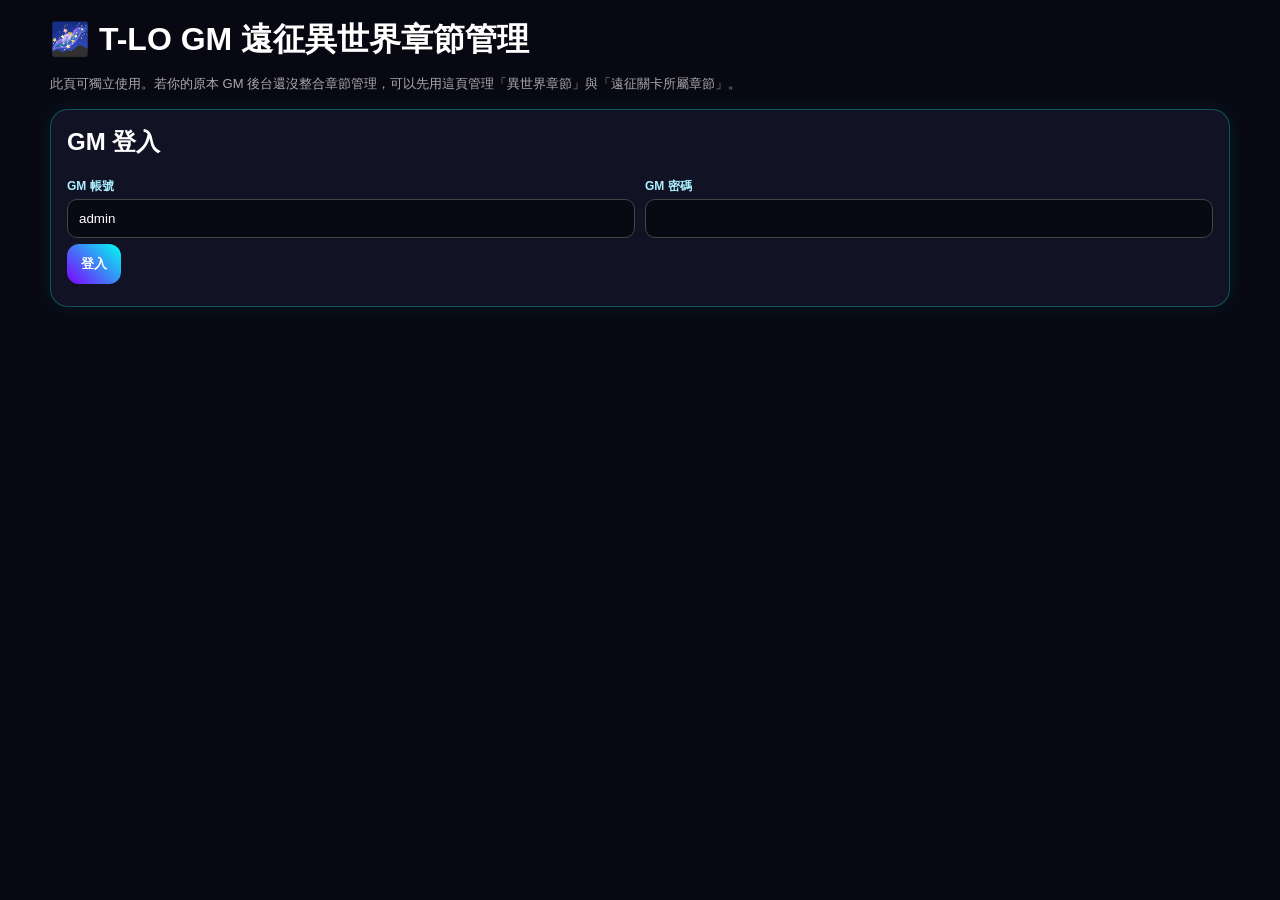
<file: admin-rpg-chapters.html>
<!doctype html>
<html lang="zh-Hant">
<head>
  <meta charset="utf-8">
  <meta name="viewport" content="width=device-width, initial-scale=1">
  <title>T-LO GM 遠征異世界章節管理</title>
  <style>
    *{box-sizing:border-box} body{margin:0;background:#080812;color:#fff;font-family:Arial,'Microsoft JhengHei',sans-serif;padding:18px}
    .wrap{max-width:1180px;margin:0 auto}.panel{background:#121225;border:1px solid rgba(0,255,240,.28);border-radius:18px;padding:16px;margin:14px 0;box-shadow:0 0 24px rgba(0,255,240,.08)}
    h1,h2,h3{margin:0 0 12px}.muted{color:#aaa;font-size:13px;line-height:1.6}.grid{display:grid;grid-template-columns:repeat(auto-fit,minmax(230px,1fr));gap:10px}
    label{display:block;font-size:12px;color:#aef;margin:8px 0 4px;font-weight:900}input,textarea,select{width:100%;padding:11px;border-radius:10px;border:1px solid #444;background:#090913;color:#fff}textarea{min-height:70px;resize:vertical}
    button{border:0;border-radius:12px;padding:11px 14px;font-weight:900;cursor:pointer;color:#fff;background:linear-gradient(45deg,#7f00ff,#00fff0);margin:6px 4px 6px 0}button.danger{background:linear-gradient(45deg,#a00,#ff6b6b)}button.gray{background:#333}.row{display:flex;flex-wrap:wrap;gap:8px;align-items:center}
    table{width:100%;border-collapse:collapse;margin-top:10px;font-size:13px}th,td{border-bottom:1px solid #333;padding:8px;text-align:left;vertical-align:top}th{color:#ffdd77;background:#17172b}.ok{color:#00ff7f}.off{color:#ff7777}.tag{display:inline-block;border:1px solid #555;border-radius:999px;padding:2px 8px;font-size:11px;color:#ddd}.msg{min-height:24px;font-weight:900}.small{font-size:12px;color:#aaa}
  </style>
</head>
<body>
<div class="wrap">
  <h1>🌌 T-LO GM 遠征異世界章節管理</h1>
  <div class="muted">此頁可獨立使用。若你的原本 GM 後台還沒整合章節管理，可以先用這頁管理「異世界章節」與「遠征關卡所屬章節」。</div>

  <div class="panel" id="login-panel">
    <h2>GM 登入</h2>
    <div class="grid"><div><label>GM 帳號</label><input id="gm-user" autocomplete="username" value="admin"></div><div><label>GM 密碼</label><input id="gm-pass" type="password" autocomplete="current-password"></div></div>
    <button onclick="login()">登入</button><span class="msg" id="login-msg"></span>
  </div>

  <div id="main" style="display:none">
    <div class="panel"><div class="row"><button onclick="loadAll()">重新整理</button><button class="gray" onclick="logout()">登出</button><span class="msg" id="msg"></span></div></div>

    <div class="panel">
      <h2>新增 / 編輯異世界章節</h2>
      <div class="grid">
        <div><label>章節 Key（英文/數字/底線，留空會自動產生）</label><input id="ch-key" placeholder="mist_forest"></div>
        <div><label>異世界名稱</label><input id="ch-name" placeholder="迷霧森林"></div>
        <div><label>排序</label><input id="ch-sort" type="number" value="1"></div>
        <div><label>狀態</label><select id="ch-active"><option value="1">啟用</option><option value="0">停用</option></select></div>
        <div><label>解鎖條件</label><select id="ch-unlock-type"><option value="NONE">無</option><option value="BATTLE_STAGE">需通關爭霸戰關卡</option><option value="RPG_DUNGEON">需通關指定遠征關卡</option></select></div>
        <div><label>解鎖值</label><input id="ch-unlock-value" placeholder="例如 25 或 street_01"></div>
      </div>
      <label>章節描述</label><textarea id="ch-desc" placeholder="被霧氣覆蓋的古老森林，深處藏著未知寶物。"></textarea>
      <button onclick="saveChapter()">儲存章節</button><button class="gray" onclick="clearChapterForm()">清空</button>
      <div id="chapter-list"></div>
    </div>

    <div class="panel">
      <h2>新增 / 編輯遠征關卡</h2>
      <div class="grid">
        <div><label>關卡 Key（英文/數字/底線，留空會自動產生）</label><input id="dg-key" placeholder="forest_01"></div>
        <div><label>關卡名稱</label><input id="dg-name" placeholder="森林入口"></div>
        <div><label>所屬異世界</label><select id="dg-chapter"></select></div>
        <div><label>關卡排序</label><input id="dg-stage-order" type="number" value="1"></div>
        <div><label>Boss 卡片名稱</label><input id="dg-boss" placeholder="阿福"></div>
        <div><label>建議戰力</label><input id="dg-power" type="number" value="300"></div>
        <div><label>分數獎勵</label><input id="dg-score" type="number" value="80"></div>
        <div><label>能量獎勵</label><input id="dg-energy" type="number" value="40"></div>
        <div><label>抽卡掉落率 %</label><input id="dg-chance" type="number" value="5"></div>
        <div><label>保底抽卡次數</label><input id="dg-draw-times" type="number" value="0"></div>
        <div><label>活動掉落卡片名稱，可空白</label><input id="dg-reward-card" placeholder="例如 活動限定阿福"></div>
        <div><label>活動卡掉落率 %</label><input id="dg-reward-card-chance" type="number" value="0"></div>
        <div><label>活動卡掉落張數</label><input id="dg-reward-card-quantity" type="number" value="1"></div>
        <div><label>狀態</label><select id="dg-active"><option value="1">啟用</option><option value="0">停用</option></select></div>
        <div><label>解鎖條件</label><select id="dg-unlock-type"><option value="NONE">無</option><option value="BATTLE_STAGE">需通關爭霸戰關卡</option><option value="RPG_DUNGEON">需通關指定遠征關卡</option></select></div>
        <div><label>解鎖值</label><input id="dg-unlock-value" placeholder="例如 25 或 forest_01"></div>
      </div>
      <label>關卡描述</label><textarea id="dg-desc" placeholder="異世界入口的第一道試煉。"></textarea>
      <button onclick="saveDungeon()">儲存關卡</button><button class="gray" onclick="clearDungeonForm()">清空</button>
      <div id="dungeon-list"></div>
    </div>
  </div>
</div>
<script>
const API_BASE = (location.origin || '') + '/api/rpc';
let token = localStorage.getItem('tlo_gm_token') || '';
let chapters = [], dungeons = [];
function esc(v){return String(v??'').replace(/[&<>"']/g,s=>({ '&':'&amp;','<':'&lt;','>':'&gt;','"':'&quot;',"'":'&#039;' }[s]));}
async function rpc(method,args=[]){const body={method,args}; if(token) body.adminToken=token; const r=await fetch(API_BASE,{method:'POST',headers:{'Content-Type':'application/json'},body:JSON.stringify(body)}); const j=await r.json().catch(()=>({success:false,msg:'API 回傳格式錯誤'})); if(!r.ok || j.success===false) throw new Error(j.msg||('API 錯誤 '+r.status)); return j;}
function setMsg(t,ok=true){document.getElementById('msg').innerHTML=`<span class="${ok?'ok':'off'}">${esc(t)}</span>`;}
async function login(){try{const res=await rpc('adminLogin',[document.getElementById('gm-user').value,document.getElementById('gm-pass').value]); token=res.token; localStorage.setItem('tlo_gm_token',token); document.getElementById('login-panel').style.display='none'; document.getElementById('main').style.display='block'; await loadAll();}catch(e){document.getElementById('login-msg').innerHTML='<span class="off">'+esc(e.message)+'</span>';}}
async function logout(){localStorage.removeItem('tlo_gm_token'); token=''; location.reload();}
async function loadAll(){try{const [ch,dg]=await Promise.all([rpc('adminListRpgChapters'),rpc('adminListRpgDungeons')]); chapters=ch.rows||[]; dungeons=dg.rows||[]; renderChapterSelect(); renderChapters(); renderDungeons(); setMsg('資料已同步');}catch(e){setMsg(e.message,false);}}
function renderChapterSelect(){const sel=document.getElementById('dg-chapter'); sel.innerHTML=chapters.map(c=>`<option value="${esc(c.key)}">${esc(c.name)}｜${esc(c.key)}</option>`).join('')||'<option value="isekai_entry">異世界入口</option>';}
function renderChapters(){document.getElementById('chapter-list').innerHTML=`<table><thead><tr><th>Key</th><th>名稱</th><th>排序</th><th>狀態</th><th>解鎖</th><th>操作</th></tr></thead><tbody>${chapters.map(c=>`<tr><td><span class="tag">${esc(c.key)}</span></td><td><b>${esc(c.name)}</b><br><span class="small">${esc(c.description)}</span></td><td>${Number(c.sortOrder||0)}</td><td class="${c.isActive?'ok':'off'}">${c.isActive?'啟用':'停用'}</td><td>${esc(c.unlockType||'NONE')} ${esc(c.unlockValue||'')}</td><td><button onclick='editChapter(${JSON.stringify(c).replace(/'/g,"&#039;")})'>編輯</button><button class="${c.isActive?'danger':'gray'}" onclick="toggleChapter('${esc(c.key)}',${c.isActive?0:1})">${c.isActive?'停用':'啟用'}</button></td></tr>`).join('')}</tbody></table>`;}
function renderDungeons(){document.getElementById('dungeon-list').innerHTML=`<table><thead><tr><th>章節</th><th>關卡</th><th>Boss/戰力</th><th>獎勵</th><th>解鎖/狀態</th><th>操作</th></tr></thead><tbody>${dungeons.map(d=>`<tr><td>${esc(d.chapterName)}<br><span class="tag">${esc(d.chapterKey)}</span></td><td>#${Number(d.stageOrder||0)} <b>${esc(d.name)}</b><br><span class="small">${esc(d.key)}｜${esc(d.description)}</span></td><td>${esc(d.bossCardName)}<br>${Number(d.requiredPower||0).toLocaleString()}</td><td>分數 ${Number(d.rewardScore||0).toLocaleString()}<br>能量 ${Number(d.rewardEnergy||0).toLocaleString()}<br>掉落 ${Number(d.rewardDrawChance||0)}%｜保底 ${Number(d.rewardDrawTimes||0)}<br>活動卡 ${esc(d.rewardCardName||'未指定')}｜${Number(d.rewardCardChance||0)}%｜x${Number(d.rewardCardQuantity||1)}</td><td><span class="${d.isActive?'ok':'off'}">${d.isActive?'啟用':'停用'}</span><br>${esc(d.unlockType||'NONE')} ${esc(d.unlockValue||'')}</td><td><button onclick='editDungeon(${JSON.stringify(d).replace(/'/g,"&#039;")})'>編輯</button><button class="${d.isActive?'danger':'gray'}" onclick="toggleDungeon('${esc(d.key)}',${d.isActive?0:1})">${d.isActive?'停用':'啟用'}</button></td></tr>`).join('')}</tbody></table>`;}
function clearChapterForm(){['ch-key','ch-name','ch-desc','ch-unlock-value'].forEach(id=>document.getElementById(id).value=''); document.getElementById('ch-sort').value=1; document.getElementById('ch-active').value='1'; document.getElementById('ch-unlock-type').value='NONE';}
function editChapter(c){document.getElementById('ch-key').value=c.key||'';document.getElementById('ch-name').value=c.name||'';document.getElementById('ch-desc').value=c.description||'';document.getElementById('ch-sort').value=c.sortOrder||0;document.getElementById('ch-active').value=c.isActive?'1':'0';document.getElementById('ch-unlock-type').value=c.unlockType||'NONE';document.getElementById('ch-unlock-value').value=c.unlockValue||'';scrollTo(0,0);}
async function saveChapter(){try{await rpc('adminUpsertRpgChapter',[{key:val('ch-key'),name:val('ch-name'),description:val('ch-desc'),sortOrder:num('ch-sort'),isActive:val('ch-active')==='1',unlockType:val('ch-unlock-type'),unlockValue:val('ch-unlock-value')}]); await loadAll(); clearChapterForm();}catch(e){setMsg(e.message,false);}}
async function toggleChapter(key,active){try{await rpc('adminSetRpgChapterActive',[key,!!active]); await loadAll();}catch(e){setMsg(e.message,false);}}
function clearDungeonForm(){['dg-key','dg-name','dg-desc','dg-boss','dg-unlock-value','dg-reward-card'].forEach(id=>document.getElementById(id).value=''); document.getElementById('dg-stage-order').value=1; document.getElementById('dg-power').value=300; document.getElementById('dg-score').value=80; document.getElementById('dg-energy').value=40; document.getElementById('dg-chance').value=5; document.getElementById('dg-draw-times').value=0; document.getElementById('dg-reward-card-chance').value=0; document.getElementById('dg-reward-card-quantity').value=1; document.getElementById('dg-active').value='1'; document.getElementById('dg-unlock-type').value='NONE';}
function editDungeon(d){document.getElementById('dg-key').value=d.key||'';document.getElementById('dg-name').value=d.name||'';document.getElementById('dg-desc').value=d.description||'';document.getElementById('dg-chapter').value=d.chapterKey||'isekai_entry';document.getElementById('dg-stage-order').value=d.stageOrder||0;document.getElementById('dg-boss').value=d.bossCardName||'';document.getElementById('dg-power').value=d.requiredPower||0;document.getElementById('dg-score').value=d.rewardScore||0;document.getElementById('dg-energy').value=d.rewardEnergy||0;document.getElementById('dg-chance').value=d.rewardDrawChance||0;document.getElementById('dg-draw-times').value=d.rewardDrawTimes||0;document.getElementById('dg-reward-card').value=d.rewardCardName||'';document.getElementById('dg-reward-card-chance').value=d.rewardCardChance||0;document.getElementById('dg-reward-card-quantity').value=d.rewardCardQuantity||1;document.getElementById('dg-active').value=d.isActive?'1':'0';document.getElementById('dg-unlock-type').value=d.unlockType||'NONE';document.getElementById('dg-unlock-value').value=d.unlockValue||'';document.getElementById('dg-name').scrollIntoView({behavior:'smooth',block:'center'});}
async function saveDungeon(){try{await rpc('adminUpsertRpgDungeon',[{key:val('dg-key'),name:val('dg-name'),description:val('dg-desc'),chapterKey:val('dg-chapter'),stageOrder:num('dg-stage-order'),bossCardName:val('dg-boss'),requiredPower:num('dg-power'),rewardScore:num('dg-score'),rewardEnergy:num('dg-energy'),rewardDrawChance:num('dg-chance'),rewardDrawTimes:num('dg-draw-times'),rewardCardName:val('dg-reward-card'),rewardCardChance:num('dg-reward-card-chance'),rewardCardQuantity:num('dg-reward-card-quantity'),isActive:val('dg-active')==='1',unlockType:val('dg-unlock-type'),unlockValue:val('dg-unlock-value')}]); await loadAll(); clearDungeonForm();}catch(e){setMsg(e.message,false);}}
async function toggleDungeon(key,active){try{await rpc('adminSetRpgDungeonActive',[key,!!active]); await loadAll();}catch(e){setMsg(e.message,false);}}
function val(id){return document.getElementById(id).value.trim()} function num(id){return Number(document.getElementById(id).value||0)}
if(token){document.getElementById('login-panel').style.display='none';document.getElementById('main').style.display='block';loadAll();}
</script>
</body>
</html>
</file>
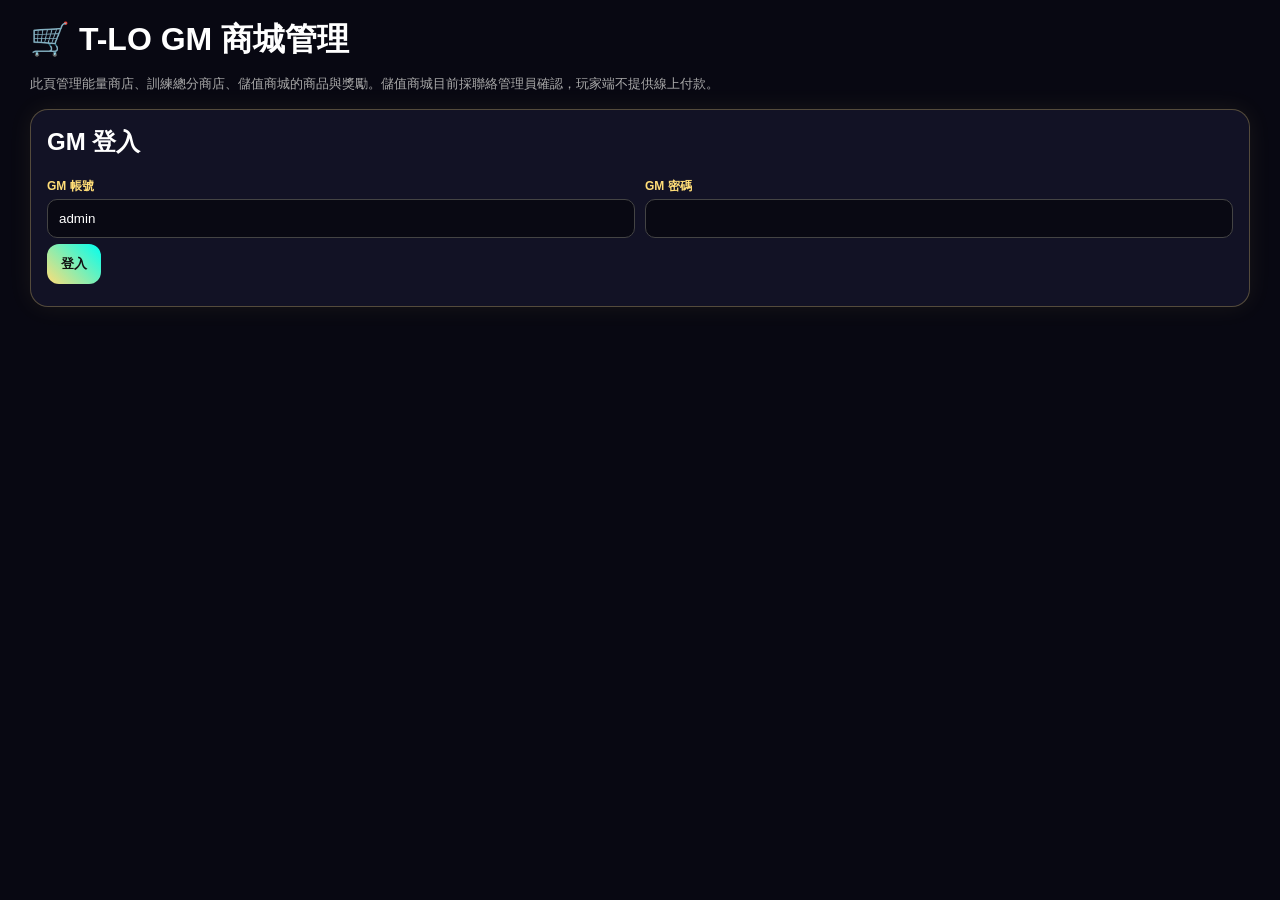
<file: admin-shop.html>
<!doctype html>
<html lang="zh-Hant">
<head>
  <meta charset="utf-8">
  <meta name="viewport" content="width=device-width, initial-scale=1">
  <title>T-LO GM 商城管理</title>
  <style>
    *{box-sizing:border-box}body{margin:0;background:#080812;color:#fff;font-family:Arial,'Microsoft JhengHei',sans-serif;padding:18px}.wrap{max-width:1220px;margin:0 auto}.panel{background:#121225;border:1px solid rgba(255,221,119,.28);border-radius:18px;padding:16px;margin:14px 0;box-shadow:0 0 24px rgba(255,221,119,.07)}
    h1,h2,h3{margin:0 0 12px}.muted{color:#aaa;font-size:13px;line-height:1.6}.grid{display:grid;grid-template-columns:repeat(auto-fit,minmax(220px,1fr));gap:10px}label{display:block;font-size:12px;color:#ffdd77;margin:8px 0 4px;font-weight:900}input,textarea,select{width:100%;padding:11px;border-radius:10px;border:1px solid #444;background:#090913;color:#fff}textarea{min-height:90px;resize:vertical;font-family:Consolas,monospace;font-size:12px}
    button{border:0;border-radius:12px;padding:11px 14px;font-weight:900;cursor:pointer;color:#111;background:linear-gradient(45deg,#ffdd77,#00fff0);margin:6px 4px 6px 0}button.danger{background:linear-gradient(45deg,#a00,#ff7777);color:#fff}button.gray{background:#333;color:#fff}.row{display:flex;flex-wrap:wrap;gap:8px;align-items:center}.msg{min-height:24px;font-weight:900}.ok{color:#00ff7f}.off{color:#ff7777}.tag{display:inline-block;border:1px solid #555;border-radius:999px;padding:2px 8px;font-size:11px;color:#ddd}.small{font-size:12px;color:#aaa;line-height:1.5}
    table{width:100%;border-collapse:collapse;margin-top:10px;font-size:13px}th,td{border-bottom:1px solid #333;padding:8px;text-align:left;vertical-align:top}th{color:#ffdd77;background:#17172b}.tabs{display:flex;gap:8px;flex-wrap:wrap}.tabs button.active{box-shadow:0 0 0 2px #ffdd77 inset}.reward-help{background:#0d0d18;border:1px solid #333;border-radius:10px;padding:10px;color:#aaa;font-size:12px;line-height:1.6;margin-top:8px}
  </style>
</head>
<body>
<div class="wrap">
  <h1>🛒 T-LO GM 商城管理</h1>
  <div class="muted">此頁管理能量商店、訓練總分商店、儲值商城的商品與獎勵。儲值商城目前採聯絡管理員確認，玩家端不提供線上付款。</div>

  <div class="panel" id="login-panel">
    <h2>GM 登入</h2>
    <div class="grid"><div><label>GM 帳號</label><input id="gm-user" autocomplete="username" value="admin"></div><div><label>GM 密碼</label><input id="gm-pass" type="password" autocomplete="current-password"></div></div>
    <button onclick="login()">登入</button><span class="msg" id="login-msg"></span>
  </div>

  <div id="main" style="display:none">
    <div class="panel"><div class="row"><button onclick="loadAll()">重新整理</button><button class="gray" onclick="logout()">登出</button><span class="msg" id="msg"></span></div></div>

    <div class="panel">
      <h2>新增 / 編輯商城商品</h2>
      <div class="grid">
        <div><label>商品 Key</label><input id="product-key" placeholder="energy_battle_ticket_5"></div>
        <div><label>商品名稱</label><input id="product-name" placeholder="爭霸戰補給 +5"></div>
        <div><label>分類</label><select id="category"><option value="ENERGY">能量商店</option><option value="POINTS">訓練總分商店</option><option value="TOPUP">儲值商城</option></select></div>
        <div><label>價格類型</label><select id="price-type"><option value="ENERGY">能量</option><option value="POINTS">訓練總分</option><option value="CASH">新台幣</option></select></div>
        <div><label>價格數量</label><input id="price-amount" type="number" value="100"></div>
        <div><label>限購類型</label><select id="limit-type"><option value="NONE">不限購</option><option value="DAILY">每日</option><option value="WEEKLY">每週</option><option value="MONTHLY">每月</option><option value="ONCE">永久一次</option></select></div>
        <div><label>限購次數</label><input id="limit-count" type="number" value="1"></div>
        <div><label>排序</label><input id="sort-order" type="number" value="10"></div>
        <div><label>狀態</label><select id="is-active"><option value="1">上架</option><option value="0">下架</option></select></div>
        <div><label>線上付款</label><select id="payment-enabled"><option value="0">固定關閉</option><option value="1">保留欄位（玩家端仍關閉）</option></select></div>
        <div><label>標籤</label><input id="tag" placeholder="每日限購"></div>
      </div>
      <label>商品描述</label><textarea id="description" placeholder="消耗能量，今日爭霸戰挑戰券額外 +5。"></textarea>
      <label>商品獎勵 JSON</label><textarea id="rewards" placeholder='[{"rewardType":"BATTLE_TICKET","rewardValue":5}]'></textarea>
      <div class="reward-help">可用 rewardType：DRAW_TIMES、ENERGY、POINTS、SKILL_EXP、BATTLE_TICKET、RPG_TICKET、ITEM、CARD。指定卡片請加 cardName，例如 {"rewardType":"CARD","cardName":"夏日小梅","rewardValue":1}。道具請用 {"rewardType":"ITEM","itemKey":"CARD_RESET_TICKET","rewardValue":1}。</div>
      <button onclick="saveItem()">儲存商品</button><button class="gray" onclick="clearForm()">清空</button>
    </div>

    <div class="panel">
      <h2>商品列表</h2>
      <div class="tabs"><button class="active" id="tab-all" onclick="setFilter('ALL')">全部</button><button id="tab-ENERGY" onclick="setFilter('ENERGY')">能量商店</button><button id="tab-POINTS" onclick="setFilter('POINTS')">訓練總分商店</button><button id="tab-TOPUP" onclick="setFilter('TOPUP')">儲值商城</button></div>
      <div id="item-list"></div>
    </div>

    <div class="panel">
      <h2>GM 測試發獎</h2>
      <div class="muted">用來測試商品獎勵是否正確，不會啟動線上付款，也不會扣玩家資源。</div>
      <div class="grid"><div><label>玩家 UID</label><input id="grant-uid" placeholder="玩家 UID"></div><div><label>商品 Key</label><input id="grant-product" placeholder="cash_daily_33"></div></div>
      <button onclick="testGrant()">測試發放商品獎勵</button>
    </div>
  </div>
</div>
<script>
const API_BASE=(location.origin||'')+'/api/rpc';let token=localStorage.getItem('tlo_gm_token')||'';let items=[];let filter='ALL';
function esc(v){return String(v??'').replace(/[&<>"']/g,s=>({'&':'&amp;','<':'&lt;','>':'&gt;','"':'&quot;',"'":'&#039;'}[s]));}
async function rpc(method,args=[]){const body={method,args};if(token)body.adminToken=token;const r=await fetch(API_BASE,{method:'POST',headers:{'Content-Type':'application/json'},body:JSON.stringify(body)});const j=await r.json().catch(()=>({success:false,msg:'API 回傳格式錯誤'}));if(!r.ok||j.success===false)throw new Error(j.msg||('API 錯誤 '+r.status));return j;}
function setMsg(t,ok=true){document.getElementById('msg').innerHTML=`<span class="${ok?'ok':'off'}">${esc(t)}</span>`;}
async function login(){try{const res=await rpc('adminLogin',[val('gm-user'),val('gm-pass')]);token=res.token;localStorage.setItem('tlo_gm_token',token);document.getElementById('login-panel').style.display='none';document.getElementById('main').style.display='block';await loadAll();}catch(e){document.getElementById('login-msg').innerHTML='<span class="off">'+esc(e.message)+'</span>';}}
async function logout(){localStorage.removeItem('tlo_gm_token');token='';location.reload();}
async function loadAll(){try{const res=await rpc('adminListShopItems');items=res.rows||[];renderList();setMsg('商城資料已同步');}catch(e){setMsg(e.message,false);}}
function setFilter(v){filter=v;document.querySelectorAll('.tabs button').forEach(b=>b.classList.remove('active'));document.getElementById('tab-'+v).classList.add('active');renderList();}
function renderList(){const rows=items.filter(x=>filter==='ALL'||x.category===filter);document.getElementById('item-list').innerHTML=`<table><thead><tr><th>商品</th><th>分類/價格</th><th>限購</th><th>獎勵</th><th>狀態</th><th>操作</th></tr></thead><tbody>${rows.map((it)=>{const idx=items.indexOf(it);return `<tr><td><b>${esc(it.name)}</b><br><span class="tag">${esc(it.productKey)}</span><br><span class="small">${esc(it.description)}</span></td><td>${esc(it.categoryLabel||it.category)}<br>${Number(it.priceAmount||0).toLocaleString()} ${esc(it.priceLabel||it.priceType)}</td><td>${esc(it.limitLabel||it.limitType)} ${Number(it.limitCount||0)}</td><td>${esc(it.rewardText||'')}</td><td><span class="${it.isActive?'ok':'off'}">${it.isActive?'上架':'下架'}</span><br><span class="small">線上付款：固定關閉</span></td><td><button onclick="editItem(${idx})">編輯</button><button class="${it.isActive?'danger':'gray'}" onclick="toggleItem('${esc(it.productKey)}',${it.isActive?0:1})">${it.isActive?'下架':'上架'}</button></td></tr>`}).join('')}</tbody></table>`;}
function editItem(idx){const it=items[idx];if(!it)return;set('product-key',it.productKey);set('product-name',it.name);set('category',it.category);set('price-type',it.priceType);set('price-amount',it.priceAmount);set('limit-type',it.limitType);set('limit-count',it.limitCount);set('sort-order',it.sortOrder);set('is-active',it.isActive?'1':'0');set('payment-enabled',it.isPaymentEnabled?'1':'0');set('tag',it.tag||'');set('description',it.description||'');set('rewards',JSON.stringify((it.rewards||[]).map(r=>({rewardType:r.rewardType,rewardValue:r.rewardValue,cardName:r.rewardType==='ITEM'?'':(r.cardName||''),itemKey:r.rewardType==='ITEM'?(r.itemKey||r.cardName||'CARD_RESET_TICKET'):''})),null,2));document.getElementById('product-name').scrollIntoView({behavior:'smooth',block:'center'});}
function clearForm(){['product-key','product-name','description','tag'].forEach(id=>set(id,''));set('category','ENERGY');set('price-type','ENERGY');set('price-amount',100);set('limit-type','DAILY');set('limit-count',1);set('sort-order',10);set('is-active','1');set('payment-enabled','0');set('rewards','[{"rewardType":"BATTLE_TICKET","rewardValue":5}]');}
async function saveItem(){try{let rewards;try{rewards=JSON.parse(val('rewards')||'[]')}catch(e){throw new Error('獎勵 JSON 格式錯誤：'+e.message)}await rpc('adminUpsertShopItem',[{productKey:val('product-key'),name:val('product-name'),category:val('category'),description:val('description'),priceType:val('price-type'),priceAmount:num('price-amount'),limitType:val('limit-type'),limitCount:num('limit-count'),isActive:val('is-active')==='1',isPaymentEnabled:val('payment-enabled')==='1',sortOrder:num('sort-order'),tag:val('tag'),rewards}]);await loadAll();setMsg('商品已儲存');}catch(e){setMsg(e.message,false);}}
async function toggleItem(key,active){try{await rpc('adminSetShopItemActive',[key,!!active]);await loadAll();}catch(e){setMsg(e.message,false);}}
async function testGrant(){try{const res=await rpc('adminTestGrantShopItem',[val('grant-uid'),val('grant-product')]);setMsg(res.msg||'已測試發放');}catch(e){setMsg(e.message,false);}}
function val(id){return document.getElementById(id).value.trim()}function num(id){return Number(document.getElementById(id).value||0)}function set(id,v){document.getElementById(id).value=v}
if(token){document.getElementById('login-panel').style.display='none';document.getElementById('main').style.display='block';loadAll();}
</script>
</body>
</html>
</file>
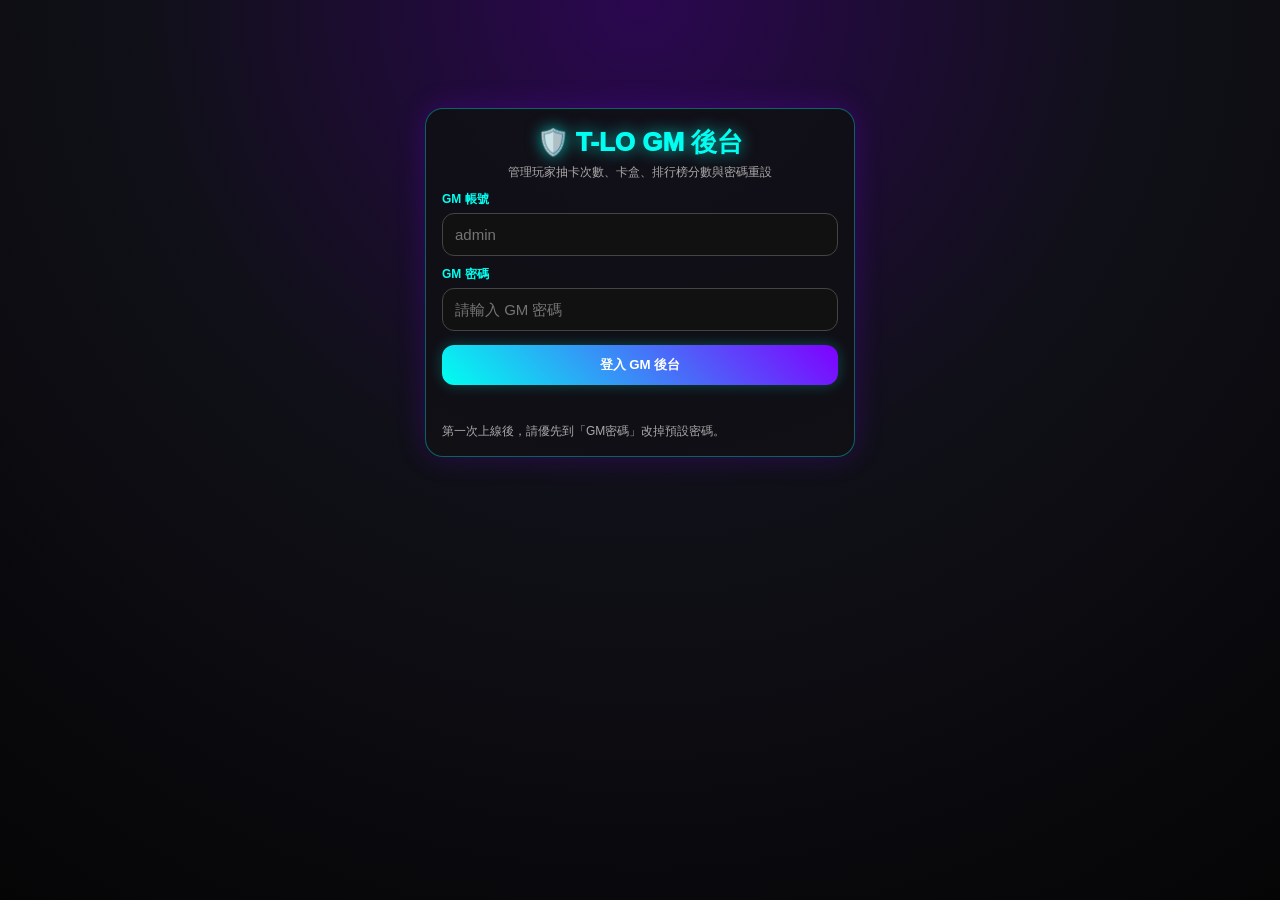
<file: admin.html>
<!DOCTYPE html>
<html lang="zh-Hant">
<head>
  <meta charset="UTF-8">
  <meta name="referrer" content="no-referrer">
  <meta http-equiv="Content-Security-Policy" content="object-src 'none'; base-uri 'self'; upgrade-insecure-requests">
  <meta name="viewport" content="width=device-width, initial-scale=1.0, maximum-scale=1.0, user-scalable=no">
  <title>T-LO GM 管理後台</title>
  <script src="js/config.js"></script>
  <style>
    *{box-sizing:border-box}
    body{margin:0;background:radial-gradient(circle at top,#2b0750 0,#101018 45%,#050506 100%);color:#fff;font-family:'Helvetica Neue',Arial,'Microsoft JhengHei',sans-serif;min-height:100vh}
    .wrap{width:min(1180px,100%);margin:0 auto;padding:18px}
    .top{display:flex;justify-content:space-between;gap:12px;align-items:center;margin-bottom:16px}
    .title{font-size:26px;font-weight:1000;color:#00fff0;text-shadow:0 0 16px rgba(0,255,240,.7)}
    .sub{font-size:12px;color:#aaa;margin-top:4px}
    .panel{background:rgba(16,16,22,.94);border:1px solid rgba(0,255,240,.35);border-radius:18px;padding:16px;box-shadow:0 0 28px rgba(127,0,255,.24);margin-bottom:14px}
    .login{width:min(430px,94%);margin:10vh auto}
    label{display:block;color:#00fff0;font-weight:900;font-size:12px;margin:10px 0 5px}
    input,select,textarea{width:100%;border:1px solid #444;background:#111;color:#fff;border-radius:12px;padding:12px;font-size:15px;outline:none}
    textarea{min-height:70px;resize:vertical}
    input:focus,select:focus,textarea:focus{border-color:#00fff0;box-shadow:0 0 10px rgba(0,255,240,.2)}
    button{border:0;border-radius:12px;padding:11px 13px;background:#252535;color:#ddd;font-weight:900;cursor:pointer}
    button:hover{filter:brightness(1.15)}
    .primary{background:linear-gradient(45deg,#00fff0,#7f00ff);color:#fff;box-shadow:0 0 14px rgba(0,255,240,.25)}
    .danger{background:linear-gradient(45deg,#ff3b3b,#9b111e);color:#fff}
    .warn{background:linear-gradient(45deg,#ffc107,#ff7a00);color:#221700}
    .ghost{border:1px solid #555;background:#181820}
    .grid{display:grid;grid-template-columns:360px 1fr;gap:14px;align-items:start}
    .tabs{display:flex;gap:8px;flex-wrap:wrap;margin-bottom:12px}
    .tab{border:1px solid #444;background:#181820;color:#aaa}
    .tab.active{background:linear-gradient(45deg,#ff007f,#7f00ff);color:#fff;border-color:#ff00ff}
    .row{display:grid;grid-template-columns:1fr 1fr;gap:10px}
    .row3{display:grid;grid-template-columns:1fr 1fr 1fr;gap:10px}
    .msg{min-height:22px;margin:8px 0;color:#ff7777;font-size:13px;line-height:1.5}
    .msg.good{color:#00ff90}
    .muted{color:#aaa;font-size:12px;line-height:1.45}
    .statgrid{display:grid;grid-template-columns:repeat(4,1fr);gap:10px;margin:10px 0}
    .stat{background:#111;border:1px solid #333;border-radius:14px;padding:12px;text-align:center}
    .stat b{display:block;color:#00fff0;font-size:21px;margin-top:4px}
    table{width:100%;border-collapse:collapse;font-size:13px;overflow:hidden;border-radius:12px}
    th,td{border-bottom:1px solid #292936;padding:9px;text-align:left;vertical-align:top}
    th{color:#00fff0;background:#12121a;position:sticky;top:0}
    tr:hover td{background:#151525}
    .list-btn{display:block;width:100%;text-align:left;margin-bottom:8px;border:1px solid #333;background:#111}
    .list-btn .uid{font-weight:1000;color:#fff}
    .list-btn .meta{font-size:12px;color:#aaa;margin-top:4px}
    .split{display:grid;grid-template-columns:1fr 1fr;gap:14px}
    .hide{display:none!important}
    .badge{display:inline-block;padding:3px 7px;border-radius:999px;background:#252535;color:#ddd;font-size:11px;margin:1px}
    .ok{color:#00ff90}.bad{color:#ff7777}.cyan{color:#00fff0}.yellow{color:#ffc107}
    .admin-card-thumb,.admin-card-preview{display:block;box-sizing:border-box;aspect-ratio:2/3;object-fit:contain;object-position:center;background:#090909;padding:2px;border:1px solid #444}
    .admin-card-thumb{width:56px;border-radius:8px}
    .admin-card-preview{width:min(180px,100%);margin:0 auto;border-radius:16px;padding:6px}
    .admin-tab-tools{display:flex;justify-content:flex-end;gap:8px;flex-wrap:wrap;margin:12px 0}
    .admin-tab-tools button{padding:8px 11px;border-radius:10px;font-size:12px}
    .collapsible-panel{position:relative}
    .section-toggle{width:100%;display:flex;align-items:center;justify-content:space-between;gap:10px;margin:0 0 12px;padding:10px 12px;border:1px solid rgba(0,255,240,.28);background:rgba(0,255,240,.07);border-radius:12px;text-align:left}
    .section-toggle .section-title{display:block;color:#00fff0;font-size:16px;font-weight:1000}
    .section-toggle .section-meta{display:block;color:#aaa;font-size:11px;font-weight:700;margin-top:2px}
    .section-chevron{color:#ffc107;font-size:18px;line-height:1}
    .collapsible-panel.collapsed{padding-bottom:12px}
    .collapsible-panel.collapsed > :not(.section-toggle){display:none!important}
    .admin-data-group{border:1px solid #333;border-radius:12px;background:rgba(0,0,0,.18);margin:10px 0;overflow:hidden}
    .admin-data-group summary{display:flex;align-items:center;justify-content:space-between;gap:10px;padding:10px 12px;cursor:pointer;color:#00fff0;font-weight:1000;background:rgba(255,255,255,.035);list-style:none}
    .admin-data-group summary::-webkit-details-marker{display:none}
    .admin-data-group summary:after{content:"收合";color:#ffc107;font-size:11px}
    .admin-data-group:not([open]) summary:after{content:"展開"}
    .admin-data-group-body{padding:0 10px 10px;overflow-x:auto}
    .admin-section-count{color:#aaa;font-size:12px;font-weight:800;margin-left:auto}
    .admin-data-group table{margin-top:0}
    @media(max-width:900px){.grid,.split,.row,.row3{grid-template-columns:1fr}.statgrid{grid-template-columns:repeat(2,1fr)}.top{display:block}.top button{margin-top:8px;width:100%}}
  </style>
</head>
<body>
  <div class="wrap">
    <div id="loginPanel" class="panel login">
      <div class="title" style="text-align:center">🛡️ T-LO GM 後台</div>
      <div class="sub" style="text-align:center">管理玩家抽卡次數、卡盒、排行榜分數與密碼重設</div>
      <label>GM 帳號</label>
      <input id="loginUser" placeholder="admin">
      <label>GM 密碼</label>
      <input id="loginPass" type="password" placeholder="請輸入 GM 密碼">
      <button class="primary" style="width:100%;margin-top:14px" onclick="login()">登入 GM 後台</button>
      <div id="loginMsg" class="msg"></div>
      <div class="muted">第一次上線後，請優先到「GM密碼」改掉預設密碼。</div>
    </div>

    <div id="appPanel" class="hide">
      <div class="top">
        <div>
          <div class="title">🛡️ T-LO GM 管理後台</div>
          <div class="sub" id="adminInfo">尚未登入</div>
        </div>
        <div>
          <button class="ghost" onclick="openGame()">開啟遊戲首頁</button>
          <button class="danger" onclick="logout()">登出</button>
        </div>
      </div>

      <div class="tabs">
        <button class="tab active" onclick="showTab('players', this)">玩家管理</button>
        <button class="tab" onclick="showTab('cards', this); loadCardAdmin();">卡牌管理</button>
        <button class="tab" onclick="showTab('stages', this); loadStageAdmin();">關卡管理</button>
        <button class="tab" onclick="showTab('linkbattle', this); loadLinkBattleAdmin();">連線討伐戰</button>
        <button class="tab" onclick="showTab('shop', this); loadShopAdmin();">商城管理</button>
        <button class="tab" onclick="showTab('chat', this); loadChatAdmin();">聊天公告</button>
        <button class="tab" onclick="showTab('worldboss', this); loadWorldBossAdmin();">世界BOSS</button>
        <button class="tab" onclick="showTab('trafficwar', this); loadTrafficWarAdmin();">沙盤戰</button>
        <button class="tab" onclick="showTab('redeem', this); loadRedeemCodes();">兌換碼</button>
        <button class="tab" onclick="showTab('backup', this);">備份匯出</button>
        <button class="tab" onclick="showTab('settings', this); loadOpsSettings();">公告/維護</button>
        <button class="tab" onclick="showTab('logs', this); loadAuditLogs();">操作紀錄</button>
        <button class="tab" onclick="showTab('password', this)">GM密碼</button>
      </div>

      <div id="tab-players">
        <div class="grid">
          <div class="panel">
            <label>搜尋玩家 UID / 顯示名稱</label>
            <div class="row" style="grid-template-columns:1fr auto">
              <input id="searchKeyword" placeholder="例如 guang">
              <button class="primary" onclick="searchPlayers()">搜尋</button>
            </div>
            <div id="searchMsg" class="msg"></div>
            <div id="playerList"></div>
          </div>

          <div class="panel">
            <div id="playerDetailEmpty" class="muted">請先搜尋並選擇玩家。</div>
            <div id="playerDetail" class="hide">
              <h2 style="margin:0 0 4px"><span id="pUid"></span> <span class="badge" id="pName"></span></h2>
              <div class="muted" id="pMeta"></div>
              <div class="statgrid">
                <div class="stat">抽卡次數<b id="sDraw">0</b></div>
                <div class="stat">排行榜分數<b id="sScore">0</b></div>
                <div class="stat">潮流能量<b id="sEnergy">0</b></div>
                <div class="stat">技能經驗<b id="sSkillExp">0</b></div>
                <div class="stat">卡盒張數<b id="sCards">0</b></div>
              </div>

              <div class="split">
                <div class="panel" style="box-shadow:none">
                  <h3>🎟️ 抽卡次數</h3>
                  <label>直接改成</label><input id="drawSet" type="number" min="0">
                  <button class="primary" onclick="updateDrawTimes()" style="margin-top:8px;width:100%">儲存抽卡次數</button>
                  <label>增加 / 扣除次數</label><input id="drawDelta" type="number" placeholder="例如 10 或 -5">
                  <button class="warn" onclick="addDrawTimes()" style="margin-top:8px;width:100%">套用增加/扣除</button>
                </div>
                <div class="panel" style="box-shadow:none">
                  <h3>🏆 排行榜 / 能量</h3>
                  <div class="row3">
                    <div><label>總分</label><input id="scoreSet" type="number" min="0"></div>
                    <div><label>能量</label><input id="energySet" type="number" min="0"></div>
                    <div><label>連續天數</label><input id="streakSet" type="number" min="0"></div>
                  </div>
                  <button class="primary" onclick="updateTraining()" style="margin-top:8px;width:100%">儲存排行榜資料</button>
                  <hr style="border:0;border-top:1px solid #333;margin:16px 0">
                  <h3>✨ 發放技能經驗</h3>
                  <label>增加 / 扣除技能經驗</label><input id="skillExpDelta" type="number" placeholder="例如 100 或 -50">
                  <button class="warn" onclick="grantSkillExp()" style="margin-top:8px;width:100%">套用技能經驗調整</button>
                  <div class="muted">可用於活動補償、客服修正；操作會寫入 GM 紀錄。</div>
                </div>
              </div>

              <div class="split">
                <div class="panel" style="box-shadow:none">
                  <h3>🃏 修改卡片數量</h3>
                  <label>卡片名稱</label><select id="cardSelect"></select>
                  <label>數量</label><input id="cardQty" type="number" min="0" value="1">
                  <button class="primary" onclick="setCardQuantity()" style="margin-top:8px;width:100%">儲存卡片數量</button>
                  <hr style="border:0;border-top:1px solid #333;margin:16px 0">
                  <h3>🎁 贈與玩家卡片</h3>
                  <label>贈與卡片</label><select id="giftCardSelect"></select>
                  <label>贈與數量</label><input id="giftCardQty" type="number" min="1" value="1">
                  <button class="warn" onclick="giftCardToPlayer()" style="margin-top:8px;width:100%">贈與卡片</button>
                  <div class="muted">贈與只會增加持有數量，不會覆蓋原本卡盒；操作會寫入 GM 紀錄。</div>
                </div>
                <div class="panel" style="box-shadow:none">
                  <h3>🔐 重設玩家密碼</h3>
                  <label>新密碼</label><input id="resetPw" type="password" placeholder="至少 8 碼">
                  <button class="danger" onclick="resetPlayerPassword()" style="margin-top:8px;width:100%">重設玩家密碼</button>
                  <div class="muted">重設後玩家舊登入狀態會失效，重新登入後會被提醒改密碼。</div>
                </div>
              </div>

              <label>操作備註</label>
              <textarea id="adminNote" placeholder="例如：活動補償、客服修正、測試調整"></textarea>
              <div id="actionMsg" class="msg"></div>

              <h3>玩家卡盒</h3>
              <div id="collectionTable"></div>
              <h3>最近紀錄</h3>
              <div id="recentLogs"></div>
            </div>
          </div>
        </div>
      </div>

      <div id="tab-cards" class="hide panel">
        <h2>🃏 卡牌 / 卡池管理</h2>
        <div class="muted">卡牌資料與卡池設定分開管理：先建立卡牌，再於下方卡池編輯器選擇要加入的卡牌與各自權重。圖片檔請先上傳到 GitHub 前端 repo，例如 <b>images/cards/yeli.png</b>。</div>
        <div class="split">
          <div class="panel" style="box-shadow:none">
            <h3>➕ 新增 / 修改卡牌</h3>
            <div class="row">
              <div><label>卡片 ID，可空白自動產生</label><input id="newCardId" placeholder="例如 C042 或 BOSS_001"></div>
              <div><label>卡片名稱</label><input id="newCardName" placeholder="例如 夜璃"></div>
            </div>
            <div class="row3">
              <div><label>稀有度</label><select id="newCardRarity"><option>NORMAL</option><option>RARE</option><option>SUPER RARE</option><option>SSR</option><option>UR</option><option>BOSS</option></select></div>
              <div><label>常駐池預設權重</label><input id="newCardWeight" type="number" min="0" value="0"></div>
              <div><label>排序</label><input id="newCardSort" type="number" min="0" placeholder="空白自動"></div>
            </div>
            <label>圖片網址 / 路徑</label><input id="newCardImage" placeholder="例如 ./images/cards/yeli.png 或 https://...png">
            <div class="row" style="grid-template-columns:1fr auto;align-items:end">
              <div><label>是否允許放入卡池</label><select id="newCardDrawable"><option value="1">可抽卡牌</option><option value="0">不可抽 / Boss 專用</option></select></div>
              <button class="primary" onclick="saveNewCard()">新增 / 儲存卡牌</button>
            </div>
            <div class="muted">提醒：Boss 專用卡建議設為「不可抽」且權重 0；一般抽卡角色請設為「可抽」並填權重。</div>
          </div>
          <div class="panel" style="box-shadow:none">
            <h3>🖼️ 圖片預覽</h3>
            <div id="cardPreview" class="muted">填入圖片路徑後會在這裡預覽。</div>
            <button class="ghost" onclick="previewNewCardImage()" style="margin-top:10px;width:100%">預覽圖片</button>
          </div>
        </div>
        <div id="cardsMsg" class="msg"></div>
        <div id="cardsTable"></div>

        <hr style="border:0;border-top:1px solid #333;margin:24px 0">
        <div class="panel" style="box-shadow:none">
          <div class="row" style="grid-template-columns:1fr auto;align-items:center">
            <div>
              <h3 style="margin:0">🎁 多卡池管理</h3>
              <div class="muted">常駐池會自動保留；可新增活動池、限定池，分別設定卡牌與權重。</div>
            </div>
            <button class="ghost" onclick="clearGachaPoolForm()">新增卡池</button>
          </div>
          <div class="row3">
            <div><label>卡池 Key（空白自動產生）</label><input id="gachaPoolKey" placeholder="例如 summer_2026"></div>
            <div><label>卡池名稱</label><input id="gachaPoolName" placeholder="例如 2026 夏日限定池"></div>
            <div><label>排序</label><input id="gachaPoolSort" type="number" min="0" value="10"></div>
          </div>
          <label>玩家端說明</label><input id="gachaPoolDescription" maxlength="500" placeholder="簡短說明卡池內容或活動期間">
          <label>卡池圖片（可留空）</label><input id="gachaPoolBanner" placeholder="例如 ./images/banners/summer.jpg 或 https://...">
          <div class="row">
            <div><label>開始時間（可留空）</label><input id="gachaPoolStartsAt" type="datetime-local"></div>
            <div><label>結束時間（可留空）</label><input id="gachaPoolEndsAt" type="datetime-local"></div>
          </div>
          <div class="row3">
            <div><label>狀態</label><select id="gachaPoolActive"><option value="1">上架</option><option value="0">下架</option></select></div>
            <div><label>預設卡池</label><select id="gachaPoolDefault"><option value="0">否</option><option value="1">是</option></select></div>
            <div style="display:flex;align-items:end"><button class="primary" style="width:100%" onclick="saveGachaPool()">儲存卡池資料</button></div>
          </div>
          <div id="gachaPoolsMsg" class="msg"></div>
          <div id="gachaPoolsTable"></div>
        </div>

        <div class="panel" style="box-shadow:none;margin-top:16px">
          <h3 id="gachaPoolCardsTitle">🧩 卡池卡牌與權重</h3>
          <div class="row" style="grid-template-columns:1fr auto">
            <input id="gachaPoolCardFilter" placeholder="搜尋卡片名稱或稀有度" oninput="captureGachaPoolCardDraft();renderGachaPoolCards()">
            <button class="primary" onclick="saveGachaPoolCards()">儲存全部卡牌設定</button>
          </div>
          <div id="gachaPoolCardsMsg" class="msg">請先從上方選擇一個卡池。</div>
          <div id="gachaPoolCardsTable"></div>
        </div>
      </div>

      
      <div id="tab-stages" class="hide panel">
        <h2>🗺️ 關卡管理</h2>
        <div class="muted">可新增 / 修改潮流爭霸戰、遠征異世界章節與遠征關卡，調整難度、通關獎勵，並指定活動卡片掉落機率。</div>

        <div class="panel" style="box-shadow:none">
          <h3>👑 爭霸戰章節</h3>
          <div class="row3">
            <div><label>章節 Key，英文/數字，可空白自動產生</label><input id="battleChapterKey" placeholder="例如 normal_4 或 event_summer"></div>
            <div><label>章節名稱</label><input id="battleChapterName" placeholder="例如 第四章｜秘寶閣新篇"></div>
            <div><label>排序</label><input id="battleChapterSort" type="number" min="0" value="40"></div>
          </div>
          <label>章節描述</label><input id="battleChapterDesc" placeholder="顯示給玩家看的爭霸戰章節描述">
          <div class="row3">
            <div><label>模式</label><select id="battleChapterMode"><option value="normal">普通</option><option value="hard">困難</option><option value="event">活動</option></select></div>
            <div><label>解鎖條件</label><select id="battleChapterUnlockType"><option value="NONE">無</option><option value="BATTLE_STAGE">需通關爭霸戰關卡</option><option value="RPG_DUNGEON">需通關指定遠征關卡</option></select></div>
            <div><label>解鎖值</label><input id="battleChapterUnlockValue" placeholder="例如 75 或 forest_01"></div>
          </div>
          <div class="row3">
            <div><label>狀態</label><select id="battleChapterActive"><option value="1">啟用</option><option value="0">停用</option></select></div>
            <div><label>模式標籤，可空白自動</label><input id="battleChapterModeLabel" placeholder="普通 / 困難 / 活動"></div>
            <div></div>
          </div>
          <button class="primary" onclick="saveBattleChapter()" style="margin-top:10px">新增 / 儲存爭霸戰章節</button>
          <button class="ghost" onclick="clearBattleChapterForm()" style="margin-top:10px">清空章節表單</button>
          <div id="battleChapterMsg" class="msg"></div>
          <div id="battleChaptersTable"></div>
        </div>

        <div class="panel" style="box-shadow:none">
          <h3>🌌 遠征異世界章節</h3>
          <div class="row3">
            <div><label>章節 Key，英文/數字，可空白自動產生</label><input id="rpgChapterKey" placeholder="例如 mist_forest"></div>
            <div><label>異世界名稱</label><input id="rpgChapterName" placeholder="例如 迷霧森林"></div>
            <div><label>排序</label><input id="rpgChapterSort" type="number" min="0" value="1"></div>
          </div>
          <label>章節描述</label><input id="rpgChapterDesc" placeholder="顯示給玩家看的異世界描述">
          <div class="row3">
            <div><label>解鎖條件</label><select id="rpgChapterUnlockType"><option value="NONE">無</option><option value="BATTLE_STAGE">需通關爭霸戰關卡</option><option value="RPG_DUNGEON">需通關指定遠征關卡</option><option value="OWN_CARD">需擁有指定卡牌</option></select></div>
            <div><label>解鎖值</label><input id="rpgChapterUnlockValue" placeholder="例如 25、forest_01 或卡牌名稱"></div>
            <div><label>狀態</label><select id="rpgChapterActive"><option value="1">啟用</option><option value="0">停用</option></select></div>
          </div>
          <button class="primary" onclick="saveRpgChapter()" style="margin-top:10px">新增 / 儲存遠征章節</button>
          <button class="ghost" onclick="clearRpgChapterForm()" style="margin-top:10px">清空章節表單</button>
          <div id="rpgChapterMsg" class="msg"></div>
          <div id="rpgChaptersTable"></div>
        </div>

        <div class="panel" style="box-shadow:none">
          <h3>👿 魔王挑戰章節</h3>
          <div class="row3">
            <div><label>章節 Key，英文/數字，可空白自動產生</label><input id="demonChapterKey" placeholder="例如 demon_origin"></div>
            <div><label>章節名稱</label><input id="demonChapterName" placeholder="例如 魔王降臨"></div>
            <div><label>排序</label><input id="demonChapterSort" type="number" min="0" value="10"></div>
          </div>
          <label>章節描述</label><input id="demonChapterDesc" placeholder="顯示給玩家看的魔王章節說明">
          <label>狀態</label><select id="demonChapterActive"><option value="1">啟用</option><option value="0">停用</option></select>
          <button class="primary" onclick="saveDemonChapter()" style="margin-top:10px">新增 / 儲存魔王章節</button>
          <button class="ghost" onclick="clearDemonChapterForm()" style="margin-top:10px">清空章節表單</button>
          <div id="demonChapterMsg" class="msg"></div>
          <div id="demonChaptersTable"></div>
        </div>

        <div class="panel" style="box-shadow:none">
          <h3>🔥 魔王挑戰關卡</h3>
          <div class="row3">
            <div><label>關卡 Key</label><input id="demonStageKey" placeholder="例如 demon_origin_1"></div>
            <div><label>所屬章節</label><select id="demonStageChapter"></select></div>
            <div><label>章內排序</label><input id="demonStageOrder" type="number" min="0" value="10"></div>
          </div>
          <div class="row3">
            <div><label>關卡名稱</label><input id="demonStageName" placeholder="例如 終焉魔王"></div>
            <div><label>指定魔王卡牌</label><select id="demonBossCard"></select></div>
            <div><label>魔王戰力</label><input id="demonBossPower" type="number" min="1" value="5000"></div>
          </div>
          <div class="row3">
            <div><label>難度</label><select id="demonDifficulty"><option value="EASY">簡單</option><option value="NORMAL" selected>普通</option><option value="HARD">困難</option><option value="NIGHTMARE">惡夢</option><option value="EVENT">活動</option></select></div>
            <div><label>狀態</label><select id="demonStageActive"><option value="1">啟用</option><option value="0">停用</option></select></div>
            <div></div>
          </div>
          <label>關卡說明</label><input id="demonStageDesc" placeholder="顯示給玩家看的關卡說明">
          <label>掉落獎勵（最多 5 項）</label>
          <div id="demonRewardEditor"></div>
          <button class="primary" onclick="saveDemonStage()" style="margin-top:10px">新增 / 儲存魔王關卡</button>
          <button class="ghost" onclick="clearDemonStageForm()" style="margin-top:10px">清空關卡表單</button>
          <div id="demonStageMsg" class="msg"></div>
          <div id="demonStagesTable"></div>
        </div>

        <div class="split">
          <div class="panel" style="box-shadow:none">
            <h3>👑 潮流爭霸戰關卡</h3>
            <div class="row3">
              <div><label>關卡編號</label><input id="bossStageId" type="number" min="1" value="51"></div>
              <div><label>所屬爭霸章節</label><select id="bossChapterSelect"></select></div>
              <div><label>章內排序</label><input id="bossStageOrder" type="number" min="0" value="1"></div>
            </div>
            <div class="row3">
              <div><label>Boss 戰力</label><input id="bossStagePower" type="number" min="1" value="10000"></div>
              <div><label>抽卡獎勵</label><input id="bossRewardDraw" type="number" min="0" value="0"></div>
              <div><label>狀態</label><select id="bossStageActive"><option value="1">啟用</option><option value="0">停用</option></select></div>
            </div>
            <div class="row">
              <div><label>解鎖條件</label><select id="bossUnlockType"><option value="NONE">無</option><option value="BATTLE_STAGE">需通關爭霸戰關卡</option><option value="RPG_DUNGEON">需通關指定遠征關卡</option></select></div>
              <div><label>解鎖值</label><input id="bossUnlockValue" placeholder="例如 75 或 forest_01"></div>
            </div>
            <label>關卡名稱</label><input id="bossStageName" placeholder="例如 第 51 關｜終焉潮流王">
            <label>指定 BOSS 卡片</label><select id="bossStageCard"></select>
            <button class="primary" onclick="saveBossStage()" style="width:100%;margin-top:10px">新增 / 儲存爭霸戰關卡</button>
            <div id="bossStageMsg" class="msg"></div>
          </div>
          <div class="panel" style="box-shadow:none">
            <h3>🌌 遠征異世界關卡</h3>
            <div class="row">
              <div><label>關卡 Key，英文/數字，可空白自動產生</label><input id="rpgKey" placeholder="例如 world_05"></div>
              <div><label>所屬異世界</label><select id="rpgChapterSelect"></select></div>
            </div>
            <div class="row">
              <div><label>關卡排序</label><input id="rpgStageOrder" type="number" min="0" value="5"></div>
              <div><label>舊排序，保留相容</label><input id="rpgSort" type="number" min="0" value="5"></div>
            </div>
            <label>關卡名稱</label><input id="rpgName" placeholder="例如 異世界裂縫第五層">
            <label>關卡說明</label><input id="rpgDesc" placeholder="顯示給玩家看的簡短說明">
            <label>指定 BOSS 卡片</label><select id="rpgBossCard"></select>
            <div class="row3">
              <div><label>需求戰力</label><input id="rpgPower" type="number" min="0" value="5000"></div>
              <div><label>獎勵分數</label><input id="rpgScore" type="number" min="0" value="500"></div>
              <div><label>獎勵能量</label><input id="rpgEnergy" type="number" min="0" value="250"></div>
            </div>
            <div class="row3">
              <div><label>抽卡掉落率 %</label><input id="rpgDrawChance" type="number" min="0" max="100" value="10"></div>
              <div><label>固定抽卡獎勵</label><input id="rpgDrawTimes" type="number" min="0" value="0"></div>
              <div><label>狀態</label><select id="rpgActive"><option value="1">啟用</option><option value="0">停用</option></select></div>
            </div>
            <div class="row3">
              <div><label>活動掉落卡片，可空白</label><select id="rpgRewardCard"><option value="">不指定</option></select></div>
              <div><label>活動卡掉落率 %</label><input id="rpgRewardCardChance" type="number" min="0" max="100" value="0"></div>
              <div><label>掉落張數</label><input id="rpgRewardCardQuantity" type="number" min="1" value="1"></div>
            </div>
            <div class="row">
              <div><label>解鎖條件</label><select id="rpgUnlockType"><option value="NONE">無</option><option value="BATTLE_STAGE">需通關爭霸戰關卡</option><option value="RPG_DUNGEON">需通關指定遠征關卡</option><option value="OWN_CARD">需擁有指定卡牌</option></select></div>
              <div><label>解鎖值</label><input id="rpgUnlockValue" placeholder="例如 25、forest_01 或卡牌名稱"></div>
            </div>
            <button class="primary" onclick="saveRpgDungeon()" style="width:100%;margin-top:10px">新增 / 儲存遠征關卡</button>
            <div id="rpgStageMsg" class="msg"></div>
          </div>
        </div>
        <h3>目前潮流爭霸戰關卡</h3>
        <div id="bossStagesTable"></div>
        <h3>目前遠征異世界關卡</h3>
        <div id="rpgDungeonsTable"></div>
      </div>


      <div id="tab-linkbattle" class="hide panel">
        <h2>🃏 卡牌連線討伐戰・關卡管理</h2>
        <div class="muted">玩家圖鑑至少解鎖 4 種卡牌才能進入；BOSS HP 採用「本場卡牌基礎傷害總和 × HP倍率」。倍率越高越難，主線建議 0.90～1.10。</div>
        <div class="panel" style="box-shadow:none">
          <h3>新增 / 編輯章節</h3>
          <div class="row3">
            <div><label>章節 Key</label><input id="lbChapterKey" placeholder="空白會依名稱自動產生"></div>
            <div><label>章節名稱</label><input id="lbChapterManageName" placeholder="墮落的熾天使"></div>
            <div><label>啟用</label><select id="lbChapterActive"><option value="1">啟用</option><option value="0">停用</option></select></div>
          </div>
          <div class="row">
            <div><label>排序</label><input id="lbChapterSort" type="number" min="1" value="10"></div>
            <div><label>章節描述</label><input id="lbChapterDesc" placeholder="可空白，玩家端顯示於章節框下方"></div>
          </div>
          <button class="primary" onclick="saveLinkBattleChapter()">新增 / 儲存章節</button>
          <button class="ghost" onclick="clearLinkBattleChapterForm()">清空</button>
          <div id="lbChapterMsg" class="msg"></div>
          <h3>目前章節</h3>
          <div id="lbChapterTable"></div>
        </div>
        <div class="split">
          <div class="panel" style="box-shadow:none">
            <h3>新增 / 編輯 BOSS</h3>
            <div class="row">
              <div><label>BOSS ID</label><input id="lbBossId" placeholder="boss_fallen_guardian"></div>
              <div><label>BOSS 名稱</label><input id="lbBossName" placeholder="墮天守衛"></div>
            </div>
            <label>BOSS 圖片 URL</label><input id="lbBossImage" placeholder="可貼 GitHub raw 圖片網址">
            <label>BOSS 背景 URL</label><input id="lbBossBackground" placeholder="可空白，預設使用 BOSS 圖片">
            <label>技能池，用逗號分隔</label><input id="lbBossSkills" value="normal_attack,lock,shuffle_layer,break_combo">
            <label>說明</label><textarea id="lbBossDesc" placeholder="BOSS 說明"></textarea>
            <button class="primary" onclick="saveLinkBattleBoss()">儲存 BOSS</button>
            <div id="lbBossMsg" class="msg"></div>
            <h3>目前 BOSS</h3>
            <div id="lbBossTable"></div>
          </div>
          <div class="panel" style="box-shadow:none">
            <h3>新增 / 編輯關卡</h3>
            <div class="row3">
              <div><label>關卡編號</label><input id="lbStageOrder" type="number" min="1" value="1"></div>
              <div><label>關卡 ID</label><input id="lbStageId" placeholder="空白自動 link_stage_001"></div>
              <div><label>啟用</label><select id="lbStageEnabled"><option value="1">啟用</option><option value="0">停用</option></select></div>
            </div>
            <label>關卡名稱</label><input id="lbStageName" placeholder="第1關・卡牌連線討伐">
            <div class="row">
              <div><label>所屬章節</label><select id="lbStageChapter"></select></div>
              <div><label>允許轉彎次數</label><input id="lbMaxTurns" type="number" min="0" max="3" value="2"></div>
            </div>
            <div class="row">
              <div><label>指定 BOSS</label><select id="lbStageBoss"></select></div>
              <div><label>HP倍率</label><input id="lbHpMultiplier" type="number" min="0.5" max="2" step="0.01" value="1.00"></div>
            </div>
            <div class="row3">
              <div><label>總卡牌數</label><input id="lbCardCount" type="number" min="2" step="2" value="24"></div>
              <div><label>配對組數</label><input id="lbPairCount" type="number" min="1" value="12"></div>
              <div><label>層數</label><input id="lbLayerCount" type="number" min="1" max="6" value="2"></div>
            </div>
            <div class="row3">
              <div><label>Rows（最大3）</label><input id="lbRows" type="number" min="2" max="3" value="3"></div>
              <div><label>Cols（最大6）</label><input id="lbCols" type="number" min="2" max="6" value="6"></div>
              <div><label>開場最少可連線</label><input id="lbMinMatches" type="number" min="1" value="2"></div>
            </div>
            <div class="row3">
              <div><label>時間秒數</label><input id="lbTimeLimit" type="number" min="10" value="180"></div>
              <div><label>錯誤上限</label><input id="lbErrorLimit" type="number" min="1" value="8"></div>
              <div><label>BOSS攻擊</label><input id="lbBossAttack" type="number" min="0" value="8"></div>
            </div>
            <div class="row3">
              <div><label>洗牌</label><input id="lbShuffleLimit" type="number" min="0" value="3"></div>
              <div><label>治療次數</label><input id="lbHintLimit" type="number" min="0" value="3"></div>
              <div><label>Combo秒數</label><input id="lbComboWindow" type="number" min="1" step="0.1" value="6"></div>
            </div>
            <h3>稀有度出現權重</h3>
            <div class="row3">
              <div><label>Normal</label><input id="lbWeightNormal" type="number" min="0" value="70"></div>
              <div><label>RARE</label><input id="lbWeightRare" type="number" min="0" value="25"></div>
              <div><label>SUPER RARE</label><input id="lbWeightSuperRare" type="number" min="0" value="5"></div>
            </div>
            <div class="row3">
              <div><label>SSR</label><input id="lbWeightSsr" type="number" min="0" value="0"></div>
              <div><label>UR</label><input id="lbWeightUr" type="number" min="0" value="0"></div>
              <div><label>最低圖鑑數</label><input id="lbMinUnlocked" type="number" min="4" value="4"></div>
            </div>
            <h3>通關獎勵</h3>
            <div class="row3">
              <div><label>獎勵類型</label><select id="lbRewardType"><option value="NONE">暫無通關獎勵</option><option value="DRAW_TIMES">抽卡次數</option><option value="ENERGY">潮流能量</option><option value="SCORE">訓練分數</option><option value="SKILL_EXP">技能經驗</option><option value="PVP_FRAGMENT">PVP 碎片</option><option value="CARD">指定卡片</option><option value="ITEM">道具</option></select></div>
              <div><label>數量</label><input id="lbRewardAmount" type="number" min="0" value="0"></div>
              <div><label>卡片 / 道具 Key</label><input id="lbRewardCardName" placeholder="CARD填卡名，ITEM填道具Key"></div>
            </div>
            <button class="primary" onclick="saveLinkBattleStage()">新增 / 儲存關卡</button>
            <button class="ghost" onclick="clearLinkBattleStageForm()">清空</button>
            <div id="lbStageMsg" class="msg"></div>
          </div>
        </div>
        <h3>目前連線討伐戰關卡</h3>
        <div id="lbStageTable"></div>
      </div>

      <div id="tab-shop" class="hide panel">
        <h2>🛒 商城管理</h2>
        <div class="muted">可管理能量商店、訓練總分商店、儲值商城。儲值商城目前採聯絡管理員確認；玩家端不提供線上付款，GM 可依實際情況協助發獎。</div>
        <div class="split">
          <div class="panel" style="box-shadow:none">
            <h3>新增 / 編輯商品</h3>
            <div class="row">
              <div><label>商品 Key</label><input id="shopProductKey" placeholder="例如 cash_daily_33"></div>
              <div><label>商品名稱</label><input id="shopProductName" placeholder="例如 33元每日小禮包"></div>
            </div>
            <div class="row3">
              <div><label>分類</label><select id="shopCategory"><option value="ENERGY">能量商店</option><option value="POINTS">訓練總分商店</option><option value="TOPUP">儲值商城</option></select></div>
              <div><label>價格類型</label><select id="shopPriceType"><option value="ENERGY">能量</option><option value="POINTS">訓練總分</option><option value="CASH">新台幣</option></select></div>
              <div><label>價格</label><input id="shopPriceAmount" type="number" min="0" value="100"></div>
            </div>
            <div class="row3">
              <div><label>限購類型</label><select id="shopLimitType"><option value="NONE">不限購</option><option value="DAILY">每日</option><option value="WEEKLY">每週</option><option value="MONTHLY">每月</option><option value="ONCE">永久一次</option></select></div>
              <div><label>限購次數</label><input id="shopLimitCount" type="number" min="0" value="1"></div>
              <div><label>排序</label><input id="shopSortOrder" type="number" value="10"></div>
            </div>
            <div class="row3">
              <div><label>狀態</label><select id="shopActive"><option value="1">上架</option><option value="0">下架</option></select></div>
              <div><label>線上付款</label><select id="shopPaymentEnabled"><option value="0">固定關閉</option><option value="1">保留欄位（玩家端仍關閉）</option></select></div>
              <div><label>標籤</label><input id="shopTag" placeholder="每日限購"></div>
            </div>
            <label>商品描述</label><textarea id="shopDescription" placeholder="商品說明"></textarea>
            <label>商品內容（最多 5 項）</label>
            <div id="shopRewardEditor"></div>
            <div class="muted">直接選擇抽卡次數、資源、挑戰券、遊戲道具或指定卡牌，並輸入出售數量。</div>
            <button class="primary" onclick="saveShopItem()">儲存商品</button>
            <button class="ghost" onclick="clearShopForm()">清空</button>
            <div id="shopMsg" class="msg"></div>
          </div>
          <div class="panel" style="box-shadow:none">
            <h3>GM 測試發獎</h3>
            <label>玩家 UID</label><input id="shopGrantUid" placeholder="例如 guang">
            <label>商品 Key</label><input id="shopGrantProduct" placeholder="例如 cash_daily_33">
            <button class="warn" onclick="testGrantShopItem()" style="width:100%;margin-top:10px">測試發放商品獎勵</button>
            <div class="muted">測試發獎不啟動線上付款、不扣資源，只驗證商品獎勵是否正確。</div>
          </div>
          <div class="panel" style="box-shadow:none">
            <h3>月卡 / 星域通行證開通</h3>
            <label>玩家 UID</label><input id="premiumGrantUid" placeholder="例如 guang">
            <div class="row">
              <div><label>月卡天數</label><input id="premiumMonthlyDays" type="number" min="1" value="30"></div>
              <div><label>高級通行證</label><input value="夏日系列 NT$350" disabled></div>
            </div>
            <button class="primary" onclick="grantMonthlyCardByAdmin()" style="width:100%;margin-top:10px">開通 / 延長月卡</button>
            <button class="warn" onclick="unlockPremiumPassByAdmin()" style="width:100%;margin-top:8px">解鎖高級通行證</button>
            <div class="muted">目前儲值商城採聯絡管理員確認；GM 可在這裡依實際情況手動開通。</div>
          </div>
        </div>
        <h3>商品列表</h3>
        <div class="tabs">
          <button class="tab active" id="shopFilterALL" onclick="setShopFilter('ALL')">全部</button>
          <button class="tab" id="shopFilterENERGY" onclick="setShopFilter('ENERGY')">能量商店</button>
          <button class="tab" id="shopFilterPOINTS" onclick="setShopFilter('POINTS')">訓練總分商店</button>
          <button class="tab" id="shopFilterTOPUP" onclick="setShopFilter('TOPUP')">儲值商城</button>
        </div>
        <div id="shopItemsTable"></div>
      </div>

      <div id="tab-chat" class="hide panel">
        <h2>💬 聊天公告管理</h2>
        <div class="muted">世界頻道由玩家發言；系統頻道只有 GM 可發布，玩家端會唯讀顯示。後端已改為頻道架構，日後可擴充公會 / 活動頻道。</div>
        <div class="split">
          <div class="panel" style="box-shadow:none">
            <h3>發布系統頻道公告</h3>
            <label>公告內容</label>
            <textarea id="systemChatMessage" maxlength="300" placeholder="例如：今晚 21:00 開放世界BOSS全服討伐！"></textarea>
            <button class="primary" onclick="sendSystemChat()" style="width:100%;margin-top:10px">送出系統公告</button>
            <div id="chatAdminMsg" class="msg"></div>
          </div>
          <div class="panel" style="box-shadow:none">
            <h3>最近系統公告</h3>
            <div id="adminSystemChatList" class="muted">尚未讀取。</div>
          </div>
        </div>
        <h3>最近世界頻道</h3>
        <div id="adminWorldChatList"></div>
      </div>

      <div id="tab-worldboss" class="hide panel">
        <h2>🌍 世界BOSS 全服討伐管理</h2>
        <div class="muted">可設定活動時間、全服共用 HP、每日挑戰次數、前三名獎勵與所有參與玩家安慰獎。玩家造成傷害會即時扣除同一隻 BOSS 的剩餘 HP。</div>
        <div class="split">
          <div class="panel" style="box-shadow:none">
            <h3>新增 / 編輯世界BOSS</h3>
            <div class="row">
              <div><label>活動 Key</label><input id="wbKey" placeholder="例如 wb_2026_summer"></div>
              <div><label>活動名稱</label><input id="wbName" placeholder="例如 終焉魔王・潮流裂界"></div>
            </div>
            <label>活動說明</label><textarea id="wbDesc" placeholder="顯示給玩家看的世界BOSS說明"></textarea>
            <div class="row">
              <div><label>BOSS 指定卡片，可空白</label><select id="wbBossCard"><option value="">不指定</option></select></div>
              <div><label>BOSS 圖片 URL，可空白</label><input id="wbImage" placeholder="可留空，自動使用指定卡片圖片"></div>
            </div>
            <div class="row3">
              <div><label>全服總 HP</label><input id="wbTotalHp" type="number" min="1" value="1000000"></div>
              <div><label>BOSS 戰力基準</label><input id="wbBossPower" type="number" min="1" value="10000"></div>
              <div><label>每日挑戰次數</label><input id="wbDailyLimit" type="number" min="1" value="5"></div>
            </div>
            <div class="row3">
              <div><label>參與獎最低傷害</label><input id="wbMinDamage" type="number" min="1" value="1000"></div>
              <div><label>啟用狀態</label><select id="wbActive"><option value="1">啟用</option><option value="0">停用</option></select></div>
              <div><label>備註</label><input id="wbNote" placeholder="可空白，方便 GM 記錄"></div>
            </div>
            <div class="row">
              <div><label>開放開始時間</label><input id="wbStartsAt" type="datetime-local"></div>
              <div><label>開放結束時間</label><input id="wbEndsAt" type="datetime-local"></div>
            </div>
            <h3>前三名獎勵</h3>
            <div id="wbRankRewardEditor"></div>
            <h3>所有參與玩家安慰獎</h3>
            <div id="wbParticipationRewardEditor"></div>
            <button class="primary" onclick="saveWorldBossEvent()" style="margin-top:10px">新增 / 儲存世界BOSS</button>
            <button class="ghost" onclick="clearWorldBossForm()">清空</button>
            <div id="worldBossMsg" class="msg"></div>
          </div>
          <div class="panel" style="box-shadow:none">
            <h3>活動操作提醒</h3>
            <div class="muted">活動結束或 BOSS 討伐後，請按「結算發獎」。系統會依照玩家累積傷害排名發放排名獎，達最低傷害的玩家會拿到參與獎。每個活動只會結算一次。</div>
            <div id="worldBossDetail" class="muted" style="margin-top:10px">請從下方列表載入活動。</div>
          </div>
        </div>
        <h3>世界BOSS 活動列表</h3>
        <div id="worldBossTable"></div>
      </div>

      <div id="tab-trafficwar" class="hide panel">
        <h2>星潮沙盤戰 / 流量戰爭後台</h2>
        <div class="muted">管理目前啟用賽季、查看沙盤進度統計，並可重置本賽季進度。此區不會修改抽卡機率、抽卡權重或卡池內容。</div>
        <div id="trafficWarStats" class="statgrid" style="margin-top:14px"></div>
        <div class="split">
          <div class="panel" style="box-shadow:none">
            <h3>平衡總覽</h3>
            <div id="trafficWarBalanceSummary" class="muted">尚未讀取。</div>
          </div>
          <div class="panel" style="box-shadow:none">
            <h3>難度 / 產出級距</h3>
            <div id="trafficWarBalanceTable" class="muted">尚未讀取。</div>
          </div>
        </div>
        <div class="panel" style="box-shadow:none">
          <h3>玩家沙盤輔助</h3>
          <div class="muted">輸入玩家 UID，快速查看沙盤狀態、巡演團體、持有地、分公司、發展中項目與可攻打目標。此工具只讀取資料，不修改抽卡與卡池。</div>
          <div class="row" style="grid-template-columns:1fr auto auto">
            <input id="twDebugUid" placeholder="玩家 UID">
            <button class="ghost" onclick="fillTrafficWarDebugUidFromPlayer()">帶入目前玩家</button>
            <button class="primary" onclick="loadTrafficWarPlayerDebug()">查詢沙盤狀態</button>
          </div>
          <div id="trafficWarPlayerDebugMsg" class="msg"></div>
          <div id="trafficWarPlayerDebug" class="muted">尚未查詢。</div>
        </div>
        <div class="split">
          <div class="panel" style="box-shadow:none">
            <h3>賽季設定</h3>
            <label>目前啟用賽季 ID</label><input id="twSeasonId" disabled>
            <div class="row3">
              <div><label>賽季編號</label><input id="twSeasonNo" type="number" min="1" value="1"></div>
              <div><label>賽季名稱</label><input id="twSeasonName" maxlength="80"></div>
              <div><label>前台顯示名稱</label><input id="twDisplayName" maxlength="120"></div>
            </div>
            <div class="row3">
              <div><label>狀態</label><select id="twStatus"><option value="active">開放中</option><option value="paused">暫停</option><option value="finished">已結算</option></select></div>
              <div><label>勝利陣營</label><select id="twWinningFaction"><option value="">尚未結算</option><option value="entertainment">娛樂主播</option><option value="streamer">實況主播</option><option value="professional">虛擬主播</option></select></div>
              <div><label>最後重置時間</label><input id="twResetAt" disabled></div>
            </div>
            <div class="row">
              <div><label>開始時間</label><input id="twStartTime" type="datetime-local"></div>
              <div><label>結束時間</label><input id="twEndTime" type="datetime-local"></div>
            </div>
            <div class="row">
              <div><label>規則版本</label><input id="twRulesVersion" maxlength="80"></div>
              <div><label>地圖版本</label><input id="twMapVersion" maxlength="80"></div>
            </div>
            <label>後台備註</label><textarea id="twNotes" maxlength="1000" placeholder="例如：S2 正式賽季、調整地圖後待驗證"></textarea>
            <div class="row" style="grid-template-columns:1fr auto auto">
              <div id="trafficWarAdminMsg" class="msg"></div>
              <button class="ghost" onclick="loadTrafficWarAdmin()">重新讀取</button>
              <button class="primary" onclick="saveTrafficWarSeason()">儲存賽季設定</button>
            </div>
          </div>
          <div class="panel" style="box-shadow:none">
            <h3>地圖與重置</h3>
            <div id="trafficWarConfig" class="muted">尚未讀取。</div>
            <hr style="border:0;border-top:1px solid #333;margin:16px 0">
            <div class="muted">重置只會清除沙盤戰本賽季進度：玩家陣營、地塊持有、隊伍、分公司、發展、技能、戰報、攻擊進度。卡牌、卡池、抽卡紀錄不會被動到。</div>
            <label>重置確認文字</label><input id="twResetConfirm" placeholder="輸入 RESET">
            <button class="danger" onclick="resetTrafficWarSeason()" style="width:100%;margin-top:10px">重置目前賽季進度</button>
            <div id="trafficWarResetMsg" class="msg"></div>
          </div>
        </div>
        <div class="split">
          <div class="panel" style="box-shadow:none">
            <h3>健康檢查</h3>
            <div id="trafficWarHealth" class="muted">尚未讀取。</div>
          </div>
          <div class="panel" style="box-shadow:none">
            <h3>24 小時行動統計</h3>
            <div id="trafficWarActionCounts" class="muted">尚未讀取。</div>
          </div>
        </div>
        <div class="split">
          <div class="panel" style="box-shadow:none">
            <h3>熱門地塊</h3>
            <div id="trafficWarHotTiles" class="muted">尚未讀取。</div>
          </div>
          <div class="panel" style="box-shadow:none">
            <h3>玩家持地排行</h3>
            <div id="trafficWarTopOwners" class="muted">尚未讀取。</div>
          </div>
        </div>
        <div class="split">
          <div class="panel" style="box-shadow:none">
            <h3>需注意隊伍</h3>
            <div id="trafficWarOverdueTeams" class="muted">尚未讀取。</div>
          </div>
          <div class="panel" style="box-shadow:none">
            <h3>攻擊進度保留</h3>
            <div id="trafficWarAttackProgress" class="muted">尚未讀取。</div>
          </div>
        </div>
        <h3>近期沙盤行動</h3>
        <div id="trafficWarRecentLogs" class="muted">尚未讀取。</div>
        <h3>賽季列表</h3>
        <div id="trafficWarSeasonTable"></div>
      </div>

<div id="tab-redeem" class="hide panel">
        <h2>🎟️ 兌換碼 / 補償碼</h2>
        <div class="muted">可建立活動碼、補償碼。玩家前台輸入後可領抽卡次數、指定卡片、排行榜分數或潮流能量。</div>
        <div class="split">
          <div class="panel" style="box-shadow:none">
            <h3>建立兌換碼</h3>
            <label>兌換碼</label><input id="redeemCode" placeholder="例如 TLOOPEN100，會自動轉大寫">
            <label>標題 / 備註</label><input id="redeemTitle" placeholder="例如 開服補償">
            <div class="row">
              <div><label>獎勵類型</label><select id="redeemType"><option value="DRAW_TIMES">抽卡次數</option><option value="CARD">指定卡片</option><option value="SCORE">排行榜分數</option><option value="ENERGY">潮流能量</option></select></div>
              <div><label>獎勵數量</label><input id="redeemValue" type="number" min="0" value="1"></div>
            </div>
            <label>指定卡片名稱，獎勵類型為指定卡片時使用</label><select id="redeemCard"></select>
            <div class="row">
              <div><label>總可使用次數，0 = 不限</label><input id="redeemMaxUses" type="number" min="0" value="0"></div>
              <div><label>到期時間，可空白</label><input id="redeemExpires" placeholder="2026-12-31T23:59:59.000Z"></div>
            </div>
            <label><input id="redeemActive" type="checkbox" checked style="width:auto"> 建立後直接啟用</label>
            <button class="primary" onclick="createRedeemCode()" style="width:100%;margin-top:10px">建立兌換碼</button>
            <div id="redeemMsg" class="msg"></div>
          </div>
          <div class="panel" style="box-shadow:none">
            <h3>領取紀錄</h3>
            <div class="row" style="grid-template-columns:1fr auto">
              <input id="redeemLogCode" placeholder="輸入兌換碼篩選，可空白">
              <button class="primary" onclick="loadRedeemLogs()">查詢</button>
            </div>
            <div id="redeemLogMsg" class="msg"></div>
            <div id="redeemLogsTable"></div>
          </div>
        </div>
        <h3>目前兌換碼</h3>
        <div id="redeemCodesTable"></div>
      </div>

      <div id="tab-backup" class="hide panel">
        <h2>💾 備份 / 匯出資料</h2>
          <div class="muted">匯出的是目前 Supabase 資料庫中的 JSON 檔。建議正式營運後每天至少手動備份一次。</div>
        <div class="row" style="grid-template-columns:1fr auto auto">
          <select id="exportTableName">
            <option value="players">players 玩家</option>
            <option value="player_assets">player_assets 玩家資產</option>
            <option value="player_collection">player_collection 玩家卡盒</option>
            <option value="gacha_logs">gacha_logs 抽卡紀錄</option>
            <option value="gacha_pools">gacha_pools 卡池</option>
            <option value="gacha_pool_cards">gacha_pool_cards 卡池卡牌</option>
            <option value="training_profiles">training_profiles 排行榜</option>
            <option value="cards">cards 卡池</option>
            <option value="redeem_codes">redeem_codes 兌換碼</option>
            <option value="redeem_redemptions">redeem_redemptions 兌換紀錄</option>
            <option value="rpg_party">rpg_party RPG隊伍</option>
            <option value="battle_chapters">battle_chapters 爭霸戰章節</option>
            <option value="boss_stages">boss_stages 爭霸戰關卡</option>
            <option value="rpg_dungeons">rpg_dungeons 遠征關卡</option>
            <option value="rpg_adventure_logs">rpg_adventure_logs RPG紀錄</option>
            <option value="demon_challenge_chapters">demon_challenge_chapters 魔王章節</option>
            <option value="demon_challenge_stages">demon_challenge_stages 魔王關卡</option>
            <option value="demon_challenge_stage_rewards">demon_challenge_stage_rewards 魔王掉落</option>
            <option value="shop_items">shop_items 商城商品</option>
            <option value="shop_item_rewards">shop_item_rewards 商城獎勵</option>
            <option value="shop_purchase_logs">shop_purchase_logs 商城購買紀錄</option>
            <option value="chat_channels">chat_channels 聊天頻道</option>
            <option value="chat_messages">chat_messages 聊天訊息</option>
            <option value="friend_greetings">friend_greetings 好友打招呼</option>
            <option value="world_boss_events">world_boss_events 世界BOSS活動</option>
            <option value="link_battle_bosses">link_battle_bosses 連線戰BOSS</option>
            <option value="link_battle_stages">link_battle_stages 連線戰關卡</option>
            <option value="link_battle_runs">link_battle_runs 連線戰紀錄</option>
            <option value="link_battle_player_progress">link_battle_player_progress 連線戰進度</option>
            <option value="world_boss_participants">world_boss_participants 世界BOSS參與者</option>
            <option value="world_boss_damage_logs">world_boss_damage_logs 世界BOSS傷害紀錄</option>
            <option value="world_boss_rewards">world_boss_rewards 世界BOSS獎勵</option>
            <option value="admin_audit_logs">admin_audit_logs GM操作紀錄</option>
          </select>
          <button class="primary" onclick="exportOneTable()">匯出單表</button>
          <button class="warn" onclick="exportAllData()">匯出全部</button>
        </div>
        <div id="exportMsg" class="msg"></div>
      </div>

      <div id="tab-settings" class="hide panel">
        <h2>📢 公告 / 維護模式</h2>
        <label><input id="maintenanceEnabled" type="checkbox" style="width:auto"> 開啟維護模式</label>
        <label>維護訊息</label>
        <textarea id="maintenanceMessage" placeholder="系統維護中，請稍後再試。"></textarea>
        <label>公告標題</label>
        <input id="announcementTitle" placeholder="T-LO 公告">
        <label>公告內容</label>
        <textarea id="announcementBody" placeholder="公告會顯示在玩家遊戲首頁。"></textarea>
        <button class="primary" onclick="saveOpsSettings()" style="margin-top:10px">儲存公告 / 維護設定</button>
        <div id="settingsMsg" class="msg"></div>
      </div>


      <div id="tab-logs" class="hide panel">
        <h2>GM 操作紀錄</h2>
        <div class="row" style="grid-template-columns:1fr auto">
          <input id="auditTarget" placeholder="可輸入玩家 UID 篩選，空白則顯示最近 100 筆">
          <button class="primary" onclick="loadAuditLogs()">查詢</button>
        </div>
        <div id="auditMsg" class="msg"></div>
        <div id="auditTable"></div>
      </div>

      <div id="tab-password" class="hide panel">
        <h2>修改 GM 密碼</h2>
        <div class="row">
          <div><label>目前 GM 密碼</label><input id="gmOldPw" type="password"></div>
          <div><label>新 GM 密碼</label><input id="gmNewPw" type="password"></div>
        </div>
        <button class="primary" onclick="changeAdminPassword()" style="margin-top:10px">儲存 GM 新密碼</button>
        <div id="gmPwMsg" class="msg"></div>
      </div>
    </div>
  </div>

<script>
const API_BASE = (window.TLO_CONFIG && window.TLO_CONFIG.API_BASE_URL) || '';
const TOKEN_KEY = 'TLO_ADMIN_TOKEN';
const ADMIN_KEY = 'TLO_ADMIN_INFO';
let currentPlayerUid = '';
let cardRows = [];
let gachaPoolRows = [];
let gachaPoolCardRows = [];
let selectedGachaPoolKey = '';
let bossStageRows = [];
let battleChapterRows = [];
let rpgDungeonRows = [];
let rpgChapterRows = [];
let demonChapterRows = [];
let demonStageRows = [];
let rewardCatalog = {types:[], items:[], cards:[]};
let shopItemRows = [];
let shopFilter = 'ALL';
let worldBossRows = [];
let linkBattleStageRows = [];
let linkBattleBossRows = [];
let linkBattleChapterRows = [];
let trafficWarAdminData = null;

function $(id){ return document.getElementById(id); }
function esc(s){ return String(s ?? '').replace(/[&<>"']/g, m => ({'&':'&amp;','<':'&lt;','>':'&gt;','"':'&quot;',"'":'&#039;'}[m])); }
function fmt(n){ return Number(n || 0).toLocaleString(); }
function msg(id, text, good=false){ const el=$(id); if(!el)return; el.textContent=text||''; el.className='msg'+(good?' good':''); }
function token(){ return sessionStorage.getItem(TOKEN_KEY) || ''; }
function note(){ return $('adminNote') ? $('adminNote').value.trim() : ''; }

function setPanelCollapsed(panel, collapsed){
  if(!panel) return;
  panel.classList.toggle('collapsed', !!collapsed);
  const btn = panel.querySelector(':scope > .section-toggle');
  if(btn) btn.setAttribute('aria-expanded', collapsed ? 'false' : 'true');
  const icon = btn ? btn.querySelector('.section-chevron') : null;
  if(icon) icon.textContent = collapsed ? '▸' : '▾';
}

function setupCollapsiblePanel(panel, options={}){
  if(!panel || panel.dataset.collapsibleReady === '1') return;
  const h = panel.querySelector(':scope > h3');
  const title = options.title || (h ? h.textContent.trim() : '管理區塊');
  if(h) h.classList.add('hide');
  panel.classList.add('collapsible-panel');
  const btn = document.createElement('button');
  btn.type = 'button';
  btn.className = 'section-toggle';
  btn.innerHTML = `<span><span class="section-title">${esc(title)}</span>${options.meta ? `<span class="section-meta">${esc(options.meta)}</span>` : ''}</span><span class="section-chevron">▾</span>`;
  btn.addEventListener('click', () => setPanelCollapsed(panel, !panel.classList.contains('collapsed')));
  panel.insertBefore(btn, panel.firstChild);
  panel.dataset.collapsibleReady = '1';
  setPanelCollapsed(panel, !!options.collapsed);
}

function getAdminTabPanels(tabId){
  if(tabId === 'cards') return Array.from(document.querySelectorAll('#tab-cards > .split > .panel, #tab-cards > .panel'));
  if(tabId === 'stages') return Array.from(document.querySelectorAll('#tab-stages > .panel, #tab-stages > .split > .panel'));
  if(tabId === 'linkbattle') return Array.from(document.querySelectorAll('#tab-linkbattle > .panel, #tab-linkbattle > .split > .panel'));
  if(tabId === 'trafficwar') return Array.from(document.querySelectorAll('#tab-trafficwar > .panel, #tab-trafficwar > .split > .panel'));
  return [];
}

function setAdminTabSections(tabId, collapsed){
  getAdminTabPanels(tabId).forEach(panel => setPanelCollapsed(panel, collapsed));
}

function addAdminTabTools(tabId){
  const tab = $('tab-' + tabId);
  if(!tab || tab.querySelector(':scope > .admin-tab-tools')) return;
  const tools = document.createElement('div');
  tools.className = 'admin-tab-tools';
  tools.innerHTML = `<button class="ghost" type="button" onclick="setAdminTabSections('${tabId}', false)">全部展開</button><button class="ghost" type="button" onclick="setAdminTabSections('${tabId}', true)">全部收合</button>`;
  const desc = tab.querySelector(':scope > .muted');
  if(desc && desc.nextSibling) tab.insertBefore(tools, desc.nextSibling);
  else tab.insertBefore(tools, tab.firstChild);
}

function enhanceAdminLayout(){
  ['cards','stages','linkbattle','trafficwar'].forEach(tabId => {
    addAdminTabTools(tabId);
    getAdminTabPanels(tabId).forEach((panel, index) => setupCollapsiblePanel(panel, {collapsed:index > 0}));
  });
}

function openAdminPanelContaining(target){
  const el = typeof target === 'string' ? $(target) : target;
  if(!el) return;
  const panel = el.closest('.collapsible-panel');
  if(panel) setPanelCollapsed(panel, false);
  setTimeout(() => el.scrollIntoView({behavior:'smooth', block:'center'}), 0);
}

function adminGroupRows(rows, keyFn, titleFn){
  const groups = new Map();
  (rows || []).forEach((row, index) => {
    const rawKey = keyFn(row, index) || '未分類';
    const key = String(rawKey || '未分類');
    if(!groups.has(key)) groups.set(key, {key, title:titleFn ? titleFn(row, index, key) : key, rows:[]});
    groups.get(key).rows.push({row, index});
  });
  return Array.from(groups.values());
}

function renderAdminGroupedTables(rows, keyFn, titleFn, tableFn, emptyText='目前沒有資料。'){
  if(!(rows || []).length) return `<div class="muted">${esc(emptyText)}</div>`;
  return adminGroupRows(rows, keyFn, titleFn).map((group, i) => `
    <details class="admin-data-group" ${i === 0 ? 'open' : ''}>
      <summary><span>${esc(group.title)}</span><span class="admin-section-count">${fmt(group.rows.length)} 筆</span></summary>
      <div class="admin-data-group-body">${tableFn(group.rows)}</div>
    </details>`).join('');
}

function formatUnlockText(type, value){
  const t = String(type || 'NONE').toUpperCase();
  const v = String(value || '').trim();
  if(t === 'OWN_CARD') return '擁有卡牌' + (v ? '：' + v : '');
  if(t === 'BATTLE_STAGE') return '通關爭霸戰' + (v ? '：' + v : '');
  if(t === 'RPG_DUNGEON') return '通關遠征' + (v ? '：' + v : '');
  return '無';
}

async function loadRewardCatalog(){
  if((rewardCatalog.types || []).length) return rewardCatalog;
  rewardCatalog = await rpc('adminGetRewardCatalog', []);
  return rewardCatalog;
}

function managedRewardTypeOptions(selected){
  return '<option value="">不使用</option>' + (rewardCatalog.types || []).map(row =>
    `<option value="${esc(row.key)}" ${row.key===selected?'selected':''}>${esc(row.label)}｜${esc(row.key)}</option>`
  ).join('');
}

function managedRewardTargetOptions(type, selected){
  if(type === 'ITEM') return (rewardCatalog.items || []).map(row =>
    `<option value="${esc(row.key)}" ${row.key===selected?'selected':''}>${esc(row.name)}｜${esc(row.key)}</option>`
  ).join('') || '<option value="">目前沒有可用道具</option>';
  if(type === 'CARD') return (rewardCatalog.cards || cardRows || []).map(row => {
    const name = row.name || '';
    return `<option value="${esc(name)}" ${name===selected?'selected':''}>${esc(name)}｜${esc(row.rarity || '')}</option>`;
  }).join('') || '<option value="">目前沒有卡牌</option>';
  return '<option value="">此類型不需指定內容</option>';
}

function renderManagedRewardEditor(containerId, prefix, rewards, includeChance){
  const box = $(containerId); if(!box) return;
  const source = Array.isArray(rewards) ? rewards.slice(0,5) : [];
  while(source.length < 5) source.push({});
  box.innerHTML = source.map((row,i) => {
    const type = row.rewardType || row.reward_type || '';
    const target = row.cardName || row.card_name || row.itemKey || '';
    const amount = Number(row.rewardValue ?? row.reward_value ?? 1) || 1;
    const chance = Number(row.dropChance ?? row.drop_chance ?? 100);
    return `<div class="row3" style="align-items:end;border:1px solid #333;border-radius:10px;padding:8px;margin:7px 0;">
      <div><label>第 ${i+1} 項內容</label><select id="${prefix}Type${i}" onchange="syncManagedRewardTarget('${prefix}',${i})">${managedRewardTypeOptions(type)}</select></div>
      <div><label>道具／指定卡牌</label><select id="${prefix}Target${i}" ${type==='ITEM'||type==='CARD'?'':'disabled'}>${managedRewardTargetOptions(type,target)}</select></div>
      <div><label>數量${includeChance?'／掉落率':''}</label><div style="display:flex;gap:6px"><input id="${prefix}Amount${i}" type="number" min="1" value="${amount}">${includeChance?`<input id="${prefix}Chance${i}" type="number" min="0" max="100" value="${Number.isFinite(chance)?chance:100}" title="掉落率 %">`:''}</div></div>
    </div>`;
  }).join('');
}

function syncManagedRewardTarget(prefix, index){
  const typeEl = $(`${prefix}Type${index}`), targetEl = $(`${prefix}Target${index}`);
  if(!typeEl || !targetEl) return;
  const type = typeEl.value;
  targetEl.innerHTML = managedRewardTargetOptions(type, '');
  targetEl.disabled = type !== 'ITEM' && type !== 'CARD';
}

function readManagedRewards(prefix, includeChance){
  const rewards = [];
  for(let i=0;i<5;i+=1){
    const type = ($(`${prefix}Type${i}`)||{}).value || '';
    if(!type) continue;
    const target = ($(`${prefix}Target${i}`)||{}).value || '';
    const amount = Number(($(`${prefix}Amount${i}`)||{}).value || 0);
    if(amount < 1) throw new Error(`第 ${i+1} 項獎勵數量至少為 1。`);
    const row = {rewardType:type,rewardValue:amount,cardName:target,sortOrder:(i+1)*10};
    if(includeChance) row.dropChance = Math.min(100,Math.max(0,Number(($(`${prefix}Chance${i}`)||{}).value || 0)));
    rewards.push(row);
  }
  if(!rewards.length) throw new Error('請至少設定 1 項獎勵。');
  return rewards;
}

function formatLocalDatetimeForInput(value){
  if(!value) return '';
  const d = new Date(value);
  if(!Number.isFinite(d.getTime())) return String(value || '').slice(0,16);
  const pad = n => String(n).padStart(2,'0');
  return `${d.getFullYear()}-${pad(d.getMonth()+1)}-${pad(d.getDate())}T${pad(d.getHours())}:${pad(d.getMinutes())}`;
}
function rewardLabel(row){
  if(!row) return '';
  const type = row.rewardType || row.reward_type || '';
  const val = Number(row.rewardValue ?? row.reward_value ?? 0);
  const target = row.cardName || row.card_name || row.itemKey || row.item_key || '';
  return `${type}${target ? ':' + target : ''} x${fmt(val)}`;
}
function syncWorldBossRankTarget(index){
  const typeEl = $(`wbRankType${index}`), targetEl = $(`wbRankTarget${index}`);
  if(!typeEl || !targetEl) return;
  const type = typeEl.value;
  targetEl.innerHTML = managedRewardTargetOptions(type, '');
  targetEl.disabled = type !== 'ITEM' && type !== 'CARD';
}
function renderWorldBossRankRewardEditor(rewards){
  const box = $('wbRankRewardEditor'); if(!box) return;
  const source = Array.isArray(rewards) ? rewards.filter(r => (r.rewardScope || r.scope || '').toUpperCase() === 'RANK') : [];
  const rows = [];
  for(let i=0;i<3;i+=1){ rows.push(source[i] || {rankFrom:i+1, rankTo:i+1, rewardType:'DRAW_TIMES', rewardValue:i===0?10:i===1?7:5}); }
  box.innerHTML = rows.map((row,i)=>{
    const from = Number(row.rankFrom ?? row.rank_from ?? (i+1));
    const to = Number(row.rankTo ?? row.rank_to ?? from);
    const type = row.rewardType || row.reward_type || '';
    const target = row.cardName || row.card_name || row.itemKey || row.item_key || '';
    const amount = Number(row.rewardValue ?? row.reward_value ?? 1) || 1;
    return `<div class="row3" style="align-items:end;border:1px solid #333;border-radius:10px;padding:8px;margin:7px 0;">
      <div><label>排名範圍</label><div style="display:flex;gap:6px"><input id="wbRankFrom${i}" type="number" min="1" value="${from}"><input id="wbRankTo${i}" type="number" min="1" value="${to}"></div></div>
      <div><label>獎勵內容</label><select id="wbRankType${i}" onchange="syncWorldBossRankTarget(${i})">${managedRewardTypeOptions(type)}</select><select id="wbRankTarget${i}" style="margin-top:6px" ${type==='ITEM'||type==='CARD'?'':'disabled'}>${managedRewardTargetOptions(type,target)}</select></div>
      <div><label>數量</label><input id="wbRankAmount${i}" type="number" min="1" value="${amount}"></div>
    </div>`;
  }).join('');
}
function readWorldBossRankRewards(){
  const rewards = [];
  for(let i=0;i<3;i+=1){
    const type = ($(`wbRankType${i}`)||{}).value || '';
    if(!type) continue;
    const from = Math.max(1, Number(($(`wbRankFrom${i}`)||{}).value || i+1));
    const to = Math.max(from, Number(($(`wbRankTo${i}`)||{}).value || from));
    const amount = Number(($(`wbRankAmount${i}`)||{}).value || 0);
    if(amount < 1) throw new Error(`第 ${i+1} 項排名獎勵數量至少為 1。`);
    rewards.push({rankFrom:from, rankTo:to, rewardType:type, rewardValue:amount, cardName:(($(`wbRankTarget${i}`)||{}).value || ''), sortOrder:(i+1)*10});
  }
  if(!rewards.length) throw new Error('請至少設定 1 項排名獎勵。');
  return rewards;
}
function syncWorldBossBossCardOptions(selected=''){
  const el = $('wbBossCard'); if(!el) return;
  const opts = ['<option value="">不指定</option>'].concat((cardRows || []).map(c => `<option value="${esc(c.name || '')}" ${(c.name||'')===selected?'selected':''}>${esc(c.name || '')}｜${esc(c.rarity || '')}</option>`));
  el.innerHTML = opts.join('');
}
async function loadChatAdmin(){
  try{
    msg('chatAdminMsg','讀取聊天資料中...',true);
    const data = await rpc('adminGetChatDashboard', []);
    const system = (data.system || data.systemMessages || []);
    const world = (data.world || data.worldMessages || []);
    $('adminSystemChatList').innerHTML = system.length ? system.map(m=>`<div class="list-btn"><b>${esc(m.displayName || 'GM')}</b><div class="muted">${esc(m.time || '')}</div><div>${esc(m.message || '')}</div></div>`).join('') : '<div class="muted">目前沒有系統公告。</div>';
    $('adminWorldChatList').innerHTML = world.length ? `<table><thead><tr><th>玩家</th><th>時間</th><th>訊息</th></tr></thead><tbody>${world.map(m=>`<tr><td>${esc(m.displayName || m.uid || '')}</td><td>${esc(m.time || '')}</td><td>${esc(m.message || '')}</td></tr>`).join('')}</tbody></table>` : '<div class="muted">目前沒有世界頻道訊息。</div>';
    msg('chatAdminMsg','聊天資料已同步。',true);
  }catch(e){ msg('chatAdminMsg',e.message); }
}
async function sendSystemChat(){
  try{
    const text = $('systemChatMessage').value.trim();
    if(!text){ msg('chatAdminMsg','請輸入系統公告內容。'); return; }
    const data = await rpc('adminSendSystemChatMessage', [text]);
    $('systemChatMessage').value = '';
    msg('chatAdminMsg', data.msg || '系統公告已送出。', true);
    await loadChatAdmin();
  }catch(e){ msg('chatAdminMsg', e.message); }
}
async function loadWorldBossAdmin(){
  try{
    msg('worldBossMsg','讀取世界BOSS資料中...',true);
    await loadRewardCatalog();
    if(!(cardRows || []).length) await loadCards(false);
    syncWorldBossBossCardOptions(($('wbBossCard')||{}).value || '');
    if(!$('wbRankRewardEditor').children.length) renderWorldBossRankRewardEditor([]);
    if(!$('wbParticipationRewardEditor').children.length) renderManagedRewardEditor('wbParticipationRewardEditor','wbParticipationReward',[{rewardType:'ENERGY',rewardValue:100}],false);
    const data = await rpc('adminListWorldBossEvents', []);
    worldBossRows = data.rows || [];
    renderWorldBossEvents();
    msg('worldBossMsg',`已讀取 ${worldBossRows.length} 個世界BOSS活動。`,true);
  }catch(e){ msg('worldBossMsg',e.message); }
}
function clearWorldBossForm(){
  ['wbKey','wbName','wbDesc','wbImage','wbTotalHp','wbBossPower','wbDailyLimit','wbMinDamage','wbStartsAt','wbEndsAt','wbNote'].forEach(id=>{ if($(id)) $(id).value=''; });
  if($('wbTotalHp')) $('wbTotalHp').value = 1000000;
  if($('wbBossPower')) $('wbBossPower').value = 10000;
  if($('wbDailyLimit')) $('wbDailyLimit').value = 5;
  if($('wbMinDamage')) $('wbMinDamage').value = 1000;
  if($('wbActive')) $('wbActive').value = '1';
  syncWorldBossBossCardOptions('');
  renderWorldBossRankRewardEditor([]);
  renderManagedRewardEditor('wbParticipationRewardEditor','wbParticipationReward',[{rewardType:'ENERGY',rewardValue:100}],false);
  if($('worldBossDetail')) $('worldBossDetail').textContent = '已清空表單，可新增活動。';
}
function renderWorldBossEvents(){
  const box = $('worldBossTable'); if(!box) return;
  if(!worldBossRows.length){ box.innerHTML = '<div class="muted">目前沒有世界BOSS活動。</div>'; return; }
  box.innerHTML = `<table><thead><tr><th>活動</th><th>時間 / 狀態</th><th>HP</th><th>排行</th><th>操作</th></tr></thead><tbody>${worldBossRows.map((e,i)=>{
    const top = (e.ranking || []).map(r=>`#${r.rank} ${esc(r.displayName || r.uid || '')} ${fmt(r.totalDamage)}`).join('<br>') || '<span class="muted">暫無</span>';
    return `<tr><td><b>${esc(e.name)}</b><br><span class="muted">${esc(e.eventKey || '')}</span><br>${(e.rewards||[]).slice(0,4).map(r=>`<span class="badge">${esc(r.rewardScope || r.scope)} ${esc(r.rewardText || rewardLabel(r))}</span>`).join('')}</td><td>${esc(e.startsAtText || '')} ～ ${esc(e.endsAtText || '')}<br><span class="badge">${esc(e.status || '')}</span> ${e.isActive?'<span class="badge ok">啟用</span>':'<span class="badge bad">停用</span>'} ${e.isSettled?'<span class="badge yellow">已結算</span>':''}</td><td>${fmt(e.remainingHp)} / ${fmt(e.totalHp)}<br>${Number(e.hpPercent || 0).toFixed(2)}%</td><td>${top}</td><td><button class="primary" onclick="editWorldBossEvent(${i})">載入</button><br><button class="ghost" style="margin-top:6px" onclick="toggleWorldBossEvent(${i})">${e.isActive?'停用':'啟用'}</button><br><button class="warn" style="margin-top:6px" onclick="settleWorldBossEvent(${i})">結算發獎</button></td></tr>`;
  }).join('')}</tbody></table>`;
}
function editWorldBossEvent(i){
  const e = worldBossRows[i]; if(!e) return;
  $('wbKey').value = e.eventKey || '';
  $('wbName').value = e.name || '';
  $('wbDesc').value = e.description || '';
  syncWorldBossBossCardOptions(e.bossCardName || '');
  $('wbImage').value = e.imageUrl || '';
  $('wbTotalHp').value = e.totalHp || 1000000;
  $('wbBossPower').value = e.bossPower || 10000;
  $('wbDailyLimit').value = e.dailyLimit || 5;
  $('wbMinDamage').value = e.participationMinDamage || 1000;
  $('wbActive').value = e.isActive ? '1' : '0';
  $('wbStartsAt').value = formatLocalDatetimeForInput(e.startsAt);
  $('wbEndsAt').value = formatLocalDatetimeForInput(e.endsAt);
  renderWorldBossRankRewardEditor(e.rewards || []);
  renderManagedRewardEditor('wbParticipationRewardEditor','wbParticipationReward',(e.rewards || []).filter(r => String(r.rewardScope || r.scope || '').toUpperCase() === 'PARTICIPATION'),false);
  if($('worldBossDetail')) $('worldBossDetail').innerHTML = `<b>${esc(e.name)}</b><br>狀態：${esc(e.status || '')}｜HP ${fmt(e.remainingHp)} / ${fmt(e.totalHp)}｜已結算：${e.isSettled?'是':'否'}`;
  $('wbKey').scrollIntoView({behavior:'smooth',block:'center'});
}
async function saveWorldBossEvent(){
  try{
    const rankRewards = readWorldBossRankRewards();
    let participationRewards = [];
    try{ participationRewards = readManagedRewards('wbParticipationReward', false); }catch(e){ participationRewards = []; }
    const payload = {
      eventKey:$('wbKey').value.trim(), name:$('wbName').value.trim(), description:$('wbDesc').value.trim(), bossCardName:$('wbBossCard').value,
      imageUrl:$('wbImage').value.trim(), totalHp:Number($('wbTotalHp').value || 0), bossPower:Number($('wbBossPower').value || 0),
      dailyLimit:Number($('wbDailyLimit').value || 5), participationMinDamage:Number($('wbMinDamage').value || 1000),
      startsAt:$('wbStartsAt').value, endsAt:$('wbEndsAt').value, isActive:$('wbActive').value === '1', rankRewards, participationRewards
    };
    if(!payload.name){ msg('worldBossMsg','請輸入世界BOSS名稱。'); return; }
    if(!payload.startsAt || !payload.endsAt){ msg('worldBossMsg','請設定開放開始與結束時間。'); return; }
    if(!confirm(`確定儲存世界BOSS「${payload.name}」？`)) return;
    const data = await rpc('adminUpsertWorldBossEvent', [payload]);
    worldBossRows = data.rows || [];
    renderWorldBossEvents();
    msg('worldBossMsg', data.msg || '世界BOSS已儲存。', true);
  }catch(e){ msg('worldBossMsg',e.message); }
}
async function toggleWorldBossEvent(i){
  try{
    const e = worldBossRows[i]; if(!e) return;
    const data = await rpc('adminSetWorldBossEventActive', [e.eventKey, !e.isActive]);
    worldBossRows = data.rows || [];
    renderWorldBossEvents();
    msg('worldBossMsg', data.msg || '狀態已更新。', true);
  }catch(e){ msg('worldBossMsg',e.message); }
}
async function settleWorldBossEvent(i){
  try{
    const e = worldBossRows[i]; if(!e) return;
    if(!confirm(`確定結算「${e.name}」並發放排名 / 參與獎？此操作每個活動只應執行一次。`)) return;
    const data = await rpc('adminSettleWorldBossEvent', [e.eventKey]);
    worldBossRows = data.rows || [];
    renderWorldBossEvents();
    msg('worldBossMsg', data.msg || '世界BOSS已結算。', true);
  }catch(e){ msg('worldBossMsg',e.message); }
}

function trafficWarFactionLabel(faction){
  return ({entertainment:'娛樂主播',streamer:'實況主播',professional:'虛擬主播',unowned:'未佔領',none:'未選擇'})[String(faction || '')] || String(faction || '-');
}

function trafficWarStatusLabel(status){
  return ({active:'開放中',paused:'暫停',finished:'已結算'})[String(status || '')] || String(status || '-');
}

function trafficWarStatCard(label, value, sub=''){
  return `<div class="stat">${esc(label)}<b>${fmt(value)}</b>${sub ? `<span class="muted">${esc(sub)}</span>` : ''}</div>`;
}

function trafficWarTime(value){
  if(!value) return '-';
  const date = new Date(value);
  return Number.isNaN(date.getTime()) ? String(value) : date.toLocaleString();
}

function trafficWarHealthBadge(status){
  const s = String(status || '');
  if(s === 'ok') return '<span class="badge">OK</span>';
  if(s === 'error') return '<span class="badge" style="border-color:#ff5555;color:#ff7777">ERROR</span>';
  return '<span class="badge" style="border-color:#ffcc66;color:#ffdd77">WARN</span>';
}

function trafficWarResourceTypeLabel(type, isCenter=false){
  if(isCenter) return '年度盛典';
  return ({normal:'普通地',popularity:'人氣資源地',tip:'打賞資源地'})[String(type || 'normal')] || String(type || '-');
}

function trafficWarTeamStatusLabel(status){
  return ({
    idle:'待命中',
    moving:'移動中',
    performing:'表演中',
    success:'佔領成功',
    failed:'佔領失敗',
    returning_home:'返回總部中',
    returning_branch:'返回分公司中',
    resting:'休息恢復中',
    stationed:'入駐分公司中',
    locked:'尚未解鎖'
  })[String(status || '')] || String(status || '-');
}

function trafficWarDuration(ms){
  const sec = Math.max(0, Math.ceil(Number(ms || 0) / 1000));
  if(sec <= 0) return '0 秒';
  if(sec < 60) return `${sec} 秒`;
  const min = Math.floor(sec / 60);
  const rest = sec % 60;
  if(min < 60) return rest ? `${min} 分 ${rest} 秒` : `${min} 分`;
  const hr = Math.floor(min / 60);
  const m = min % 60;
  return m ? `${hr} 小時 ${m} 分` : `${hr} 小時`;
}

function trafficWarResultLabel(result){
  const key = String(result || '').toUpperCase();
  return ({
    MOVE:'移動',
    PERFORM:'表演',
    SUCCESS:'佔領成功',
    FAILED:'佔領失敗',
    HP:'體力',
    REST:'休息',
    RETURN_HOME:'返回總部',
    RETURN_BRANCH:'返回分公司',
    BRANCH:'建造分公司',
    GATHER:'快閃',
    COLLECT:'領取',
    JOIN:'加入'
  })[key] || String(result || '-');
}

async function loadTrafficWarAdmin(){
  try{
    msg('trafficWarAdminMsg','讀取沙盤戰後台資料中...',true);
    const data = await rpc('adminGetTrafficWarDashboard', []);
    trafficWarAdminData = data;
    renderTrafficWarAdmin(data);
    msg('trafficWarAdminMsg','沙盤戰資料已更新。',true);
  }catch(e){ msg('trafficWarAdminMsg', e.message); }
}

function renderTrafficWarAdmin(data){
  if(!data || !$('twSeasonId')) return;
  const season = data.activeSeason || {};
  const stats = data.stats || {};
  const config = data.config || {};
  const obs = data.observability || {};
  $('twSeasonId').value = season.season_id || config.active_season_id || '';
  $('twSeasonNo').value = season.season_no || 1;
  $('twSeasonName').value = season.season_name || '';
  $('twDisplayName').value = season.display_name || '';
  $('twStatus').value = season.status || 'active';
  $('twWinningFaction').value = season.winning_faction || '';
  $('twResetAt').value = season.reset_at ? new Date(season.reset_at).toLocaleString() : '尚未重置';
  $('twStartTime').value = toLocalDateTimeInput(season.start_time);
  $('twEndTime').value = toLocalDateTimeInput(season.end_time);
  $('twRulesVersion').value = season.rules_version || config.rules_version || '';
  $('twMapVersion').value = season.map_version || config.map_version || '';
  $('twNotes').value = season.notes || '';
  if($('trafficWarStats')){
    $('trafficWarStats').innerHTML = [
      trafficWarStatCard('地圖格數', stats.tile_count || 0, `${fmt(stats.occupied_tile_count || 0)} 已佔領`),
      trafficWarStatCard('資源地', stats.resource_tile_count || 0, `${fmt(stats.branch_tile_count || 0)} 分公司`),
      trafficWarStatCard('參與玩家', stats.player_count || 0, `${fmt(stats.faction_player_count || 0)} 已選陣營`),
      trafficWarStatCard('巡演團體', stats.team_count || 0, `${fmt(stats.busy_team_count || 0)} 行動中`),
      trafficWarStatCard('24小時行動', stats.log_24h_count || 0, `${fmt(stats.attack_progress_count || 0)} 攻擊進度保留中`),
      trafficWarStatCard('需注意', (stats.overdue_team_count || 0) + (stats.invalid_team_tile_count || 0) + (stats.orphan_branch_count || 0), '逾期 / 異常資料')
    ].join('');
  }
  if($('trafficWarBalanceSummary')){
    const balance = obs.balance || {};
    const rows = [
      ['規則版本', `${esc(balance.active_rules_version || '-')} / 程式 ${esc(balance.rules_version || '-')}`],
      ['年度盛典', `${esc(balance.center_tile_id || '-')}｜粉絲 ${fmt(balance.center_power || 0)} / 目標 ${fmt(balance.target_center_power || 0)}`],
      ['資源密度', `${fmt(stats.resource_tile_count || 0)} / ${fmt(stats.tile_count || 0)}｜${fmt(balance.resource_ratio_percent || 0)}%`],
      ['敵方粉絲範圍', `${fmt(balance.min_enemy_power || 0)} ～ ${fmt(balance.max_enemy_power || 0)}｜平均 ${fmt(balance.avg_enemy_power || 0)}`],
      ['每小時基礎產出', fmt(balance.total_hourly_output || 0)],
      ['中高等地塊', `LV7+ ${fmt(balance.high_level_tile_count || 0)} 格｜資源地 ${fmt(balance.high_level_resource_count || 0)} 格`],
      ['資源種類', `人氣 ${fmt(balance.popularity_resource_count || 0)}｜打賞 ${fmt(balance.tip_resource_count || 0)}`]
    ];
    $('trafficWarBalanceSummary').innerHTML = `<table><tbody>` + rows.map(r => `<tr><th>${esc(r[0])}</th><td>${r[1]}</td></tr>`).join('') + `</tbody></table>`;
  }
  if($('trafficWarBalanceTable')){
    const rows = (obs.balance && obs.balance.level_rows) || [];
    $('trafficWarBalanceTable').innerHTML = rows.length ? `<table><thead><tr><th>級距</th><th>類型</th><th>格數</th><th>敵方粉絲</th><th>行動力</th><th>產出/h</th></tr></thead><tbody>` +
      rows.map(r => `<tr>
        <td>LV${fmt(r.level)}</td>
        <td>${esc(trafficWarResourceTypeLabel(r.resource_type, r.is_center_city))}</td>
        <td>${fmt(r.tile_count)}</td>
        <td>${fmt(r.min_enemy_power)} ～ ${fmt(r.max_enemy_power)}<br><span class="muted">平均 ${fmt(r.avg_enemy_power)}</span></td>
        <td>攻打 ${fmt(r.attack_stamina_cost)}<br><span class="muted">快閃 ${fmt(r.gather_stamina_cost)}</span></td>
        <td>${fmt(r.hourly_output)}</td>
      </tr>`).join('') + `</tbody></table>` : '<div class="muted">尚無平衡級距資料。</div>';
  }
  if($('trafficWarConfig')){
    const factionTiles = (stats.faction_tiles || []).map(x => `${trafficWarFactionLabel(x.faction)} ${fmt(x.count)}`).join('｜') || '尚無地塊歸屬';
    const factionPlayers = (stats.faction_players || []).map(x => `${trafficWarFactionLabel(x.faction)} ${fmt(x.count)}`).join('｜') || '尚無玩家陣營';
    $('trafficWarConfig').innerHTML = `
      <b>地圖</b>：${fmt(config.map_width)} x ${fmt(config.map_height)}，中央年度盛典 ${esc(config.center_tile_id || '-')}<br>
      <b>目前賽季</b>：${esc(config.active_season_id || season.season_id || '-')}｜${esc(trafficWarStatusLabel(season.status))}<br>
      <b>地塊分布</b>：${esc(factionTiles)}<br>
      <b>玩家陣營</b>：${esc(factionPlayers)}
    `;
  }
  if($('trafficWarHealth')){
    const checks = obs.checks || [];
    $('trafficWarHealth').innerHTML = checks.length ? `<table><thead><tr><th>項目</th><th>狀態</th><th>說明</th></tr></thead><tbody>` +
      checks.map(c => `<tr><td>${esc(c.label)}</td><td>${trafficWarHealthBadge(c.status)}</td><td>${esc(c.detail || '')}</td></tr>`).join('') +
      `</tbody></table>` : '<div class="muted">尚無健康檢查資料。</div>';
  }
  if($('trafficWarActionCounts')){
    const rows = obs.action_counts || [];
    $('trafficWarActionCounts').innerHTML = rows.length ? `<table><thead><tr><th>行動</th><th>次數</th></tr></thead><tbody>` +
      rows.map(r => `<tr><td>${esc(trafficWarResultLabel(r.result))}<br><span class="muted">${esc(r.result || '')}</span></td><td>${fmt(r.count)}</td></tr>`).join('') +
      `</tbody></table>` : '<div class="muted">最近 24 小時尚無沙盤行動。</div>';
  }
  if($('trafficWarHotTiles')){
    const rows = obs.hot_tiles || [];
    $('trafficWarHotTiles').innerHTML = rows.length ? `<table><thead><tr><th>地塊</th><th>行動</th><th>收益/分數</th><th>最後時間</th></tr></thead><tbody>` +
      rows.map(r => `<tr>
        <td><b>${esc(r.tile_id)}</b><br><span class="muted">${esc(r.region_name || '-')}</span></td>
        <td>${fmt(r.action_count)}<br><span class="muted">有效 ${fmt(r.positive_count)}</span></td>
        <td>分數 ${fmt(r.challenge_score)}<br><span class="muted">資源 ${fmt(r.reward_amount)}</span></td>
        <td>${esc(trafficWarTime(r.last_action_at))}</td>
      </tr>`).join('') + `</tbody></table>` : '<div class="muted">最近 24 小時沒有熱門地塊。</div>';
  }
  if($('trafficWarTopOwners')){
    const rows = obs.top_owners || [];
    $('trafficWarTopOwners').innerHTML = rows.length ? `<table><thead><tr><th>玩家</th><th>陣營</th><th>持地</th><th>每小時產出</th></tr></thead><tbody>` +
      rows.map(r => `<tr>
        <td><b>${esc(r.display_name)}</b><br><span class="muted">${esc(r.uid)}</span></td>
        <td>${esc(trafficWarFactionLabel(r.faction))}</td>
        <td>${fmt(r.tile_count)}<br><span class="muted">資源 ${fmt(r.resource_tile_count)}</span></td>
        <td>${fmt(r.hourly_output)}</td>
      </tr>`).join('') + `</tbody></table>` : '<div class="muted">目前沒有玩家持有地塊。</div>';
  }
  if($('trafficWarOverdueTeams')){
    const overdue = (obs.overdue_teams || []).map(r => ({...r, alert:'逾期'}));
    const lowHp = (obs.low_hp_teams || []).map(r => ({...r, alert:'低體力'}));
    const rows = [...overdue, ...lowHp].slice(0, 30);
    $('trafficWarOverdueTeams').innerHTML = rows.length ? `<table><thead><tr><th>類型</th><th>玩家 / 隊伍</th><th>狀態</th><th>位置</th><th>體力</th></tr></thead><tbody>` +
      rows.map(r => `<tr>
        <td>${esc(r.alert)}</td>
        <td><b>${esc(r.display_name)}</b><br><span class="muted">${esc(r.uid)}｜${esc(r.team_name || r.team_id)}</span></td>
        <td>${esc(r.team_status || '-')}<br><span class="muted">${esc(trafficWarFactionLabel(r.faction))}</span></td>
        <td>${esc(r.current_tile_id || '-')}${r.moving_to_tile_id ? `<br><span class="muted">往 ${esc(r.moving_to_tile_id)}</span>` : ''}</td>
        <td>${fmt(r.team_hp)} / ${fmt(r.team_max_hp)}</td>
      </tr>`).join('') + `</tbody></table>` : '<div class="muted">目前沒有逾期或低體力隊伍。</div>';
  }
  if($('trafficWarAttackProgress')){
    const rows = obs.attack_progress || [];
    $('trafficWarAttackProgress').innerHTML = rows.length ? `<table><thead><tr><th>地塊</th><th>範圍</th><th>進度</th><th>到期</th></tr></thead><tbody>` +
      rows.map(r => {
        const percent = Number(r.enemy_power || 0) > 0 ? Math.min(100, Math.round(Number(r.damage || 0) / Number(r.enemy_power || 1) * 100)) : 0;
        return `<tr>
          <td><b>${esc(r.tile_id)}</b></td>
          <td>${esc(r.progress_scope || '-')}<br><span class="muted">${esc(r.faction || r.progress_owner || '-')}</span></td>
          <td>${fmt(r.damage)} / ${fmt(r.enemy_power)}<br><span class="muted">${fmt(percent)}%</span></td>
          <td>${esc(trafficWarTime(r.expires_at))}</td>
        </tr>`;
      }).join('') + `</tbody></table>` : '<div class="muted">目前沒有保留中的攻擊進度。</div>';
  }
  if($('trafficWarRecentLogs')){
    const rows = obs.recent_logs || [];
    $('trafficWarRecentLogs').innerHTML = rows.length ? `<table><thead><tr><th>時間</th><th>玩家</th><th>行動</th><th>地塊</th><th>數值</th></tr></thead><tbody>` +
      rows.map(r => `<tr>
        <td>${esc(trafficWarTime(r.created_at))}</td>
        <td><b>${esc(r.display_name)}</b><br><span class="muted">${esc(r.uid || '-')}</span></td>
        <td>${esc(trafficWarResultLabel(r.result))}<br><span class="muted">${esc(r.result || '')}</span></td>
        <td>${esc(r.tile_id || '-')}<br><span class="muted">${esc(r.region_name || '')}</span></td>
        <td>戰力 ${fmt(r.team_power)}<br><span class="muted">資源 ${fmt(r.reward_amount)}｜貢獻 ${fmt(r.contribution_score)}</span></td>
      </tr>`).join('') + `</tbody></table>` : '<div class="muted">目前沒有近期沙盤行動。</div>';
  }
  if($('trafficWarSeasonTable')){
    const rows = data.seasons || [];
    $('trafficWarSeasonTable').innerHTML = rows.length ? `<table><thead><tr><th>賽季</th><th>時間</th><th>狀態</th><th>版本</th><th>重置</th></tr></thead><tbody>` +
      rows.map(s => `<tr>
        <td><b>${esc(s.display_name || s.season_name || s.season_id)}</b><br><span class="muted">${esc(s.season_id)}｜S${fmt(s.season_no || 1)}</span></td>
        <td>${s.start_time ? esc(new Date(s.start_time).toLocaleString()) : '-'}<br><span class="muted">～ ${s.end_time ? esc(new Date(s.end_time).toLocaleString()) : '-'}</span></td>
        <td>${esc(trafficWarStatusLabel(s.status))}<br><span class="muted">${s.winning_faction ? '勝利：' + esc(trafficWarFactionLabel(s.winning_faction)) : '尚未結算'}</span></td>
        <td>${esc(s.rules_version || '-')}<br><span class="muted">${esc(s.map_version || '-')}</span></td>
        <td>${s.reset_at ? esc(new Date(s.reset_at).toLocaleString()) : '<span class="muted">尚未重置</span>'}</td>
      </tr>`).join('') + `</tbody></table>` : '<div class="muted">尚無賽季資料。</div>';
  }
}

function fillTrafficWarDebugUidFromPlayer(){
  if(!$('twDebugUid')) return;
  $('twDebugUid').value = currentPlayerUid || '';
  if(!currentPlayerUid) msg('trafficWarPlayerDebugMsg','目前尚未在玩家管理選擇玩家。');
}

async function loadTrafficWarPlayerDebug(uid){
  try{
    const targetUid = String(uid || ($('twDebugUid') && $('twDebugUid').value) || currentPlayerUid || '').trim();
    if(!targetUid){ msg('trafficWarPlayerDebugMsg','請輸入玩家 UID。'); return; }
    if($('twDebugUid')) $('twDebugUid').value = targetUid;
    msg('trafficWarPlayerDebugMsg','讀取玩家沙盤狀態中...',true);
    const data = await rpc('adminGetTrafficWarPlayerDebug', [targetUid]);
    renderTrafficWarPlayerDebug(data);
    msg('trafficWarPlayerDebugMsg','玩家沙盤狀態已更新。',true);
  }catch(e){ msg('trafficWarPlayerDebugMsg', e.message); }
}

function trafficWarDebugTileStatus(tile, uid){
  if(!tile) return '-';
  if(tile.is_center_city) return '年度盛典';
  if(tile.owner_uid && tile.owner_uid === uid) return '我方持有';
  if(tile.owner_faction) return '敵方佔領｜' + trafficWarFactionLabel(tile.owner_faction);
  return '未佔領';
}

function trafficWarDebugProgressText(tile){
  const damage = Number(tile && tile.attack_progress_damage || 0);
  const enemy = Number(tile && tile.attack_progress_enemy_power || tile.enemy_power || 0);
  if(!damage || !enemy) return '-';
  const percent = Math.min(99, Math.floor(damage / Math.max(1, enemy) * 100));
  return `${fmt(damage)} / ${fmt(enemy)}｜${fmt(percent)}%`;
}

function renderTrafficWarPlayerDebug(data){
  const box = $('trafficWarPlayerDebug');
  if(!box || !data) return;
  const p = data.player || {};
  const s = data.season || {};
  const joined = !!s.joined;
  const teams = data.teams || [];
  const owned = data.owned_tiles || [];
  const targets = data.attackable_targets || [];
  const branches = data.branches || [];
  const techs = data.techs || [];
  const logs = data.recent_logs || [];
  const summary = `<table><tbody>
    <tr><th>玩家</th><td><b>${esc(p.display_name || p.uid || '-')}</b>｜${esc(p.uid || '-')}</td><th>陣營</th><td>${joined ? esc(trafficWarFactionLabel(s.faction)) : '<span class="muted">尚未加入沙盤戰</span>'}</td></tr>
    <tr><th>行動力</th><td>${fmt(s.stamina)} / 100</td><th>資源</th><td>人氣 ${fmt(s.popularity)}｜打賞 ${fmt(s.tip)}</td></tr>
    <tr><th>持有格</th><td>${fmt(s.owned_tile_count)} / ${fmt(s.tile_limit)}</td><th>貢獻</th><td>${fmt(s.contribution_score)}</td></tr>
    <tr><th>最後登入</th><td>${esc(p.last_login_at || '-')}</td><th>產生時間</th><td>${esc(trafficWarTime(data.generated_at))}</td></tr>
  </tbody></table>`;
  const teamHtml = teams.length ? `<table><thead><tr><th>巡演團體</th><th>狀態</th><th>體力</th><th>位置</th><th>卡牌 / 粉絲</th><th>可攻打</th></tr></thead><tbody>` +
    teams.map(t => {
      const cards = (t.cards || []).map(c => `${esc(c.name)} ${esc(c.rarity)}｜粉絲 ${fmt(c.total_power)}｜技${fmt(c.skill_level)}`).join('<br>') || '<span class="muted">尚未組團</span>';
      const status = trafficWarTeamStatusLabel(t.team_status) + (Number(t.status_remaining_ms || 0) > 0 ? `<br><span class="muted">剩餘 ${trafficWarDuration(t.status_remaining_ms)}</span>` : '');
      const path = (t.moving_path_tile_ids || []).length ? `<br><span class="muted">路徑 ${esc(t.moving_path_tile_ids.join(' → '))}</span>` : '';
      return `<tr>
        <td><b>${esc(t.team_name || t.team_id)}</b><br><span class="muted">${esc(t.team_id)}｜${t.unlocked ? '已解鎖' : '未解鎖'}｜${fmt(t.card_count)}/${fmt(t.slot_limit)}</span></td>
        <td>${status}</td>
        <td>${fmt(t.team_hp)} / ${fmt(t.team_max_hp)}<br><span class="muted">LV${fmt(t.team_level)}</span></td>
        <td>目前 ${esc(t.current_tile_id || '-')}<br><span class="muted">總部 ${esc(t.home_tile_id || '-')}</span>${path}</td>
        <td>${cards}<br><b>總粉絲 ${fmt(t.team_power)}</b></td>
        <td>${fmt(t.attackable_count)}</td>
      </tr>`;
    }).join('') + `</tbody></table>` : '<div class="muted">尚無巡演團體資料。</div>';
  const targetHtml = targets.length ? `<table><thead><tr><th>團體</th><th>地塊</th><th>類型 / 狀態</th><th>敵方粉絲</th><th>行動力</th><th>進度</th></tr></thead><tbody>` +
    targets.slice(0, 40).map(t => `<tr>
      <td>${esc(t.team_name || t.team_id)}</td>
      <td><b>${esc(t.tile_id)}</b><br><span class="muted">LV${fmt(t.level)}｜${fmt(t.x)},${fmt(t.y)}</span></td>
      <td>${esc(trafficWarResourceTypeLabel(t.resource_type, t.is_center_city))}<br><span class="muted">${esc(trafficWarDebugTileStatus(t, p.uid))}</span></td>
      <td>${fmt(t.enemy_power)}</td>
      <td>攻打 ${fmt(t.attack_stamina_cost)}<br><span class="muted">快閃 ${fmt(t.gather_stamina_cost)}</span></td>
      <td>${esc(trafficWarDebugProgressText(t))}</td>
    </tr>`).join('') + `</tbody></table>` : '<div class="muted">目前沒有可攻打目標。若玩家尚未組團、隊伍行動中、行動力不足或不在相鄰格，這裡會是空的。</div>';
  const ownedHtml = owned.length ? `<table><thead><tr><th>地塊</th><th>類型</th><th>產出/h</th><th>可領取</th><th>快閃</th><th>分公司</th></tr></thead><tbody>` +
    owned.slice(0, 80).map(t => `<tr>
      <td><b>${esc(t.tile_id)}</b><br><span class="muted">LV${fmt(t.level)}｜${fmt(t.x)},${fmt(t.y)}</span></td>
      <td>${esc(trafficWarResourceTypeLabel(t.resource_type, t.is_center_city))}${t.is_abandoning ? '<br><span class="muted">撤離中</span>' : ''}</td>
      <td>${fmt(t.resource_amount)}</td>
      <td>${fmt(t.collectable_amount)}</td>
      <td>行動力 ${fmt(t.gather_stamina_cost)}</td>
      <td>${t.has_branch ? (t.branch_is_self ? '有' : '他人') : '無'}</td>
    </tr>`).join('') + `</tbody></table>` : '<div class="muted">目前沒有持有地塊。</div>';
  const branchHtml = branches.length ? `<table><thead><tr><th>分公司</th><th>地塊</th><th>入駐團體</th><th>建立時間</th></tr></thead><tbody>` +
    branches.map(b => `<tr><td>${esc(b.branch_name || b.branch_id || '-')}</td><td>${esc(b.tile_id || '-')}</td><td>${esc(b.stationed_team_id || '-')}</td><td>${esc(trafficWarTime(b.created_at))}</td></tr>`).join('') +
    `</tbody></table>` : '<div class="muted">目前沒有分公司。</div>';
  const techHtml = techs.length ? `<table><thead><tr><th>發展</th><th>等級</th><th>狀態</th></tr></thead><tbody>` +
    techs.map(t => `<tr><td>${esc(t.name || t.key)}</td><td>LV${fmt(t.level)}</td><td>${Number(t.pending_level || 0) > Number(t.level || 0) ? `發展中 LV${fmt(t.pending_level)}｜剩餘 ${trafficWarDuration(t.remaining_ms)}` : '已完成'}</td></tr>`).join('') +
    `</tbody></table>` : '<div class="muted">目前沒有發展資料。</div>';
  const logHtml = logs.length ? `<table><thead><tr><th>時間</th><th>行動</th><th>地塊</th><th>數值</th></tr></thead><tbody>` +
    logs.map(r => `<tr>
      <td>${esc(trafficWarTime(r.created_at))}</td>
      <td>${esc(trafficWarResultLabel(r.result))}<br><span class="muted">${esc(r.result || '')}</span></td>
      <td>${esc(r.tile_id || '-')}<br><span class="muted">${esc(r.region_name || '')}</span></td>
      <td>粉絲 ${fmt(r.team_power)}｜資源 ${fmt(r.reward_amount)}｜貢獻 ${fmt(r.contribution_score)}</td>
    </tr>`).join('') + `</tbody></table>` : '<div class="muted">目前沒有沙盤行動紀錄。</div>';
  box.innerHTML = `
    <h3>玩家摘要</h3>${summary}
    <h3>巡演團體</h3>${teamHtml}
    <h3>可攻打目標</h3>${targetHtml}
    <h3>持有地塊</h3>${ownedHtml}
    <div class="split"><div>${'<h3>分公司</h3>' + branchHtml}</div><div>${'<h3>發展狀態</h3>' + techHtml}</div></div>
    <h3>近期沙盤紀錄</h3>${logHtml}
  `;
}

async function saveTrafficWarSeason(){
  try{
    const payload = {
      seasonNo:$('twSeasonNo').value,
      seasonName:$('twSeasonName').value.trim(),
      displayName:$('twDisplayName').value.trim(),
      status:$('twStatus').value,
      winningFaction:$('twWinningFaction').value,
      startTime:localDateTimeInputToIso($('twStartTime').value),
      endTime:localDateTimeInputToIso($('twEndTime').value),
      rulesVersion:$('twRulesVersion').value.trim(),
      mapVersion:$('twMapVersion').value.trim(),
      notes:$('twNotes').value.trim()
    };
    if(!payload.seasonName || !payload.displayName){ msg('trafficWarAdminMsg','請輸入賽季名稱與前台顯示名稱。'); return; }
    if(!confirm('確定儲存沙盤戰賽季設定？')) return;
    msg('trafficWarAdminMsg','儲存中...',true);
    const data = await rpc('adminUpdateTrafficWarSeason', [payload]);
    trafficWarAdminData = data;
    renderTrafficWarAdmin(data);
    msg('trafficWarAdminMsg', data.msg || '沙盤戰賽季設定已更新。', true);
  }catch(e){ msg('trafficWarAdminMsg', e.message); }
}

async function resetTrafficWarSeason(){
  try{
    const seasonId = $('twSeasonId').value || (trafficWarAdminData?.config?.active_season_id || '');
    const confirmText = $('twResetConfirm').value.trim();
    if(confirmText.toUpperCase() !== 'RESET'){ msg('trafficWarResetMsg','請先輸入 RESET。'); return; }
    if(!confirm(`確定重置「${seasonId}」的沙盤戰進度？此操作不會重置抽卡與卡牌資料。`)) return;
    msg('trafficWarResetMsg','重置中...',true);
    const data = await rpc('adminResetTrafficWarSeason', [seasonId, confirmText]);
    trafficWarAdminData = data;
    renderTrafficWarAdmin(data);
    $('twResetConfirm').value = '';
    const reset = data.reset || {};
    const deleted = reset.deleted || {};
    const detail = Object.entries(deleted).map(([table,count]) => `${table} ${fmt(count)}`).join('｜');
    msg('trafficWarResetMsg', `${data.msg || '沙盤戰進度已重置。'} 清除地塊 ${fmt(reset.tilesCleared || 0)}；${detail}`, true);
  }catch(e){ msg('trafficWarResetMsg', e.message); }
}

async function rpc(method, args=[], auth=true){
  const headers = {'Content-Type':'application/json'};
  if(auth && token()) headers.Authorization = 'Bearer ' + token();
  const res = await fetch(API_BASE + '/api/rpc', {method:'POST', headers, body:JSON.stringify({method, args})});
  const data = await res.json().catch(() => ({success:false,msg:'API 回傳格式錯誤'}));
  if(!res.ok || data.success === false) throw new Error(data.msg || 'API 錯誤');
  return data;
}

function boot(){
  enhanceAdminLayout();
  const t = token();
  const admin = JSON.parse(sessionStorage.getItem(ADMIN_KEY) || 'null');
  if(t && admin){
    $('loginPanel').classList.add('hide');
    $('appPanel').classList.remove('hide');
    $('adminInfo').textContent = `目前登入：${admin.displayName || admin.username}（${admin.role || 'GM'}）`;
    searchPlayers();
  }
}

async function login(){
  try{
    msg('loginMsg','登入中...',true);
    const data = await rpc('adminLogin', [$('loginUser').value.trim(), $('loginPass').value], false);
    sessionStorage.setItem(TOKEN_KEY, data.token);
    sessionStorage.setItem(ADMIN_KEY, JSON.stringify(data.admin || {}));
    msg('loginMsg','登入成功',true);
    setTimeout(() => location.reload(), 300);
  }catch(e){ msg('loginMsg', e.message); }
}

async function logout(){
  try{ if(token()) await rpc('adminLogout', [], true); }catch(e){}
  sessionStorage.removeItem(TOKEN_KEY); sessionStorage.removeItem(ADMIN_KEY); location.reload();
}

function openGame(){ location.href = './'; }
function showTab(name, btn){
  ['players','cards','stages','linkbattle','shop','chat','worldboss','trafficwar','redeem','backup','settings','logs','password'].forEach(t => $('tab-'+t).classList.toggle('hide', t!==name));
  document.querySelectorAll('.tab').forEach(b => b.classList.remove('active'));
  if(btn) btn.classList.add('active');
  enhanceAdminLayout();
  if(name === 'backup') loadExportTables();
}

async function searchPlayers(){
  try{
    msg('searchMsg','搜尋中...',true);
    const data = await rpc('adminSearchPlayers', [$('searchKeyword').value.trim()]);
    msg('searchMsg', `找到 ${data.rows.length} 位玩家`, true);
    $('playerList').innerHTML = data.rows.map(p => `
      <button class="list-btn" onclick="loadPlayer('${esc(p.uid)}')">
        <div class="uid">${esc(p.uid)} <span class="badge">${esc(p.displayName)}</span></div>
        <div class="meta">抽卡 ${fmt(p.drawTimes)}｜分數 ${fmt(p.totalScore)}｜能量 ${fmt(p.energy)}｜最後登入 ${esc(p.lastLoginAt || '-')}</div>
      </button>`).join('') || '<div class="muted">沒有找到玩家。</div>';
  }catch(e){ msg('searchMsg', e.message); }
}

async function loadPlayer(uid){
  try{
    currentPlayerUid = uid;
    msg('actionMsg','讀取玩家中...',true);
    const data = await rpc('adminGetPlayer', [uid]);
    renderPlayer(data);
    msg('actionMsg','讀取完成',true);
  }catch(e){ msg('actionMsg', e.message); }
}

function renderPlayer(data){
  $('playerDetailEmpty').classList.add('hide');
  $('playerDetail').classList.remove('hide');
  $('pUid').textContent = data.player.uid;
  $('pName').textContent = data.player.displayName || data.player.uid;
  $('pMeta').textContent = `建立：${data.player.createdAt || '-'}｜最後登入：${data.player.lastLoginAt || '-'}｜找回碼：${data.player.recoveryCode || '-'}`;
  $('sDraw').textContent = fmt(data.assets.drawTimes);
  $('sScore').textContent = fmt(data.training?.totalScore || 0);
  $('sEnergy').textContent = fmt(data.training?.energy || 0);
  if($('sSkillExp')) $('sSkillExp').textContent = fmt(data.training?.skillExp || 0);
  $('sCards').textContent = fmt((data.collection || []).length);
  $('drawSet').value = data.assets.drawTimes;
  $('drawDelta').value = '';
  $('scoreSet').value = data.training?.totalScore || 0;
  $('energySet').value = data.training?.energy || 0;
  $('streakSet').value = data.training?.streak || 0;
  if($('skillExpDelta')) $('skillExpDelta').value = '';
  $('resetPw').value = '';
  $('cardQty').value = 1;
  if($('giftCardQty')) $('giftCardQty').value = 1;
  renderCollection(data.collection || []);
  renderRecentLogs(data.logs || {});
  if(!cardRows.length) loadCards(false);
}

function renderCollection(rows){
  $('collectionTable').innerHTML = `<table><thead><tr><th>卡片</th><th>稀有度</th><th>數量</th><th>星等</th></tr></thead><tbody>` +
    rows.map(c => `<tr><td>${esc(c.cardName)}</td><td>${esc(c.rarity)}</td><td>${fmt(c.quantity)}</td><td>${fmt(c.star)}★</td></tr>`).join('') +
    `</tbody></table>`;
}

function renderRecentLogs(logs){
  const g = (logs.gachaLogs || []).map(x => `<tr><td>抽卡</td><td>${esc(x.card_name)}</td><td>${esc(x.source||'')}</td><td>${esc(x.created_at)}</td></tr>`).join('');
  const t = (logs.trainingLogs || []).map(x => `<tr><td>${esc(x.type)}</td><td>分數 ${fmt(x.score)} / 能量 ${fmt(x.energy)}</td><td>${esc(x.note||'')}</td><td>${esc(x.created_at)}</td></tr>`).join('');
  const p = (logs.pvpLogs || []).map(x => `<tr><td>PVP ${esc(x.result)}</td><td>${esc(x.my_card)} vs ${esc(x.opponent_card)}</td><td>${esc(x.reward||'')}</td><td>${esc(x.created_at)}</td></tr>`).join('');
  $('recentLogs').innerHTML = `<table><thead><tr><th>類型</th><th>內容</th><th>備註</th><th>時間</th></tr></thead><tbody>${g+t+p || '<tr><td colspan="4">暫無紀錄</td></tr>'}</tbody></table>`;
}

async function updateDrawTimes(){
  if(!currentPlayerUid) return;
  if(!confirm('確定要修改抽卡次數？')) return;
  try{ const data = await rpc('adminUpdateDrawTimes', [currentPlayerUid, $('drawSet').value, note()]); msg('actionMsg', data.msg, true); renderPlayer(data.player); searchPlayers(); }catch(e){ msg('actionMsg', e.message); }
}
async function addDrawTimes(){
  if(!currentPlayerUid) return;
  if(!confirm('確定要增加/扣除抽卡次數？')) return;
  try{ const data = await rpc('adminAddDrawTimes', [currentPlayerUid, $('drawDelta').value, note()]); msg('actionMsg', data.msg, true); renderPlayer(data.player); searchPlayers(); }catch(e){ msg('actionMsg', e.message); }
}
async function updateTraining(){
  if(!currentPlayerUid) return;
  if(!confirm('確定要修改排行榜/能量資料？')) return;
  try{ const data = await rpc('adminUpdateTraining', [currentPlayerUid, {totalScore:$('scoreSet').value, energy:$('energySet').value, streak:$('streakSet').value}, note()]); msg('actionMsg', data.msg, true); renderPlayer(data.player); searchPlayers(); }catch(e){ msg('actionMsg', e.message); }
}
async function grantSkillExp(){
  if(!currentPlayerUid) return;
  const delta = $('skillExpDelta') ? $('skillExpDelta').value : '';
  if(!delta || Number(delta) === 0){ msg('actionMsg','請輸入要發放或扣除的技能經驗。'); return; }
  if(!confirm(`確定要調整 ${currentPlayerUid} 技能經驗 ${Number(delta) > 0 ? '+' : ''}${delta}？`)) return;
  try{
    const data = await rpc('adminGrantSkillExp', [currentPlayerUid, delta, note()]);
    msg('actionMsg', data.msg, true);
    renderPlayer(data.player);
    searchPlayers();
  }catch(e){ msg('actionMsg', e.message); }
}
async function setCardQuantity(){
  if(!currentPlayerUid) return;
  if(!confirm('確定要修改玩家卡片數量？')) return;
  try{ const data = await rpc('adminSetCardQuantity', [currentPlayerUid, $('cardSelect').value, $('cardQty').value, note()]); msg('actionMsg', data.msg, true); renderPlayer(data.player); searchPlayers(); }catch(e){ msg('actionMsg', e.message); }
}

async function giftCardToPlayer(){
  if(!currentPlayerUid) return;
  const cardName = $('giftCardSelect') ? $('giftCardSelect').value : '';
  const qty = $('giftCardQty') ? $('giftCardQty').value : 1;
  if(!cardName){ msg('actionMsg','請先選擇要贈與的卡片。'); return; }
  if(Number(qty) <= 0){ msg('actionMsg','贈與數量必須大於 0。'); return; }
  if(!confirm(`確定要贈與 ${currentPlayerUid}「${cardName}」x${qty}？`)) return;
  try{
    const data = await rpc('adminGiftCard', [currentPlayerUid, cardName, qty, note()]);
    msg('actionMsg', data.msg, true);
    renderPlayer(data.player);
    searchPlayers();
  }catch(e){ msg('actionMsg', e.message); }
}
async function resetPlayerPassword(){
  if(!currentPlayerUid) return;
  const pw = $('resetPw').value;
  if(!pw || pw.length < 8){ msg('actionMsg','新密碼至少 8 碼'); return; }
  if(!confirm('確定要重設此玩家密碼？玩家舊登入狀態會失效。')) return;
  try{ const data = await rpc('adminResetPlayerPassword', [currentPlayerUid, pw, note()]); msg('actionMsg', data.msg, true); $('resetPw').value=''; }catch(e){ msg('actionMsg', e.message); }
}

async function loadCards(showMessage=true){
  try{
    const data = await rpc('adminListCards', []);
    cardRows = data.rows || [];
    const options = cardRows.map(c => `<option value="${esc(c.name)}">${esc(c.name)}｜${esc(c.rarity)}</option>`).join('');
    if($('cardSelect')) $('cardSelect').innerHTML = options;
    if($('giftCardSelect')) $('giftCardSelect').innerHTML = options;
    renderCardsTable();
    syncRpgUnlockCardOptions();
    if(showMessage) msg('cardsMsg', `已載入 ${cardRows.length} 張卡片`, true);
  }catch(e){ msg('cardsMsg', e.message); }
}

async function loadCardAdmin(){
  await loadCards(false);
  await loadGachaPools(true);
}
function renderCardsTable(){
  if(!$('cardsTable')) return;
  $('cardsTable').innerHTML = renderAdminGroupedTables(
    cardRows,
    c => c.rarity || '未分類',
    c => c.rarity || '未分類',
    items => `<table><thead><tr><th>卡片</th><th>圖片</th><th>稀有度</th><th>權重</th><th>可抽</th><th>操作</th></tr></thead><tbody>` +
      items.map(({row:c,index:i})=>`<tr>
        <td><b>${esc(c.name)}</b><br><span class="muted">ID：${esc(c.id||'')}</span><br><span class="muted">排序：${fmt(c.sortOrder)}</span></td>
        <td>${c.imageUrl ? `<img src="${esc(c.imageUrl)}" class="admin-card-thumb" onerror="this.style.display='none'">` : '<span class="muted">無圖</span>'}</td>
        <td>${esc(c.rarity)}</td>
        <td><input id="cw${i}" type="number" min="0" value="${esc(c.weight)}"></td>
        <td><select id="cd${i}"><option value="1" ${c.isDrawable?'selected':''}>可抽</option><option value="0" ${!c.isDrawable?'selected':''}>不可抽</option></select></td>
        <td><button class="primary" onclick="saveCard(${i})">儲存權重</button><br><button class="ghost" style="margin-top:6px" onclick="loadCardToForm(${i})">載入編輯</button></td>
      </tr>`).join('') + `</tbody></table>`,
    '目前沒有卡牌資料。'
  );
}

function previewNewCardImage(){
  const url = $('newCardImage') ? $('newCardImage').value.trim() : '';
  if(!url){ $('cardPreview').innerHTML = '<span class="muted">請先填入圖片網址 / 路徑。</span>'; return; }
  $('cardPreview').innerHTML = `<img src="${esc(url)}" class="admin-card-preview" onerror="this.replaceWith(document.createTextNode('圖片載入失敗，請檢查路徑或大小寫。'))">`;
}

function clearCardForm(){
  ['newCardId','newCardName','newCardWeight','newCardSort','newCardImage'].forEach(id => { if($(id)) $(id).value=''; });
  if($('newCardRarity')) $('newCardRarity').value = 'NORMAL';
  if($('newCardDrawable')) $('newCardDrawable').value = '1';
  if($('cardPreview')) $('cardPreview').innerHTML = '<span class="muted">填入圖片路徑後會在這裡預覽。</span>';
}

function loadCardToForm(i){
  const c = cardRows[i]; if(!c) return;
  openAdminPanelContaining('newCardName');
  $('newCardId').value = c.id || '';
  $('newCardName').value = c.name || '';
  $('newCardRarity').value = c.rarity || 'NORMAL';
  $('newCardWeight').value = c.weight || 0;
  $('newCardSort').value = c.sortOrder || 0;
  $('newCardImage').value = c.imageUrl || '';
  $('newCardDrawable').value = c.isDrawable ? '1' : '0';
  previewNewCardImage();
}

async function saveNewCard(){
  try{
    const payload = {
      id: $('newCardId').value.trim(),
      name: $('newCardName').value.trim(),
      rarity: $('newCardRarity').value,
      weight: $('newCardWeight').value,
      imageUrl: $('newCardImage').value.trim(),
      isDrawable: $('newCardDrawable').value === '1',
      sortOrder: $('newCardSort').value
    };
    if(!payload.name){ msg('cardsMsg','請輸入卡片名稱'); return; }
    if(!payload.imageUrl && !confirm('尚未填入圖片路徑，確定要儲存無圖片卡牌？')) return;
    if(!confirm(`確定新增 / 更新卡牌「${payload.name}」？`)) return;
    const data = await rpc('adminUpsertCard', [payload]);
    msg('cardsMsg', data.msg, true);
    await loadCards(false);
    syncRedeemCardOptions();
    clearCardForm();
  }catch(e){ msg('cardsMsg', e.message); }
}

async function saveCard(i){
  const c = cardRows[i]; if(!c) return;
  if(!confirm(`確定要修改「${c.name}」卡池設定？`)) return;
  try{ const data = await rpc('adminUpdateCardSettings', [c.name, {weight:$('cw'+i).value, isDrawable:$('cd'+i).value === '1'}, 'GM後台卡池設定']); msg('cardsMsg', data.msg, true); await loadCards(false); }catch(e){ msg('cardsMsg', e.message); }
}

function toLocalDateTimeInput(value){
  if(!value) return '';
  const date = new Date(value);
  if(Number.isNaN(date.getTime())) return '';
  const local = new Date(date.getTime() - date.getTimezoneOffset() * 60000);
  return local.toISOString().slice(0,16);
}

function localDateTimeInputToIso(value){
  if(!value) return '';
  const date=new Date(value);
  return Number.isNaN(date.getTime()) ? '' : date.toISOString();
}

function clearGachaPoolForm(){
  selectedGachaPoolKey = '';
  ['gachaPoolKey','gachaPoolName','gachaPoolDescription','gachaPoolBanner','gachaPoolStartsAt','gachaPoolEndsAt'].forEach(id => { if($(id)) $(id).value=''; });
  if($('gachaPoolSort')) $('gachaPoolSort').value='10';
  if($('gachaPoolActive')) $('gachaPoolActive').value='1';
  if($('gachaPoolDefault')) $('gachaPoolDefault').value='0';
  if($('gachaPoolKey')) $('gachaPoolKey').disabled=false;
  gachaPoolCardRows=[];
  if($('gachaPoolCardsTitle')) $('gachaPoolCardsTitle').textContent='🧩 卡池卡牌與權重';
  if($('gachaPoolCardsTable')) $('gachaPoolCardsTable').innerHTML='';
  msg('gachaPoolCardsMsg','請先儲存新卡池，再設定其中的卡牌與權重。');
}

async function loadGachaPools(showMessage=true){
  try{
    const data = await rpc('adminListGachaPools', []);
    gachaPoolRows = data.rows || [];
    renderGachaPools();
    if(showMessage) msg('gachaPoolsMsg', `已載入 ${gachaPoolRows.length} 個卡池`, true);
    const preferred = gachaPoolRows.find(p => p.key === selectedGachaPoolKey) || gachaPoolRows.find(p => p.isDefault) || gachaPoolRows[0];
    if(preferred) await editGachaPool(preferred.key, false);
  }catch(e){ msg('gachaPoolsMsg', e.message); }
}

function renderGachaPools(){
  if(!$('gachaPoolsTable')) return;
  $('gachaPoolsTable').innerHTML = `<table><thead><tr><th>卡池</th><th>卡牌</th><th>總權重</th><th>期間</th><th>狀態</th><th>操作</th></tr></thead><tbody>` +
    gachaPoolRows.map(p => `<tr>
      <td><b>${esc(p.name)}</b>${p.isDefault?' <span class="badge">預設</span>':''}<br><span class="muted">${esc(p.key)}</span></td>
      <td>${fmt(p.cardCount)}</td><td>${fmt(p.totalWeight)}</td>
      <td><span class="muted">${p.startsAt?esc(new Date(p.startsAt).toLocaleString()):'立即'}<br>～ ${p.endsAt?esc(new Date(p.endsAt).toLocaleString()):'不限期'}</span></td>
      <td>${p.isActive?'<span class="good">上架</span>':'<span class="muted">下架</span>'}</td>
      <td><button class="primary" onclick="editGachaPool('${p.key}')">編輯</button><br><button class="${p.isActive?'danger':'warn'}" style="margin-top:6px" onclick="toggleGachaPool('${p.key}', ${p.isActive?'false':'true'})">${p.isActive?'下架':'上架'}</button></td>
    </tr>`).join('') + `</tbody></table>`;
}

async function editGachaPool(key, scroll=true){
  try{
    const data = await rpc('adminGetGachaPool', [key]);
    const p = data.pool || {};
    selectedGachaPoolKey = p.key || key;
    $('gachaPoolKey').value = p.key || '';
    $('gachaPoolKey').disabled = true;
    $('gachaPoolName').value = p.name || '';
    $('gachaPoolDescription').value = p.description || '';
    $('gachaPoolBanner').value = p.bannerUrl || '';
    $('gachaPoolSort').value = p.sortOrder || 0;
    $('gachaPoolActive').value = p.isActive ? '1' : '0';
    $('gachaPoolDefault').value = p.isDefault ? '1' : '0';
    $('gachaPoolStartsAt').value = toLocalDateTimeInput(p.startsAt);
    $('gachaPoolEndsAt').value = toLocalDateTimeInput(p.endsAt);
    gachaPoolCardRows = data.cards || [];
    if($('gachaPoolCardsTitle')) $('gachaPoolCardsTitle').textContent = `🧩 ${p.name || key}｜卡牌與權重`;
    renderGachaPoolCards();
    msg('gachaPoolCardsMsg', `已載入 ${gachaPoolCardRows.length} 張卡牌；勾選且權重 0 會顯示在卡盒分類，但不會從抽卡取得。`, true);
    if(scroll) openAdminPanelContaining('gachaPoolName');
  }catch(e){ msg('gachaPoolCardsMsg', e.message); }
}

async function saveGachaPool(){
  try{
    const payload={
      key:$('gachaPoolKey').value.trim(), name:$('gachaPoolName').value.trim(),
      description:$('gachaPoolDescription').value.trim(), bannerUrl:$('gachaPoolBanner').value.trim(),
      sortOrder:$('gachaPoolSort').value, isActive:$('gachaPoolActive').value==='1',
      isDefault:$('gachaPoolDefault').value==='1', startsAt:localDateTimeInputToIso($('gachaPoolStartsAt').value),
      endsAt:localDateTimeInputToIso($('gachaPoolEndsAt').value)
    };
    if(!payload.name){ msg('gachaPoolsMsg','請輸入卡池名稱'); return; }
    const data=await rpc('adminUpsertGachaPool',[payload]);
    selectedGachaPoolKey=data.poolKey || payload.key;
    msg('gachaPoolsMsg',data.msg,true);
    await loadGachaPools(false);
  }catch(e){ msg('gachaPoolsMsg',e.message); }
}

async function toggleGachaPool(key, active){
  if(!confirm(`確定要${active?'上架':'下架'}這個卡池？`)) return;
  try{
    const data=await rpc('adminSetGachaPoolActive',[key,active]);
    selectedGachaPoolKey=key;
    msg('gachaPoolsMsg',data.msg,true);
    await loadGachaPools(false);
  }catch(e){ msg('gachaPoolsMsg',e.message); }
}

function renderGachaPoolCards(){
  if(!$('gachaPoolCardsTable')) return;
  if(!selectedGachaPoolKey){ $('gachaPoolCardsTable').innerHTML=''; return; }
  const filter=String($('gachaPoolCardFilter')?.value||'').trim().toLowerCase();
  const rows=gachaPoolCardRows.map((card,index)=>({card,index})).filter(x => !filter || `${x.card.name} ${x.card.rarity}`.toLowerCase().includes(filter));
  $('gachaPoolCardsTable').innerHTML=`<table><thead><tr><th>加入</th><th>卡牌</th><th>稀有度</th><th>權重</th><th>排序</th></tr></thead><tbody>`+
    rows.map(({card,index})=>`<tr>
      <td><input id="gpcInclude${index}" type="checkbox" style="width:auto" ${card.included?'checked':''} ${!card.globallyDrawable?'disabled':''}></td>
      <td><b>${esc(card.name)}</b><br><span class="muted">${esc(card.id)}${card.globallyDrawable?'':'｜此卡在卡牌管理中設為不可抽'}</span></td>
      <td>${esc(card.rarity)}</td>
      <td><input id="gpcWeight${index}" type="number" min="0" value="${esc(card.weight||0)}" ${!card.globallyDrawable?'disabled':''}></td>
      <td><input id="gpcSort${index}" type="number" min="0" value="${esc(card.sortOrder||0)}" ${!card.globallyDrawable?'disabled':''}></td>
    </tr>`).join('')+`</tbody></table>`;
}

function captureGachaPoolCardDraft(){
  gachaPoolCardRows.forEach((card,index)=>{
    const includeEl=$('gpcInclude'+index), weightEl=$('gpcWeight'+index), sortEl=$('gpcSort'+index);
    if(includeEl) card.included=includeEl.checked;
    if(weightEl) card.weight=weightEl.value;
    if(sortEl) card.sortOrder=sortEl.value;
  });
}

async function saveGachaPoolCards(){
  if(!selectedGachaPoolKey){ msg('gachaPoolCardsMsg','請先選擇卡池。'); return; }
  captureGachaPoolCardDraft();
  const entries=gachaPoolCardRows.map((card,index)=>{
    const includeEl=$('gpcInclude'+index), weightEl=$('gpcWeight'+index), sortEl=$('gpcSort'+index);
    return {
      cardId:card.id,
      included:card.globallyDrawable && (includeEl ? includeEl.checked : card.included),
      weight:weightEl ? weightEl.value : card.weight,
      sortOrder:sortEl ? sortEl.value : card.sortOrder
    };
  });
  if(!confirm('確定儲存此卡池全部卡牌與權重？')) return;
  try{
    const data=await rpc('adminSaveGachaPoolCards',[selectedGachaPoolKey,entries]);
    gachaPoolCardRows=data.cards||[];
    renderGachaPoolCards();
    msg('gachaPoolCardsMsg',data.msg,true);
    await loadGachaPools(false);
  }catch(e){ msg('gachaPoolCardsMsg',e.message); }
}



async function loadStageAdmin(){
  try{
    if(!cardRows.length) await loadCards(false);
    await loadRewardCatalog();
    syncRedeemCardOptions();
    const [battleChapters, boss, chapters, rpg, demonChapters, demonStages] = await Promise.all([rpc('adminListBattleChapters', []), rpc('adminListBossStages', []), rpc('adminListRpgChapters', []), rpc('adminListRpgDungeons', []), rpc('adminListDemonChapters', []), rpc('adminListDemonStages', [])]);
    battleChapterRows = battleChapters.rows || [];
    bossStageRows = boss.rows || [];
    rpgChapterRows = chapters.rows || [];
    rpgDungeonRows = rpg.rows || [];
    demonChapterRows = demonChapters.rows || [];
    demonStageRows = demonStages.rows || [];
    renderBattleChapterSelect();
    renderBattleChapters();
    renderBossStages();
    renderRpgChapterSelect();
    renderRpgChapters();
    renderRpgDungeons();
    renderDemonChapterSelect();
    renderDemonChapters();
    renderDemonStages();
    if(!$('demonRewardEditor').children.length) renderManagedRewardEditor('demonRewardEditor','demonReward',[{rewardType:'POINTS',rewardValue:300,dropChance:100},{rewardType:'ENERGY',rewardValue:150,dropChance:100}],true);
    msg('battleChapterMsg', `已載入 ${battleChapterRows.length} 個爭霸戰章節`, true);
    msg('bossStageMsg', `已載入 ${bossStageRows.length} 個爭霸戰關卡`, true);
    msg('rpgChapterMsg', `已載入 ${rpgChapterRows.length} 個遠征章節`, true);
    msg('rpgStageMsg', `已載入 ${rpgDungeonRows.length} 個遠征關卡`, true);
    msg('demonChapterMsg', `已載入 ${demonChapterRows.length} 個魔王章節`, true);
    msg('demonStageMsg', `已載入 ${demonStageRows.length} 個魔王關卡`, true);
  }catch(e){ msg('battleChapterMsg', e.message); msg('bossStageMsg', e.message); msg('rpgChapterMsg', e.message); msg('rpgStageMsg', e.message); msg('demonChapterMsg', e.message); msg('demonStageMsg', e.message); }
}


function renderBattleChapterSelect(){
  const sel = $('bossChapterSelect');
  if(!sel) return;
  sel.innerHTML = (battleChapterRows || []).map(c => `<option value="${esc(c.key || c.chapterKey)}">${esc(c.name || c.title)}｜${esc(c.key || c.chapterKey)}</option>`).join('') || '<option value="normal_1">第一章｜初見秘寶閣</option>';
}
function clearBattleChapterForm(){
  ['battleChapterKey','battleChapterName','battleChapterDesc','battleChapterUnlockValue','battleChapterModeLabel'].forEach(id => { if($(id)) $(id).value=''; });
  if($('battleChapterSort')) $('battleChapterSort').value = 40;
  if($('battleChapterActive')) $('battleChapterActive').value = '1';
  if($('battleChapterMode')) $('battleChapterMode').value = 'normal';
  if($('battleChapterUnlockType')) $('battleChapterUnlockType').value = 'NONE';
}
function renderBattleChapters(){
  if(!$('battleChaptersTable')) return;
  $('battleChaptersTable').innerHTML = `<table><thead><tr><th>章節</th><th>描述</th><th>模式/排序</th><th>解鎖</th><th>狀態</th><th>操作</th></tr></thead><tbody>` +
    (battleChapterRows || []).map((c,i)=>`<tr>
      <td><b>${esc(c.name || c.title)}</b><br><span class="muted">${esc(c.key || c.chapterKey)}</span></td>
      <td>${esc(c.description || c.story || '')}</td>
      <td>${esc(c.modeLabel || c.mode || '')}<br>排序 ${fmt(c.sortOrder)}</td>
      <td>${esc(formatUnlockText(c.unlockType, c.unlockValue))}</td>
      <td>${c.isActive ? '啟用' : '停用'}</td>
      <td><button class="primary" onclick="editBattleChapter(${i})">載入編輯</button><br><button class="${c.isActive?'danger':'primary'}" style="margin-top:6px" onclick="toggleBattleChapter(${i})">${c.isActive?'停用':'啟用'}</button></td>
    </tr>`).join('') + `</tbody></table>`;
}
function editBattleChapter(i){
  const c = battleChapterRows[i]; if(!c) return;
  openAdminPanelContaining('battleChapterName');
  $('battleChapterKey').value = c.key || c.chapterKey || '';
  $('battleChapterName').value = c.name || c.title || '';
  $('battleChapterDesc').value = c.description || c.story || '';
  $('battleChapterSort').value = c.sortOrder || 0;
  $('battleChapterActive').value = c.isActive ? '1' : '0';
  $('battleChapterMode').value = c.mode || 'normal';
  $('battleChapterModeLabel').value = c.modeLabel || '';
  $('battleChapterUnlockType').value = c.unlockType || 'NONE';
  $('battleChapterUnlockValue').value = c.unlockValue || '';
}
async function saveBattleChapter(){
  try{
    const payload = {key:$('battleChapterKey').value.trim(), name:$('battleChapterName').value.trim(), description:$('battleChapterDesc').value.trim(), mode:$('battleChapterMode').value, modeLabel:$('battleChapterModeLabel').value.trim(), sortOrder:$('battleChapterSort').value, isActive:$('battleChapterActive').value === '1', unlockType:$('battleChapterUnlockType').value, unlockValue:$('battleChapterUnlockValue').value.trim()};
    if(!payload.name){ msg('battleChapterMsg','請輸入爭霸戰章節名稱'); return; }
    const data = await rpc('adminUpsertBattleChapter', [payload]);
    msg('battleChapterMsg', data.msg, true);
    await loadStageAdmin();
    clearBattleChapterForm();
  }catch(e){ msg('battleChapterMsg', e.message); }
}
async function toggleBattleChapter(i){
  const c = battleChapterRows[i]; if(!c) return;
  if(!confirm(`確定要${c.isActive ? '停用' : '啟用'}「${c.name || c.title}」？`)) return;
  try{
    const data = await rpc('adminSetBattleChapterActive', [c.key || c.chapterKey, !c.isActive]);
    msg('battleChapterMsg', data.msg, true);
    await loadStageAdmin();
  }catch(e){ msg('battleChapterMsg', e.message); }
}

function renderRpgChapterSelect(){
  const sel = $('rpgChapterSelect');
  if(!sel) return;
  sel.innerHTML = (rpgChapterRows || []).map(c => `<option value="${esc(c.key)}">${esc(c.name)}｜${esc(c.key)}</option>`).join('') || '<option value="isekai_entry">異世界入口</option>';
}
function clearRpgChapterForm(){
  ['rpgChapterKey','rpgChapterName','rpgChapterDesc','rpgChapterUnlockValue'].forEach(id => { if($(id)) $(id).value=''; });
  if($('rpgChapterSort')) $('rpgChapterSort').value = 1;
  if($('rpgChapterActive')) $('rpgChapterActive').value = '1';
  if($('rpgChapterUnlockType')) $('rpgChapterUnlockType').value = 'NONE';
}
function renderRpgChapters(){
  if(!$('rpgChaptersTable')) return;
  $('rpgChaptersTable').innerHTML = `<table><thead><tr><th>章節</th><th>描述</th><th>排序</th><th>解鎖</th><th>狀態</th><th>操作</th></tr></thead><tbody>` +
    (rpgChapterRows || []).map((c,i)=>`<tr>
      <td><b>${esc(c.name)}</b><br><span class="muted">${esc(c.key)}</span></td>
      <td>${esc(c.description || '')}</td>
      <td>${fmt(c.sortOrder)}</td>
      <td>${esc(formatUnlockText(c.unlockType, c.unlockValue))}</td>
      <td>${c.isActive ? '啟用' : '停用'}</td>
      <td><button class="primary" onclick="editRpgChapter(${i})">載入編輯</button><br><button class="${c.isActive?'danger':'primary'}" style="margin-top:6px" onclick="toggleRpgChapter(${i})">${c.isActive?'停用':'啟用'}</button></td>
    </tr>`).join('') + `</tbody></table>`;
}
function editRpgChapter(i){
  const c = rpgChapterRows[i]; if(!c) return;
  openAdminPanelContaining('rpgChapterName');
  $('rpgChapterKey').value = c.key || '';
  $('rpgChapterName').value = c.name || '';
  $('rpgChapterDesc').value = c.description || '';
  $('rpgChapterSort').value = c.sortOrder || 0;
  $('rpgChapterActive').value = c.isActive ? '1' : '0';
  $('rpgChapterUnlockType').value = c.unlockType || 'NONE';
  $('rpgChapterUnlockValue').value = c.unlockValue || '';
}
async function saveRpgChapter(){
  try{
    const payload = {
      key:$('rpgChapterKey').value.trim(),
      name:$('rpgChapterName').value.trim(),
      description:$('rpgChapterDesc').value.trim(),
      sortOrder:$('rpgChapterSort').value,
      isActive:$('rpgChapterActive').value === '1',
      unlockType:$('rpgChapterUnlockType').value,
      unlockValue:$('rpgChapterUnlockValue').value.trim()
    };
    if(!payload.name){ msg('rpgChapterMsg','請輸入異世界名稱'); return; }
    if(!confirm('確定新增 / 儲存遠征異世界章節？')) return;
    const data = await rpc('adminUpsertRpgChapter', [payload]);
    msg('rpgChapterMsg', data.msg, true);
    await loadStageAdmin();
    clearRpgChapterForm();
  }catch(e){ msg('rpgChapterMsg', e.message); }
}
async function toggleRpgChapter(i){
  const c = rpgChapterRows[i]; if(!c) return;
  if(!confirm(`確定要${c.isActive ? '停用' : '啟用'}「${c.name}」？`)) return;
  try{
    const data = await rpc('adminSetRpgChapterActive', [c.key, !c.isActive]);
    msg('rpgChapterMsg', data.msg, true);
    await loadStageAdmin();
  }catch(e){ msg('rpgChapterMsg', e.message); }
}

function renderBossStages(){
  if(!$('bossStagesTable')) return;
  $('bossStagesTable').innerHTML = renderAdminGroupedTables(
    bossStageRows,
    s => s.chapterKey || s.chapterName || '未分類',
    s => s.chapterName || s.chapterKey || '未分類章節',
    items => `<table><thead><tr><th>章節/關卡</th><th>Boss</th><th>戰力</th><th>首通獎勵</th><th>解鎖/狀態</th><th>操作</th></tr></thead><tbody>` +
      items.map(({row:s,index:i})=>`<tr>
        <td>#${fmt(s.stageId)}｜${esc(s.chapterName || '')}<br><span class="muted">排序 ${fmt(s.stageOrder)}｜${esc(s.stageName)}</span></td>
        <td>${esc(s.bossCardName)}<br><span class="muted">${esc(s.bossRarity||'')}</span></td>
        <td>${fmt(s.bossPower)}</td>
        <td>抽卡 +${fmt(s.rewardDrawTimes)}</td>
        <td>${s.isActive ? '啟用' : '停用'}<br><span class="muted">${esc(formatUnlockText(s.unlockType, s.unlockValue))}</span></td>
        <td><button class="primary" onclick="editBossStage(${i})">載入編輯</button></td>
      </tr>`).join('') + `</tbody></table>`,
    '目前沒有爭霸戰關卡。'
  );
}
function editBossStage(i){
  const s = bossStageRows[i]; if(!s) return;
  openAdminPanelContaining('bossStageName');
  $('bossStageId').value = s.stageId;
  if($('bossChapterSelect')) $('bossChapterSelect').value = s.chapterKey || 'normal_1';
  if($('bossStageOrder')) $('bossStageOrder').value = s.stageOrder || s.stageId || 0;
  $('bossStageName').value = s.stageName || '';
  $('bossStagePower').value = s.bossPower || 0;
  $('bossRewardDraw').value = s.rewardDrawTimes || 0;
  $('bossStageCard').value = s.bossCardName || '';
  if($('bossStageActive')) $('bossStageActive').value = s.isActive ? '1' : '0';
  if($('bossUnlockType')) $('bossUnlockType').value = s.unlockType || 'NONE';
  if($('bossUnlockValue')) $('bossUnlockValue').value = s.unlockValue || '';
}
async function saveBossStage(){
  try{
    const payload = {
      stageId:$('bossStageId').value,
      chapterKey:$('bossChapterSelect') ? $('bossChapterSelect').value : 'normal_1',
      stageOrder:$('bossStageOrder') ? $('bossStageOrder').value : $('bossStageId').value,
      stageName:$('bossStageName').value.trim(),
      bossCardName:$('bossStageCard').value,
      bossPower:$('bossStagePower').value,
      rewardDrawTimes:$('bossRewardDraw').value,
      unlockType:$('bossUnlockType') ? $('bossUnlockType').value : 'NONE',
      unlockValue:$('bossUnlockValue') ? $('bossUnlockValue').value.trim() : '',
      isActive:$('bossStageActive') ? $('bossStageActive').value === '1' : true
    };
    if(!payload.stageId || !payload.bossCardName){ msg('bossStageMsg','請輸入關卡編號並指定 BOSS'); return; }
    if(!confirm('確定新增 / 儲存潮流爭霸戰關卡？')) return;
    const data = await rpc('adminUpsertBossStage', [payload]);
    msg('bossStageMsg', data.msg, true);
    await loadStageAdmin();
  }catch(e){ msg('bossStageMsg', e.message); }
}

function renderRpgDungeons(){
  if(!$('rpgDungeonsTable')) return;
  $('rpgDungeonsTable').innerHTML = renderAdminGroupedTables(
    rpgDungeonRows,
    d => d.chapterKey || d.chapterName || '未分類',
    d => d.chapterName || d.chapterKey || '未分類異世界',
    items => `<table><thead><tr><th>章節/關卡</th><th>Boss</th><th>難度</th><th>通關獎勵</th><th>活動掉落</th><th>解鎖/狀態</th><th>操作</th></tr></thead><tbody>` +
      items.map(({row:d,index:i})=>`<tr>
        <td><b>${esc(d.name)}</b><br><span class="muted">${esc(d.key)}｜${esc(d.chapterName || '')}｜排序 ${fmt(d.stageOrder || d.sortOrder)}</span><br><span class="muted">${esc(d.description||'')}</span></td>
        <td>${esc(d.bossCardName||d.name)}<br><span class="muted">${esc(d.bossRarity||'')}</span></td>
        <td>${fmt(d.requiredPower)}</td>
        <td>分數 +${fmt(d.rewardScore)}<br>能量 +${fmt(d.rewardEnergy)}<br>抽卡 +${fmt(d.rewardDrawTimes)} / 掉落 ${fmt(d.rewardDrawChance)}%</td>
        <td>${d.rewardCardName ? `${esc(d.rewardCardName)} x${fmt(d.rewardCardQuantity || 1)}<br>掉落 ${fmt(d.rewardCardChance)}%` : '<span class="muted">未指定</span>'}</td>
        <td>${d.isActive ? '啟用' : '停用'}<br><span class="muted">${esc(formatUnlockText(d.unlockType, d.unlockValue))}</span></td>
        <td><button class="primary" onclick="editRpgDungeon(${i})">載入編輯</button><br><button class="${d.isActive?'danger':'primary'}" style="margin-top:6px" onclick="toggleRpgDungeon(${i})">${d.isActive?'停用':'啟用'}</button></td>
      </tr>`).join('') + `</tbody></table>`,
    '目前沒有遠征異世界關卡。'
  );
}
function editRpgDungeon(i){
  const d = rpgDungeonRows[i]; if(!d) return;
  openAdminPanelContaining('rpgName');
  $('rpgKey').value = d.key || '';
  $('rpgName').value = d.name || '';
  $('rpgDesc').value = d.description || '';
  if($('rpgChapterSelect')) $('rpgChapterSelect').value = d.chapterKey || 'isekai_entry';
  $('rpgBossCard').value = d.bossCardName || '';
  $('rpgPower').value = d.requiredPower || 0;
  $('rpgScore').value = d.rewardScore || 0;
  $('rpgEnergy').value = d.rewardEnergy || 0;
  $('rpgDrawChance').value = d.rewardDrawChance || 0;
  $('rpgDrawTimes').value = d.rewardDrawTimes || 0;
  if($('rpgRewardCard')) $('rpgRewardCard').value = d.rewardCardName || '';
  if($('rpgRewardCardChance')) $('rpgRewardCardChance').value = d.rewardCardChance || 0;
  if($('rpgRewardCardQuantity')) $('rpgRewardCardQuantity').value = d.rewardCardQuantity || 1;
  if($('rpgUnlockType')) $('rpgUnlockType').value = d.unlockType || 'NONE';
  if($('rpgUnlockValue')) $('rpgUnlockValue').value = d.unlockValue || '';
  if($('rpgStageOrder')) $('rpgStageOrder').value = d.stageOrder || d.sortOrder || 0;
  $('rpgSort').value = d.sortOrder || d.stageOrder || 0;
  $('rpgActive').value = d.isActive ? '1' : '0';
}
async function saveRpgDungeon(){
  try{
    const payload = {
      key:$('rpgKey').value.trim(),
      name:$('rpgName').value.trim(),
      description:$('rpgDesc').value.trim(),
      chapterKey:$('rpgChapterSelect') ? $('rpgChapterSelect').value : 'isekai_entry',
      stageOrder:$('rpgStageOrder') ? $('rpgStageOrder').value : $('rpgSort').value,
      bossCardName:$('rpgBossCard').value,
      requiredPower:$('rpgPower').value,
      rewardScore:$('rpgScore').value,
      rewardEnergy:$('rpgEnergy').value,
      rewardDrawChance:$('rpgDrawChance').value,
      rewardDrawTimes:$('rpgDrawTimes').value,
      rewardCardName:$('rpgRewardCard') ? $('rpgRewardCard').value : '',
      rewardCardChance:$('rpgRewardCardChance') ? $('rpgRewardCardChance').value : 0,
      rewardCardQuantity:$('rpgRewardCardQuantity') ? $('rpgRewardCardQuantity').value : 1,
      unlockType:$('rpgUnlockType') ? $('rpgUnlockType').value : 'NONE',
      unlockValue:$('rpgUnlockValue') ? $('rpgUnlockValue').value.trim() : '',
      sortOrder:$('rpgSort').value,
      isActive:$('rpgActive').value === '1'
    };
    if(!payload.name || !payload.bossCardName){ msg('rpgStageMsg','請輸入關卡名稱並指定 BOSS'); return; }
    if(!confirm('確定新增 / 儲存遠征異世界關卡？')) return;
    const data = await rpc('adminUpsertRpgDungeon', [payload]);
    msg('rpgStageMsg', data.msg, true);
    await loadStageAdmin();
  }catch(e){ msg('rpgStageMsg', e.message); }
}
async function toggleRpgDungeon(i){
  const d = rpgDungeonRows[i]; if(!d) return;
  if(!confirm(`確定要${d.isActive ? '停用' : '啟用'}「${d.name}」？`)) return;
  try{
    const data = await rpc('adminSetRpgDungeonActive', [d.key, !d.isActive]);
    msg('rpgStageMsg', data.msg, true);
    await loadStageAdmin();
  }catch(e){ msg('rpgStageMsg', e.message); }
}


function renderDemonChapterSelect(){
  const sel = $('demonStageChapter'); if(!sel) return;
  sel.innerHTML = (demonChapterRows || []).map(c => `<option value="${esc(c.key)}">${esc(c.name)}｜${esc(c.key)}</option>`).join('') || '<option value="">請先新增章節</option>';
}
function clearDemonChapterForm(){
  ['demonChapterKey','demonChapterName','demonChapterDesc'].forEach(id => { if($(id)) $(id).value=''; });
  $('demonChapterSort').value=10; $('demonChapterActive').value='1';
}
function renderDemonChapters(){
  if(!$('demonChaptersTable')) return;
  $('demonChaptersTable').innerHTML = `<table><thead><tr><th>章節</th><th>描述</th><th>關卡數</th><th>狀態</th><th>操作</th></tr></thead><tbody>` +
    (demonChapterRows || []).map((c,i)=>`<tr><td><b>${esc(c.name)}</b><br><span class="muted">${esc(c.key)}｜排序 ${fmt(c.sortOrder)}</span></td><td>${esc(c.description||'')}</td><td>${fmt(c.stageCount)}</td><td>${c.isActive?'啟用':'停用'}</td><td><button class="primary" onclick="editDemonChapter(${i})">載入編輯</button><br><button class="${c.isActive?'danger':'primary'}" style="margin-top:6px" onclick="toggleDemonChapter(${i})">${c.isActive?'停用':'啟用'}</button></td></tr>`).join('') + '</tbody></table>';
}
function editDemonChapter(i){
  const c=demonChapterRows[i]; if(!c)return;
  $('demonChapterKey').value=c.key||''; $('demonChapterName').value=c.name||''; $('demonChapterDesc').value=c.description||''; $('demonChapterSort').value=c.sortOrder||0; $('demonChapterActive').value=c.isActive?'1':'0';
  openAdminPanelContaining('demonChapterName');
}
async function saveDemonChapter(){
  try{
    const payload={key:$('demonChapterKey').value.trim(),name:$('demonChapterName').value.trim(),description:$('demonChapterDesc').value.trim(),sortOrder:$('demonChapterSort').value,isActive:$('demonChapterActive').value==='1'};
    if(!payload.name){msg('demonChapterMsg','請輸入魔王章節名稱');return;}
    const data=await rpc('adminUpsertDemonChapter',[payload]); msg('demonChapterMsg',data.msg,true); clearDemonChapterForm(); await loadStageAdmin();
  }catch(e){msg('demonChapterMsg',e.message);}
}
async function toggleDemonChapter(i){
  const c=demonChapterRows[i]; if(!c)return;
  if(!confirm(`確定要${c.isActive?'停用':'啟用'}「${c.name}」？`))return;
  try{const data=await rpc('adminSetDemonChapterActive',[c.key,!c.isActive]);msg('demonChapterMsg',data.msg,true);await loadStageAdmin();}catch(e){msg('demonChapterMsg',e.message);}
}
function clearDemonStageForm(){
  ['demonStageKey','demonStageName','demonStageDesc'].forEach(id=>{if($(id))$(id).value='';});
  $('demonStageOrder').value=10; $('demonBossPower').value=5000; $('demonDifficulty').value='NORMAL'; $('demonStageActive').value='1';
  renderManagedRewardEditor('demonRewardEditor','demonReward',[{rewardType:'POINTS',rewardValue:300,dropChance:100},{rewardType:'ENERGY',rewardValue:150,dropChance:100}],true);
}
function renderDemonStages(){
  if(!$('demonStagesTable'))return;
  $('demonStagesTable').innerHTML=renderAdminGroupedTables(
    demonStageRows,
    s => s.chapterKey || s.chapterName || '未分類',
    s => s.chapterName || s.chapterKey || '未分類魔王章節',
    items => `<table><thead><tr><th>章節／關卡</th><th>魔王</th><th>難度</th><th>掉落獎勵</th><th>狀態</th><th>操作</th></tr></thead><tbody>`+
      items.map(({row:s,index:i})=>`<tr><td><b>${esc(s.name)}</b><br><span class="muted">${esc(s.chapterName||'')}｜${esc(s.key)}｜排序 ${fmt(s.stageOrder)}</span><br><span class="muted">${esc(s.description||'')}</span></td><td>${esc(s.bossCardName)}<br>戰力 ${fmt(s.bossPower)}</td><td>${esc(s.difficultyLabel||s.difficulty)}</td><td>${(s.rewards||[]).map(r=>`${esc(r.rewardText||r.rewardType)}（${fmt(r.dropChance)}%）`).join('<br>')||'未設定'}</td><td>${s.isActive?'啟用':'停用'}</td><td><button class="primary" onclick="editDemonStage(${i})">載入編輯</button><br><button class="${s.isActive?'danger':'primary'}" style="margin-top:6px" onclick="toggleDemonStage(${i})">${s.isActive?'停用':'啟用'}</button></td></tr>`).join('')+'</tbody></table>',
    '目前沒有魔王挑戰關卡。'
  );
}
function editDemonStage(i){
  const s=demonStageRows[i];if(!s)return;
  $('demonStageKey').value=s.key||'';$('demonStageChapter').value=s.chapterKey||'';$('demonStageOrder').value=s.stageOrder||0;$('demonStageName').value=s.name||'';$('demonStageDesc').value=s.description||'';$('demonBossCard').value=s.bossCardName||'';$('demonBossPower').value=s.bossPower||1;$('demonDifficulty').value=s.difficulty||'NORMAL';$('demonStageActive').value=s.isActive?'1':'0';
  renderManagedRewardEditor('demonRewardEditor','demonReward',s.rewards||[],true);openAdminPanelContaining('demonStageName');
}
async function saveDemonStage(){
  try{
    const payload={key:$('demonStageKey').value.trim(),chapterKey:$('demonStageChapter').value,stageOrder:$('demonStageOrder').value,name:$('demonStageName').value.trim(),description:$('demonStageDesc').value.trim(),bossCardName:$('demonBossCard').value,bossPower:$('demonBossPower').value,difficulty:$('demonDifficulty').value,isActive:$('demonStageActive').value==='1',rewards:readManagedRewards('demonReward',true)};
    if(!payload.name||!payload.bossCardName){msg('demonStageMsg','請輸入關卡名稱並指定魔王卡牌');return;}
    const data=await rpc('adminUpsertDemonStage',[payload]);msg('demonStageMsg',data.msg,true);clearDemonStageForm();await loadStageAdmin();
  }catch(e){msg('demonStageMsg',e.message);}
}
async function toggleDemonStage(i){
  const s=demonStageRows[i];if(!s)return;
  if(!confirm(`確定要${s.isActive?'停用':'啟用'}「${s.name}」？`))return;
  try{const data=await rpc('adminSetDemonStageActive',[s.key,!s.isActive]);msg('demonStageMsg',data.msg,true);await loadStageAdmin();}catch(e){msg('demonStageMsg',e.message);}
}

async function loadShopAdmin(){
  try{
    await loadRewardCatalog();
    const data = await rpc('adminListShopItems', []);
    shopItemRows = data.rows || [];
    renderShopItems();
    if(!$('shopRewardEditor').children.length) renderManagedRewardEditor('shopRewardEditor','shopReward',[{rewardType:'BATTLE_TICKET',rewardValue:5}],false);
    msg('shopMsg', `已載入 ${shopItemRows.length} 個商品`, true);
  }catch(e){ msg('shopMsg', e.message); }
}
function setShopFilter(v){
  shopFilter = v;
  ['ALL','ENERGY','POINTS','TOPUP'].forEach(k => { const el=$('shopFilter'+k); if(el) el.classList.toggle('active', k===v); });
  renderShopItems();
}
function renderShopItems(){
  if(!$('shopItemsTable')) return;
  const rows = (shopItemRows || []).filter(x => shopFilter === 'ALL' || x.category === shopFilter);
  $('shopItemsTable').innerHTML = `<table><thead><tr><th>商品</th><th>分類/價格</th><th>限購</th><th>獎勵</th><th>狀態</th><th>操作</th></tr></thead><tbody>` +
    rows.map(it => { const i = shopItemRows.indexOf(it); return `<tr>
      <td><b>${esc(it.name)}</b><br><span class="muted">${esc(it.productKey)}</span><br><span class="muted">${esc(it.description || '')}</span></td>
      <td>${esc(it.categoryLabel || it.category)}<br>${fmt(it.priceAmount)} ${esc(it.priceLabel || it.priceType)}</td>
      <td>${esc(it.limitLabel || it.limitType)} ${fmt(it.limitCount)}</td>
      <td>${esc(it.rewardText || '')}</td>
      <td>${it.isActive ? '上架' : '下架'}<br><span class="muted">線上付款：固定關閉</span></td>
      <td><button class="primary" onclick="editShopItem(${i})">載入編輯</button><br><button class="${it.isActive?'danger':'primary'}" style="margin-top:6px" onclick="toggleShopItem(${i})">${it.isActive?'下架':'上架'}</button></td>
    </tr>`; }).join('') + `</tbody></table>`;
}
function clearShopForm(){
  ['shopProductKey','shopProductName','shopDescription','shopTag'].forEach(id => { if($(id)) $(id).value=''; });
  if($('shopCategory')) $('shopCategory').value='ENERGY';
  if($('shopPriceType')) $('shopPriceType').value='ENERGY';
  if($('shopPriceAmount')) $('shopPriceAmount').value=100;
  if($('shopLimitType')) $('shopLimitType').value='DAILY';
  if($('shopLimitCount')) $('shopLimitCount').value=1;
  if($('shopSortOrder')) $('shopSortOrder').value=10;
  if($('shopActive')) $('shopActive').value='1';
  if($('shopPaymentEnabled')) $('shopPaymentEnabled').value='0';
  renderManagedRewardEditor('shopRewardEditor','shopReward',[{rewardType:'BATTLE_TICKET',rewardValue:5}],false);
}
function editShopItem(i){
  const it = shopItemRows[i]; if(!it) return;
  $('shopProductKey').value = it.productKey || '';
  $('shopProductName').value = it.name || '';
  $('shopCategory').value = it.category || 'ENERGY';
  $('shopPriceType').value = it.priceType || 'ENERGY';
  $('shopPriceAmount').value = it.priceAmount || 0;
  $('shopLimitType').value = it.limitType || 'NONE';
  $('shopLimitCount').value = it.limitCount || 0;
  $('shopSortOrder').value = it.sortOrder || 0;
  $('shopActive').value = it.isActive ? '1' : '0';
  $('shopPaymentEnabled').value = it.isPaymentEnabled ? '1' : '0';
  $('shopTag').value = it.tag || '';
  $('shopDescription').value = it.description || '';
  renderManagedRewardEditor('shopRewardEditor','shopReward',it.rewards || [],false);
  $('shopProductName').scrollIntoView({behavior:'smooth',block:'center'});
}
async function saveShopItem(){
  try{
    const rewards = readManagedRewards('shopReward',false);
    const payload = {productKey:$('shopProductKey').value.trim(), name:$('shopProductName').value.trim(), category:$('shopCategory').value, description:$('shopDescription').value.trim(), priceType:$('shopPriceType').value, priceAmount:$('shopPriceAmount').value, limitType:$('shopLimitType').value, limitCount:$('shopLimitCount').value, isActive:$('shopActive').value==='1', isPaymentEnabled:$('shopPaymentEnabled').value==='1', sortOrder:$('shopSortOrder').value, tag:$('shopTag').value.trim(), rewards};
    if(!payload.name){ msg('shopMsg','請輸入商品名稱'); return; }
    const data = await rpc('adminUpsertShopItem', [payload]);
    msg('shopMsg', data.msg, true);
    await loadShopAdmin();
  }catch(e){ msg('shopMsg', e.message); }
}
async function toggleShopItem(i){
  const it = shopItemRows[i]; if(!it) return;
  if(!confirm(`確定要${it.isActive ? '下架' : '上架'}「${it.name}」？`)) return;
  try{ const data = await rpc('adminSetShopItemActive', [it.productKey, !it.isActive]); msg('shopMsg', data.msg, true); await loadShopAdmin(); }catch(e){ msg('shopMsg', e.message); }
}
async function testGrantShopItem(){
  try{ const data = await rpc('adminTestGrantShopItem', [$('shopGrantUid').value.trim(), $('shopGrantProduct').value.trim()]); msg('shopMsg', data.msg, true); }catch(e){ msg('shopMsg', e.message); }
}

async function grantMonthlyCardByAdmin(){
  try{
    const data = await rpc('adminGrantMonthlyCard', [$('premiumGrantUid').value.trim(), $('premiumMonthlyDays').value || 30]);
    msg('shopMsg', data.msg || '月卡已開通', true);
  }catch(e){ msg('shopMsg', e.message); }
}
async function unlockPremiumPassByAdmin(){
  try{
    const data = await rpc('adminUnlockPremiumBattlePass', [$('premiumGrantUid').value.trim()]);
    msg('shopMsg', data.msg || '高級通行證已解鎖', true);
  }catch(e){ msg('shopMsg', e.message); }
}

function downloadJson(filename, data){
  const blob = new Blob([JSON.stringify(data, null, 2)], {type:'application/json;charset=utf-8'});
  const url = URL.createObjectURL(blob);
  const a = document.createElement('a');
  a.href = url; a.download = filename; document.body.appendChild(a); a.click(); a.remove();
  setTimeout(() => URL.revokeObjectURL(url), 1000);
}

function syncRpgUnlockCardOptions(){
  let list = $('rpgUnlockCardOptions');
  if(!list){
    list = document.createElement('datalist');
    list.id = 'rpgUnlockCardOptions';
    document.body.appendChild(list);
  }
  list.innerHTML = (cardRows || []).map(c => `<option value="${esc(c.name)}">${esc(c.name)}｜${esc(c.rarity)}</option>`).join('');
  ['rpgChapterUnlockValue','rpgUnlockValue'].forEach(id => { if($(id)) $(id).setAttribute('list', 'rpgUnlockCardOptions'); });
}

function syncRedeemCardOptions(){
  syncRpgUnlockCardOptions();
  if(!cardRows.length) return;
  const options = cardRows.map(c => `<option value="${esc(c.name)}">${esc(c.name)}｜${esc(c.rarity)}</option>`).join('');
  if($('redeemCard')) $('redeemCard').innerHTML = options;
  if($('bossStageCard')) $('bossStageCard').innerHTML = options;
  if($('rpgBossCard')) $('rpgBossCard').innerHTML = options;
  if($('rpgRewardCard')) $('rpgRewardCard').innerHTML = '<option value="">不指定</option>' + options;
  if($('demonBossCard')) $('demonBossCard').innerHTML = options;
}

async function loadRedeemCodes(){
  try{
    if(!cardRows.length) await loadCards(false);
    syncRedeemCardOptions();
    const data = await rpc('adminListRedeemCodes', []);
    msg('redeemMsg', `已載入 ${data.rows.length} 組兌換碼`, true);
    $('redeemCodesTable').innerHTML = `<table><thead><tr><th>代碼</th><th>獎勵</th><th>使用</th><th>狀態</th><th>操作</th></tr></thead><tbody>` +
      (data.rows || []).map(r => `<tr><td><b>${esc(r.code)}</b><br><span class="muted">${esc(r.title||'')}</span></td><td>${esc(r.rewardType)} ${fmt(r.rewardValue)} ${esc(r.cardName||'')}</td><td>${fmt(r.usedCount)} / ${r.maxUses ? fmt(r.maxUses) : '不限'}</td><td>${r.isActive ? '啟用' : '停用'}<br><span class="muted">到期：${esc(r.expiresAt||'-')}</span></td><td><button class="${r.isActive?'danger':'primary'}" onclick="toggleRedeem('${esc(r.code)}', ${r.isActive ? 'false' : 'true'})">${r.isActive?'停用':'啟用'}</button></td></tr>`).join('') + `</tbody></table>`;
  }catch(e){ msg('redeemMsg', e.message); }
}

async function createRedeemCode(){
  try{
    const payload = {
      code: $('redeemCode').value.trim(),
      title: $('redeemTitle').value.trim(),
      rewardType: $('redeemType').value,
      rewardValue: $('redeemValue').value,
      cardName: $('redeemCard').value,
      maxUses: $('redeemMaxUses').value,
      expiresAt: $('redeemExpires').value.trim(),
      isActive: $('redeemActive').checked
    };
    if(!payload.code){ msg('redeemMsg','請輸入兌換碼'); return; }
    if(!confirm('確定建立兌換碼？')) return;
    const data = await rpc('adminCreateRedeemCode', [payload]);
    msg('redeemMsg', data.msg, true);
    $('redeemCode').value=''; $('redeemTitle').value=''; $('redeemValue').value='1'; $('redeemMaxUses').value='0'; $('redeemExpires').value='';
    await loadRedeemCodes();
  }catch(e){ msg('redeemMsg', e.message); }
}

async function toggleRedeem(code, active){
  try{
    const data = await rpc('adminSetRedeemCodeActive', [code, active]);
    msg('redeemMsg', data.msg, true);
    await loadRedeemCodes();
  }catch(e){ msg('redeemMsg', e.message); }
}

async function loadRedeemLogs(){
  try{
    const data = await rpc('adminGetRedeemLogs', [$('redeemLogCode').value.trim()]);
    msg('redeemLogMsg', `已載入 ${data.rows.length} 筆領取紀錄`, true);
    $('redeemLogsTable').innerHTML = `<table><thead><tr><th>時間</th><th>代碼</th><th>玩家</th><th>獎勵</th></tr></thead><tbody>` +
      (data.rows || []).map(r => `<tr><td>${esc(r.createdAt)}</td><td>${esc(r.code)}</td><td>${esc(r.uid)}</td><td>${esc(r.rewardSummary)}</td></tr>`).join('') + `</tbody></table>`;
  }catch(e){ msg('redeemLogMsg', e.message); }
}

async function loadExportTables(){
  try{
    const data = await rpc('adminListExportTables', []);
    const current = $('exportTableName').value;
    $('exportTableName').innerHTML = (data.tables || []).map(t => `<option value="${esc(t)}">${esc(t)}</option>`).join('');
    if(current && (data.tables || []).includes(current)) $('exportTableName').value = current;
    msg('exportMsg', `可匯出 public schema 共 ${data.count || (data.tables || []).length} 張資料表`, true);
  }catch(e){
    msg('exportMsg', '讀取資料表清單失敗：' + e.message);
  }
}

async function exportOneTable(){
  try{
    const table = $('exportTableName').value;
    msg('exportMsg','匯出中...',true);
    const data = await rpc('adminExportTable', [table]);
    downloadJson(`tlo_${table}_${new Date().toISOString().slice(0,10)}.json`, data);
    const count = data.rowCount ?? (data.rows || []).length;
    msg('exportMsg', `已匯出 ${table}，共 ${count} 筆${data.limited ? '（受 ADMIN_EXPORT_ROW_LIMIT 限制）' : ''}`, true);
  }catch(e){ msg('exportMsg', e.message); }
}

async function exportAllData(){
  if(!confirm('全部匯出會下載 public schema 內所有資料表，可能需要一點時間，確定繼續？')) return;
  try{
    msg('exportMsg','全部匯出中...',true);
    const data = await rpc('adminExportAllData', []);
    downloadJson(`tlo_full_backup_${new Date().toISOString().slice(0,10)}.json`, data);
    msg('exportMsg', `已完成全部備份匯出，共 ${data.tableCount || Object.keys(data.tables || {}).length} 張表`, true);
  }catch(e){ msg('exportMsg', e.message); }
}


async function loadLinkBattleAdmin(){
  try{
    const data = await rpc('adminListLinkBattleStages', []);
    linkBattleStageRows = data.rows || [];
    linkBattleBossRows = data.bosses || [];
    linkBattleChapterRows = data.chapters || [];
    renderLinkBattleChapterSelect();
    renderLinkBattleChapters();
    renderLinkBattleBossSelect();
    renderLinkBattleBosses();
    renderLinkBattleStages();
    msg('lbStageMsg', `已載入 ${linkBattleStageRows.length} 個連線討伐戰關卡`, true);
    msg('lbChapterMsg', `已載入 ${linkBattleChapterRows.length} 個章節`, true);
    msg('lbBossMsg', `已載入 ${linkBattleBossRows.length} 個連線討伐戰 BOSS`, true);
  }catch(e){ msg('lbStageMsg', e.message); msg('lbBossMsg', e.message); }
}


function renderLinkBattleChapterSelect(){
  const sel=$('lbStageChapter'); if(!sel) return;
  sel.innerHTML=(linkBattleChapterRows||[]).map(ch=>`<option value="${esc(ch.chapterKey)}">${ch.enabled?'🟢':'⚫'} ${esc(ch.chapterName)}｜${esc(ch.chapterKey)}</option>`).join('') || '<option value="fallen_seraphim">墮落的熾天使</option>';
}
function renderLinkBattleChapters(){
  const box=$('lbChapterTable'); if(!box) return;
  const rows=linkBattleChapterRows||[];
  box.innerHTML=`<table><thead><tr><th>章節</th><th>狀態</th><th>排序 / 關卡</th><th>描述</th><th>操作</th></tr></thead><tbody>`+rows.map(ch=>`<tr>
    <td><b>${esc(ch.chapterName)}</b><br><span class="muted">${esc(ch.chapterKey)}</span></td>
    <td>${ch.enabled?'<span class="good">啟用</span>':'<span class="muted">停用</span>'}</td>
    <td>排序 ${fmt(ch.sortOrder)}<br>關卡 ${fmt(ch.stageCount||0)}</td>
    <td>${esc(ch.description||'')}</td>
    <td><button class="primary" onclick="editLinkBattleChapter('${esc(ch.chapterKey)}')">編輯</button><br><button class="${ch.enabled?'danger':'warn'}" style="margin-top:6px" onclick="toggleLinkBattleChapter('${esc(ch.chapterKey)}',${ch.enabled?'false':'true'})">${ch.enabled?'停用':'啟用'}</button></td>
  </tr>`).join('')+`</tbody></table>`;
}
function editLinkBattleChapter(chapterKey){
  const ch=(linkBattleChapterRows||[]).find(x=>x.chapterKey===chapterKey); if(!ch) return;
  $('lbChapterKey').value=ch.chapterKey||'';
  $('lbChapterManageName').value=ch.chapterName||'';
  $('lbChapterActive').value=ch.enabled?'1':'0';
  $('lbChapterSort').value=ch.sortOrder||10;
  $('lbChapterDesc').value=ch.description||'';
  openAdminPanelContaining('lbChapterManageName');
}
function clearLinkBattleChapterForm(){
  if($('lbChapterKey')) $('lbChapterKey').value='';
  if($('lbChapterManageName')) $('lbChapterManageName').value='';
  if($('lbChapterActive')) $('lbChapterActive').value='1';
  if($('lbChapterSort')) $('lbChapterSort').value=10;
  if($('lbChapterDesc')) $('lbChapterDesc').value='';
}
async function saveLinkBattleChapter(){
  try{
    const payload={chapterKey:$('lbChapterKey').value.trim(),chapterName:$('lbChapterManageName').value.trim(),description:$('lbChapterDesc').value.trim(),sortOrder:$('lbChapterSort').value,enabled:$('lbChapterActive').value==='1'};
    const data=await rpc('adminUpsertLinkBattleChapter',[payload]);
    msg('lbChapterMsg',data.msg,true); await loadLinkBattleAdmin();
  }catch(e){ msg('lbChapterMsg',e.message); }
}
async function toggleLinkBattleChapter(chapterKey,active){
  if(!confirm(`確定要${active?'啟用':'停用'}此連線討伐戰章節？停用後玩家端不會顯示此章節。`)) return;
  try{ const data=await rpc('adminSetLinkBattleChapterActive',[chapterKey,active]); msg('lbChapterMsg',data.msg,true); await loadLinkBattleAdmin(); }catch(e){ msg('lbChapterMsg',e.message); }
}

function renderLinkBattleBossSelect(){
  const sel=$('lbStageBoss'); if(!sel) return;
  sel.innerHTML=(linkBattleBossRows||[]).map(b=>`<option value="${esc(b.bossId)}">${esc(b.bossName)}｜${esc(b.bossId)}</option>`).join('') || '<option value="boss_fallen_guardian">boss_fallen_guardian</option>';
}
function renderLinkBattleBosses(){
  const box=$('lbBossTable'); if(!box) return;
  box.innerHTML=`<table><thead><tr><th>BOSS</th><th>技能池</th><th>操作</th></tr></thead><tbody>`+(linkBattleBossRows||[]).map(b=>`<tr><td><b>${esc(b.bossName)}</b><br><span class="muted">${esc(b.bossId)}</span></td><td>${(b.skillPool||[]).map(x=>`<span class="badge">${esc(x)}</span>`).join('')}</td><td><button class="primary" onclick="editLinkBattleBoss('${esc(b.bossId)}')">編輯</button></td></tr>`).join('')+`</tbody></table>`;
}
function renderLinkBattleStages(){
  const box=$('lbStageTable'); if(!box) return;
  box.innerHTML=renderAdminGroupedTables(
    linkBattleStageRows,
    s => s.chapterKey || s.chapterName || '未分類',
    s => s.chapterName || s.chapterKey || '未分類章節',
    items => `<table><thead><tr><th>章節 / 關卡</th><th>BOSS / HP</th><th>盤面</th><th>限制</th><th>通關獎勵</th><th>權重</th><th>操作</th></tr></thead><tbody>`+items.map(({row:s})=>`<tr>
      <td><b>${esc(s.chapterName||'墮落的熾天使')}</b><br>${esc(s.stageName)}<br><span class="muted">${esc(s.stageId)}｜第 ${fmt(s.stageOrder)} 關</span><br>${s.enabled?'<span class="good">啟用</span>':'<span class="muted">停用</span>'}</td>
      <td>${esc((s.boss&&s.boss.bossName)||s.bossId)}<br>HP倍率 <b class="yellow">${Number(s.bossHpMultiplier||1).toFixed(2)}</b></td>
      <td>${fmt(s.cardCount)}張 / ${fmt(s.pairCount)}組<br>${fmt(s.layerCount)}層｜${fmt(s.rows)}×${fmt(s.cols)}<br>轉彎 ${fmt(s.maxTurns||2)} 次</td>
      <td>${fmt(s.timeLimitSeconds)}秒｜錯誤 ${fmt(s.errorLimit)}<br>洗牌 ${fmt(s.shuffleLimit)}｜治療 ${fmt(s.healLimit ?? s.hintLimit)}</td>
      <td>${esc(s.rewardText||'暫無通關獎勵')}</td>
      <td>Normal ${fmt(s.rarityWeights?.Normal)} / RARE ${fmt(s.rarityWeights?.RARE)}<br>SR ${fmt(s.rarityWeights?.['SUPER RARE'])} / SSR ${fmt(s.rarityWeights?.SSR)} / UR ${fmt(s.rarityWeights?.UR)}</td>
      <td><button class="primary" onclick="editLinkBattleStage('${esc(s.stageId)}')">編輯</button><br><button class="${s.enabled?'danger':'warn'}" style="margin-top:6px" onclick="toggleLinkBattleStage('${esc(s.stageId)}',${s.enabled?'false':'true'})">${s.enabled?'停用':'啟用'}</button></td>
    </tr>`).join('')+`</tbody></table>`,
    '目前沒有連線討伐戰關卡。'
  );
}
function editLinkBattleBoss(bossId){
  const b=(linkBattleBossRows||[]).find(x=>x.bossId===bossId); if(!b) return;
  $('lbBossId').value=b.bossId||''; $('lbBossName').value=b.bossName||''; $('lbBossImage').value=b.bossImage||''; $('lbBossBackground').value=b.bossBackground||''; $('lbBossSkills').value=(b.skillPool||[]).join(','); $('lbBossDesc').value=b.description||'';
  openAdminPanelContaining('lbBossName');
}
async function saveLinkBattleBoss(){
  try{
    const payload={bossId:$('lbBossId').value.trim(),bossName:$('lbBossName').value.trim(),bossImage:$('lbBossImage').value.trim(),bossBackground:$('lbBossBackground').value.trim(),description:$('lbBossDesc').value.trim(),skillPool:$('lbBossSkills').value.split(',').map(x=>x.trim()).filter(Boolean),enabled:true};
    const data=await rpc('adminUpsertLinkBattleBoss',[payload]);
    msg('lbBossMsg',data.msg,true); await loadLinkBattleAdmin();
  }catch(e){ msg('lbBossMsg',e.message); }
}
function clearLinkBattleStageForm(){ ['lbStageId','lbStageName','lbRewardCardName'].forEach(id=>$(id)&&( $(id).value='' )); if($('lbStageChapter')) $('lbStageChapter').value=(linkBattleChapterRows[0]&&linkBattleChapterRows[0].chapterKey)||'fallen_seraphim'; if($('lbMaxTurns')) $('lbMaxTurns').value=2; if($('lbRewardType')) $('lbRewardType').value='NONE'; if($('lbRewardAmount')) $('lbRewardAmount').value=0; }
function editLinkBattleStage(stageId){
  const s=(linkBattleStageRows||[]).find(x=>x.stageId===stageId); if(!s) return;
  $('lbStageOrder').value=s.stageOrder||1; $('lbStageId').value=s.stageId||''; $('lbStageEnabled').value=s.enabled?'1':'0'; $('lbStageName').value=s.stageName||''; if($('lbStageChapter')) $('lbStageChapter').value=s.chapterKey||'fallen_seraphim'; $('lbMaxTurns').value=s.maxTurns||2; $('lbStageBoss').value=s.bossId||''; $('lbHpMultiplier').value=s.bossHpMultiplier||1;
  $('lbCardCount').value=s.cardCount||16; $('lbPairCount').value=s.pairCount||8; $('lbLayerCount').value=s.layerCount||2; $('lbRows').value=Math.min(3, s.rows||3); $('lbCols').value=Math.min(6, s.cols||6); $('lbMinMatches').value=s.minInitialMatches||2;
  $('lbTimeLimit').value=s.timeLimitSeconds||180; $('lbErrorLimit').value=s.errorLimit||8; $('lbBossAttack').value=s.bossAttackDamage||8; $('lbShuffleLimit').value=s.shuffleLimit||3; $('lbHintLimit').value=(s.healLimit ?? s.hintLimit ?? 3); $('lbComboWindow').value=s.comboWindowSeconds||5; $('lbMinUnlocked').value=s.minUnlockedCards||4;
  const w=s.rarityWeights||{}; $('lbWeightNormal').value=w.Normal||0; $('lbWeightRare').value=w.RARE||0; $('lbWeightSuperRare').value=w['SUPER RARE']||0; $('lbWeightSsr').value=w.SSR||0; $('lbWeightUr').value=w.UR||0; const r=s.rewardConfig||{}; $('lbRewardType').value=r.type||'NONE'; $('lbRewardAmount').value=r.amount||0; $('lbRewardCardName').value=r.cardName||r.itemKey||'';
  openAdminPanelContaining('lbStageName');
}
async function saveLinkBattleStage(){
  try{
    const rewardType=$('lbRewardType').value; const rewardName=$('lbRewardCardName').value.trim(); const payload={stageOrder:$('lbStageOrder').value,stageId:$('lbStageId').value.trim(),enabled:$('lbStageEnabled').value==='1',stageName:$('lbStageName').value.trim(),chapterKey:($('lbStageChapter')&&$('lbStageChapter').value)||'fallen_seraphim',chapterName:(linkBattleChapterRows.find(ch=>ch.chapterKey===(($('lbStageChapter')&&$('lbStageChapter').value)||'fallen_seraphim'))||{}).chapterName||'墮落的熾天使',maxTurns:$('lbMaxTurns').value,bossId:$('lbStageBoss').value,bossHpMultiplier:$('lbHpMultiplier').value,cardCount:$('lbCardCount').value,pairCount:$('lbPairCount').value,layerCount:$('lbLayerCount').value,rows:Math.min(3, Number($('lbRows').value||3)),cols:Math.min(6, Number($('lbCols').value||6)),minInitialMatches:$('lbMinMatches').value,timeLimitSeconds:$('lbTimeLimit').value,errorLimit:$('lbErrorLimit').value,bossAttackDamage:$('lbBossAttack').value,shuffleLimit:$('lbShuffleLimit').value,healLimit:$('lbHintLimit').value,hintLimit:$('lbHintLimit').value,comboWindowSeconds:$('lbComboWindow').value,minUnlockedCards:$('lbMinUnlocked').value,rewardConfig:{type:rewardType,amount:$('lbRewardAmount').value,cardName:rewardType==='CARD'?rewardName:'',itemKey:rewardType==='ITEM'?rewardName:''},rarityWeights:{Normal:$('lbWeightNormal').value,RARE:$('lbWeightRare').value,'SUPER RARE':$('lbWeightSuperRare').value,SSR:$('lbWeightSsr').value,UR:$('lbWeightUr').value}};
    const data=await rpc('adminUpsertLinkBattleStage',[payload]);
    msg('lbStageMsg',data.msg,true); await loadLinkBattleAdmin();
  }catch(e){ msg('lbStageMsg',e.message); }
}
async function toggleLinkBattleStage(stageId,active){
  if(!confirm(`確定要${active?'啟用':'停用'}此連線討伐戰關卡？`)) return;
  try{ const data=await rpc('adminSetLinkBattleStageActive',[stageId,active]); msg('lbStageMsg',data.msg,true); await loadLinkBattleAdmin(); }catch(e){ msg('lbStageMsg',e.message); }
}

async function loadOpsSettings(){
  try{
    const data = await rpc('adminGetOpsSettings', []);
    $('maintenanceEnabled').checked = !!data.maintenanceEnabled;
    $('maintenanceMessage').value = data.maintenanceMessage || '';
    $('announcementTitle').value = data.announcementTitle || '';
    $('announcementBody').value = data.announcementBody || '';
    msg('settingsMsg','已載入設定',true);
  }catch(e){ msg('settingsMsg', e.message); }
}

async function saveOpsSettings(){
  try{
    const payload = {
      maintenanceEnabled: $('maintenanceEnabled').checked,
      maintenanceMessage: $('maintenanceMessage').value,
      announcementTitle: $('announcementTitle').value,
      announcementBody: $('announcementBody').value
    };
    if(payload.maintenanceEnabled && !confirm('你即將開啟維護模式，玩家前台大多數功能會被暫停。確定？')) return;
    const data = await rpc('adminUpdateOpsSettings', [payload]);
    msg('settingsMsg', data.msg, true);
  }catch(e){ msg('settingsMsg', e.message); }
}

async function loadAuditLogs(){
  try{
    const data = await rpc('adminGetAuditLogs', [$('auditTarget') ? $('auditTarget').value.trim() : '']);
    msg('auditMsg', `已載入 ${data.rows.length} 筆操作紀錄`, true);
    $('auditTable').innerHTML = `<table><thead><tr><th>時間</th><th>GM</th><th>動作</th><th>玩家</th><th>內容</th></tr></thead><tbody>` +
      data.rows.map(r => `<tr><td>${esc(r.createdAt)}</td><td>${esc(r.adminUsername)}</td><td>${esc(r.action)}</td><td>${esc(r.targetUid)}</td><td><code>${esc(r.detail)}</code></td></tr>`).join('') + `</tbody></table>`;
  }catch(e){ msg('auditMsg', e.message); }
}

async function changeAdminPassword(){
  const oldPw = $('gmOldPw').value, newPw = $('gmNewPw').value;
  if(!oldPw || !newPw){ msg('gmPwMsg','請輸入目前密碼與新密碼'); return; }
  if(newPw.length < 8){ msg('gmPwMsg','新密碼至少 8 碼'); return; }
  if(!confirm('確定要修改 GM 密碼？')) return;
  try{ const data = await rpc('adminChangeOwnPassword', [oldPw, newPw]); msg('gmPwMsg', data.msg, true); $('gmOldPw').value=''; $('gmNewPw').value=''; }catch(e){ msg('gmPwMsg', e.message); }
}

$('searchKeyword').addEventListener('keydown', e => { if(e.key==='Enter') searchPlayers(); });
if($('twDebugUid')) $('twDebugUid').addEventListener('keydown', e => { if(e.key==='Enter') loadTrafficWarPlayerDebug(); });
boot();
</script>
</body>
</html>
</file>
